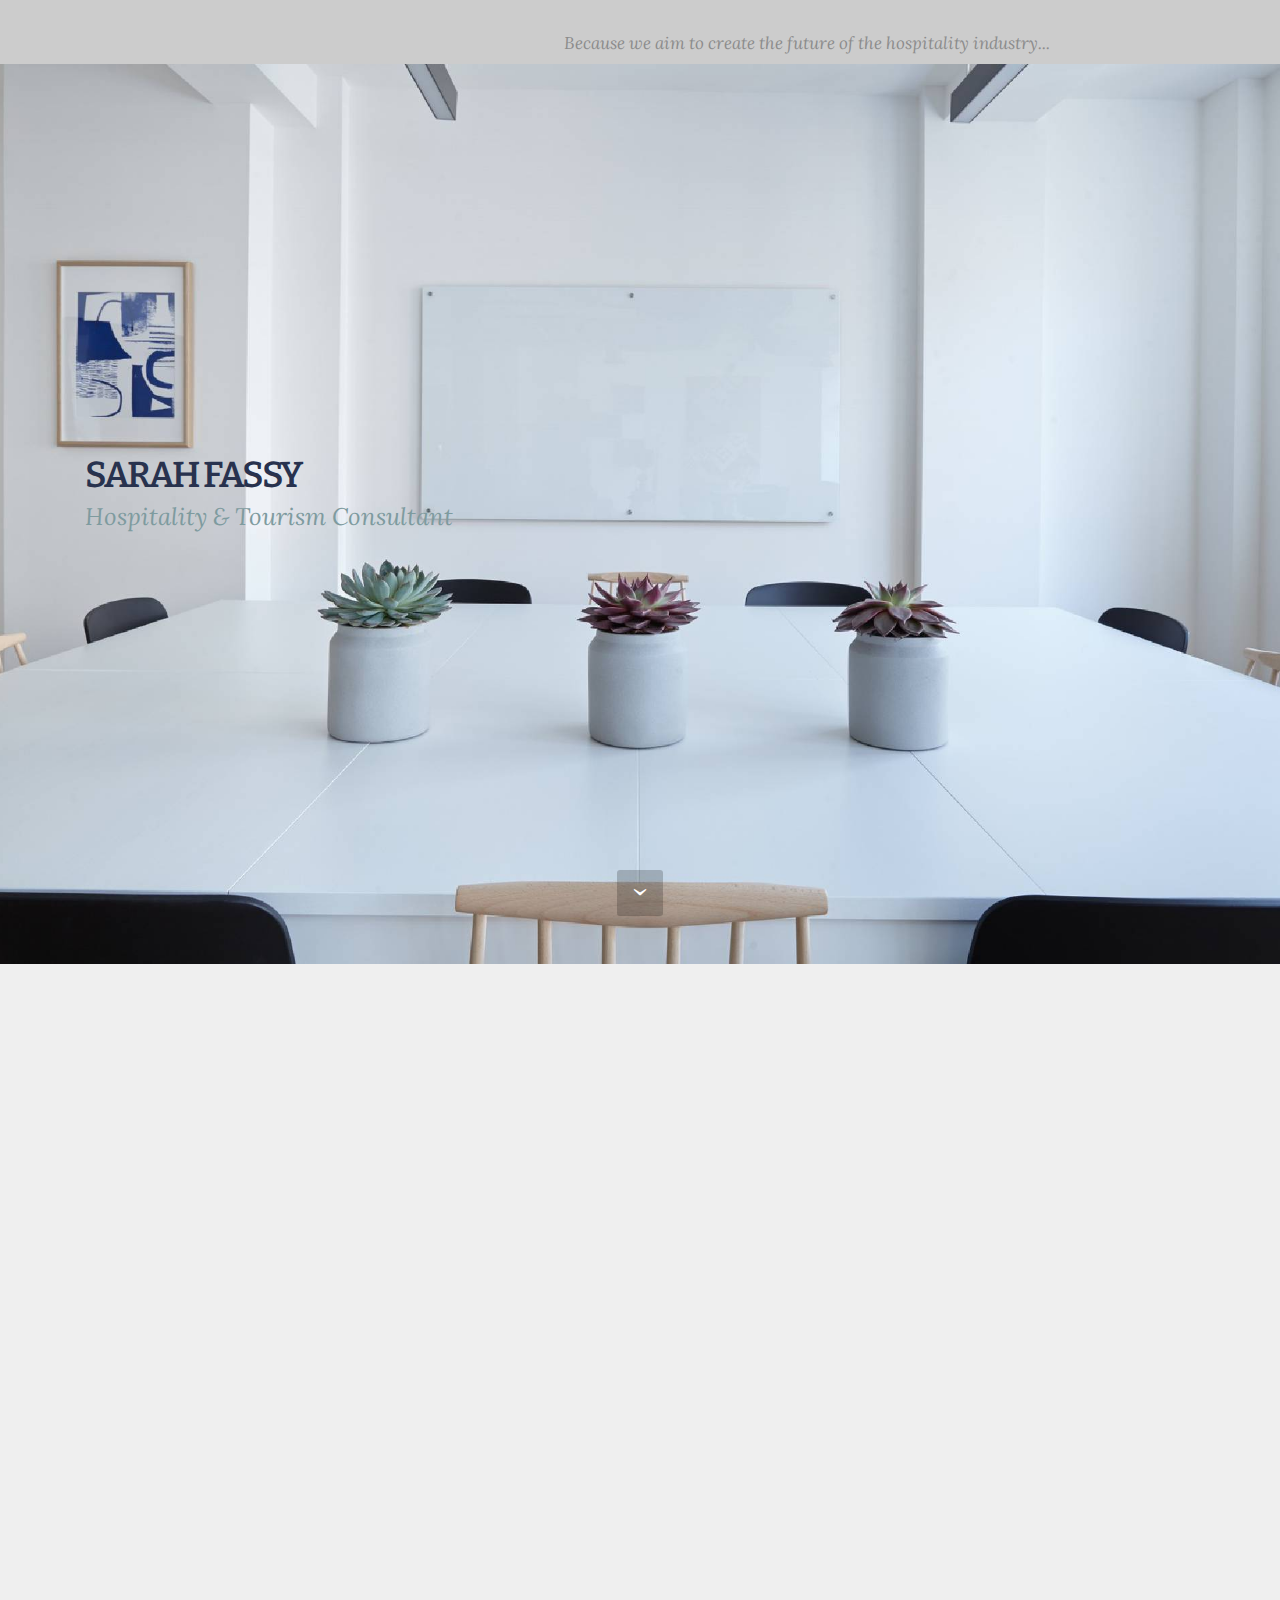
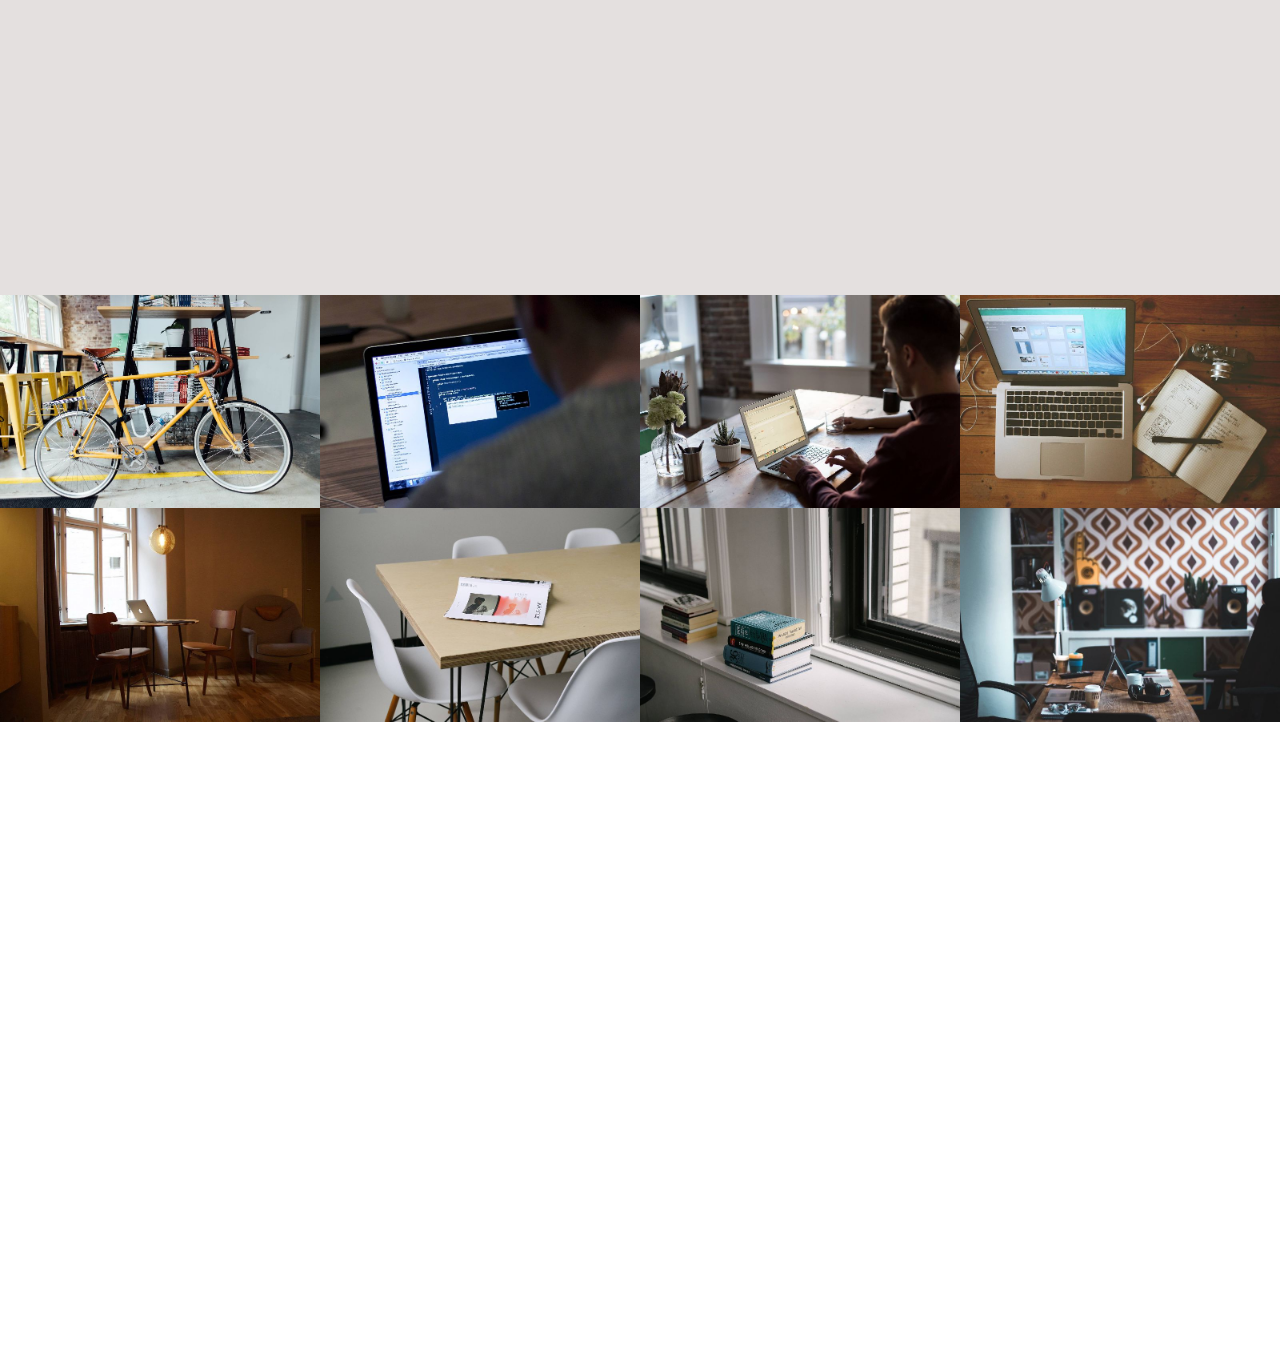
<file: index.html>
<!DOCTYPE html>
<html>
<head>
  <!-- Site made with Mobirise Website Builder v3.12.1, https://mobirise.com -->
  <meta charset="UTF-8">
  <meta http-equiv="X-UA-Compatible" content="IE=edge">
  <meta name="generator" content="Mobirise v3.12.1, mobirise.com">
  <meta name="viewport" content="width=device-width, initial-scale=1">
  <link rel="shortcut icon" href="assets/images/photo-pro-128x128.png" type="image/x-icon">
  <meta name="description" content="">
  
  <link rel="stylesheet" href="https://fonts.googleapis.com/css?family=Lora:400,700,400italic,700italic&amp;subset=latin">
  <link rel="stylesheet" href="https://fonts.googleapis.com/css?family=Montserrat:400,700">
  <link rel="stylesheet" href="https://fonts.googleapis.com/css?family=Raleway:100,100i,200,200i,300,300i,400,400i,500,500i,600,600i,700,700i,800,800i,900,900i">
  <link rel="stylesheet" href="assets/bootstrap-material-design-font/css/material.css">
  <link rel="stylesheet" href="assets/et-line-font-plugin/style.css">
  <link rel="stylesheet" href="assets/tether/tether.min.css">
  <link rel="stylesheet" href="assets/bootstrap/css/bootstrap.min.css">
  <link rel="stylesheet" href="assets/animate.css/animate.min.css">
  <link rel="stylesheet" href="assets/socicon/css/styles.css">
  <link rel="stylesheet" href="assets/theme/css/style.css">
  <link rel="stylesheet" href="assets/mobirise-gallery/style.css">
  <link rel="stylesheet" href="assets/mobirise/css/mbr-additional.css" type="text/css">
  
  
  
</head>
<body>
<section class="mbr-info mbr-info-extra mbr-section mbr-section-md-padding" id="msg-box1-d" style="background-color: rgb(204, 204, 204); padding-top: 30px; padding-bottom: 0px;">

    
    <div class="container">
        <div class="row">


            <div class="mbr-table-md-up">
                <div class="mbr-table-cell col-md-4">
                    
                </div>

                <div class="mbr-table-cell mbr-right-padding-md-up col-md-8 text-xs-center">
                    <h2 class="mbr-info-subtitle mbr-section-subtitle">Because we aim to create the future of the hospitality industry...</h2>
                    
                </div>

            </div>


            


        </div>
    </div>
</section>

<section class="engine"><a rel="external" href="https://mobirise.com">Mobirise Web Site Maker</a></section><section class="mbr-section mbr-section-hero mbr-section-full mbr-section-with-arrow" id="header1-9" style="background-image: url(assets/images/mbr-4-2000x1333.jpg);">

    

    <div class="mbr-table-cell">

        <div class="container">
            <div class="row">
                <div class="mbr-section col-md-10">

                    <h1 class="mbr-section-title display-1">SARAH FASSY</h1>
                    <p class="mbr-section-lead lead">Hospitality &amp; Tourism Consultant &nbsp;&nbsp;</p>
                    
                </div>
            </div>
        </div>
    </div>

    <div class="mbr-arrow mbr-arrow-floating" aria-hidden="true"><a href="#header2-k"><i class="mbr-arrow-icon"></i></a></div>

</section>

<section class="mbr-section mbr-section-hero mbr-section-full header2" id="header2-k" style="background-color: rgb(239, 239, 239);">

    

    <div class="mbr-table mbr-table-full">
        <div class="mbr-table-cell">

            <div class="container">
                <div class="mbr-section row">
                    <div class="mbr-table-md-up">
                        
                        
                        

                        <div class="mbr-table-cell col-md-5 content-size text-xs-center text-md-right">

                            <h3 class="mbr-section-title display-2">Vision</h3>

                            <div class="mbr-section-text">
                                <p><br>“<em>In a fast changing environment, the traditionnal world of hospitality is facing many challenges and disruption from new players entering the market. <br><br>Innovation and use of technology are creating new opportunities at an unprecedented fast pace, requiring a more proactive approach by those existing players that are commited to prosper in the future. <br><br>People that are equipped with the right education, strong work ethics and most importantly have passion for the hospitality sector are those that will ensure a bright future for the companies that wish to continue to be successful.</em>"<br><br><br><br>Feel free to contact me at your convenience to have an informal discussion about our shared passion. <br><br>Sarah</p>
                            </div>

                            

                        </div>
                        <div class="mbr-table-cell mbr-valign-top mbr-left-padding-md-up col-md-7 image-size" style="width: 32%;">
                            <div class="mbr-figure"><img src="assets/images/photo-pro-1400x1403.jpg"></div>
                        </div>

                    </div>
                </div>
            </div>

        </div>
    </div>

    

</section>

<section class="mbr-cards mbr-section mbr-section-nopadding" id="features6-5" style="background-color: rgb(239, 239, 239);">

    

    <div class="mbr-cards-row row">
        <div class="mbr-cards-col col-xs-12 col-lg-4" style="padding-top: 0px; padding-bottom: 0px;">
            <div class="container">
              <div class="card cart-block">
                  <div class="card-img"><a href="https://www.linkedin.com/in/sarah-fassy-el-fehri/" target="_blank" class="socicon socicon-linkedin mbr-iconfont mbr-iconfont-features3" style="font-size: 50px; color: rgb(124, 112, 107);"></a></div>
                  <div class="card-block">
                    
                    
                    <p class="card-text"></p>
                    
                    </div>
                </div>
            </div>
        </div>
        <div class="mbr-cards-col col-xs-12 col-lg-4" style="padding-top: 0px; padding-bottom: 0px;">
            <div class="container">
                <div class="card cart-block">
                    <div class="card-img"><a href="https://mobirise.com" target="_blank" class="socicon socicon-twitter mbr-iconfont mbr-iconfont-features3" style="font-size: 50px; color: rgb(124, 112, 107);"></a></div>
                    <div class="card-block">
                        
                        
                        <p class="card-text"></p>
                        
                    </div>
                </div>
            </div>
        </div>
        <div class="mbr-cards-col col-xs-12 col-lg-4" style="padding-top: 0px; padding-bottom: 0px;">
            <div class="container">
                <div class="card cart-block">
                    <div class="card-img"><a href="https://mobirise.com" target="_blank" class="socicon socicon-skype mbr-iconfont mbr-iconfont-features3" style="font-size: 50px; color: rgb(124, 112, 107);"></a></div>
                    <div class="card-block">
                        
                        
                        <p class="card-text"></p>
                        
                    </div>
                </div>
            </div>
        </div>
        
        
        
    </div>
</section>

<section class="mbr-section" id="testimonials2-f" style="background-color: rgb(255, 255, 255); padding-top: 120px; padding-bottom: 40px;">

    

        <div class="mbr-section mbr-section__container mbr-section__container--middle">
            <div class="container">
                <div class="row">
                    <div class="col-xs-12 text-xs-center">
                        <h3 class="mbr-section-title display-2">Background</h3>
                        <small class="mbr-section-subtitle"></small>
                    </div>
                </div>
            </div>
        </div>


    <div class="mbr-section mbr-section-nopadding">
        <div class="container">
            <div class="row">

                <div class="col-xs-12">

                    <div class="mbr-testimonial card mbr-testimonial-lg">
                        <div class="card-block"><p><span style="font-size: 1.125rem; line-height: 2;"><strong>MBA in Hospitality Management&nbsp;</strong></span><br></p><p>2012 - 2014</p></div>
                        <div class="mbr-author card-footer">
                            <div class="mbr-author-img"><img src="assets/images/logo-essec-160x156.jpg" class="img-circle"></div>
                            <div class="mbr-author-name">ESSEC Business School</div>
                            <small class="mbr-author-desc"></small>
                        </div>
                    </div><div class="mbr-testimonial card mbr-testimonial-lg">
                        <div class="card-block"><p><strong>Senior Research Analyst - OlaKala</strong></p><p>2016 - 2017</p></div>
                        <div class="mbr-author card-footer">
                            <div class="mbr-author-img"><img src="assets/images/mkg-logo-160x160.png" class="img-circle"></div>
                            <div class="mbr-author-name">MKG Group</div>
                            <small class="mbr-author-desc">Paris, France</small>
                        </div>
                    </div><div class="mbr-testimonial card mbr-testimonial-lg">
                        <div class="card-block"><p><strong>Assistant Project Manager - Operations</strong></p><p>2014</p></div>
                        <div class="mbr-author card-footer">
                            <div class="mbr-author-img"><img src="assets/images/paris-inn-group-160x160.png" class="img-circle"></div>
                            <div class="mbr-author-name">Paris Inn Group</div>
                            <small class="mbr-author-desc">Paris, France</small>
                        </div>
                    </div>

                </div>

            </div>

        </div>
    </div>
</section>

<section class="mbr-section" id="testimonials2-g" style="background-color: rgb(255, 255, 255); padding-top: 0px; padding-bottom: 120px;">

    

        <div class="mbr-section mbr-section__container mbr-section__container--middle">
            <div class="container">
                <div class="row">
                    <div class="col-xs-12 text-xs-center">
                        
                        
                    </div>
                </div>
            </div>
        </div>


    <div class="mbr-section mbr-section-nopadding">
        <div class="container">
            <div class="row">

                <div class="col-xs-12">

                    <div class="mbr-testimonial card mbr-testimonial-lg">
                        <div class="card-block"><p><strong>Customer Service Executive - F&amp;B</strong></p><p>2011 - 2012</p></div>
                        <div class="mbr-author card-footer">
                            <div class="mbr-author-img"><img src="assets/images/merivale-logo-160x88.png" class="img-circle"></div>
                            <div class="mbr-author-name">Merivale Group</div>
                            <small class="mbr-author-desc">Sydney, Australia</small>
                        </div>
                    </div><div class="mbr-testimonial card mbr-testimonial-lg">
                        <div class="card-block"><p><strong>Marketing and Management Training - F&amp;B</strong></p><p>2010</p></div>
                        <div class="mbr-author card-footer">
                            <div class="mbr-author-img"><img src="assets/images/oriental-logo-160x160.png" class="img-circle"></div>
                            <div class="mbr-author-name">Oriental Cuisines Pvt Ltd</div>
                            <small class="mbr-author-desc">Chennai, India</small>
                        </div>
                    </div><div class="mbr-testimonial card mbr-testimonial-lg">
                        <div class="card-block"><p><strong>Chef de Rang - F&amp;B</strong></p><p>2007</p></div>
                        <div class="mbr-author card-footer">
                            <div class="mbr-author-img"><img src="assets/images/logo-accor-113593-wide-141x160.jpg" class="img-circle"></div>
                            <div class="mbr-author-name">Accor Group</div>
                            <small class="mbr-author-desc">St Trojan Les Bains, France</small>
                        </div>
                    </div>

                </div>

            </div>

        </div>
    </div>
</section>

<section class="mbr-section" id="form1-2" style="background-color: rgb(228, 224, 223); padding-top: 40px; padding-bottom: 40px;">
    
    <div class="mbr-section mbr-section__container mbr-section__container--middle">
        <div class="container">
            <div class="row">
                <div class="col-xs-12 text-xs-center">
                    <h3 class="mbr-section-title display-2">CONTACT FORM</h3>
                    <small class="mbr-section-subtitle">Drop a line&nbsp;</small>
                </div>
            </div>
        </div>
    </div>
    <div class="mbr-section mbr-section-nopadding">
        <div class="container">
            <div class="row">
                <div class="col-xs-12 col-lg-10 col-lg-offset-1" data-form-type="formoid">


                    <div data-form-alert="true">
                        <div hidden="" data-form-alert-success="true" class="alert alert-form alert-success text-xs-center">Thanks for filling out form!</div>
                    </div>


                    <form action="https://mobirise.com/" method="post" data-form-title="CONTACT FORM">

                        <input type="hidden" value="uxhCQbYX4RB79MVaG8WwgUyT0V3H2azZ7C9JjWEX1BKPoIgec6WwBWfDf84lempQRsNcYq+zn/4gyLB3ARFIxrUhTbpajbx98dccexGV328GzRNTfv6CTZt6UXtGlXcl" data-form-email="true">

                        <div class="row row-sm-offset">

                            <div class="col-xs-12 col-md-4">
                                <div class="form-group">
                                    <label class="form-control-label" for="form1-2-name">Name<span class="form-asterisk">*</span></label>
                                    <input type="text" class="form-control" name="name" required="" data-form-field="Name" id="form1-2-name">
                                </div>
                            </div>

                            <div class="col-xs-12 col-md-4">
                                <div class="form-group">
                                    <label class="form-control-label" for="form1-2-email">Email<span class="form-asterisk">*</span></label>
                                    <input type="email" class="form-control" name="email" required="" data-form-field="Email" id="form1-2-email">
                                </div>
                            </div>

                            <div class="col-xs-12 col-md-4">
                                <div class="form-group">
                                    <label class="form-control-label" for="form1-2-phone">Phone</label>
                                    <input type="tel" class="form-control" name="phone" data-form-field="Phone" id="form1-2-phone">
                                </div>
                            </div>

                        </div>

                        <div class="form-group">
                            <label class="form-control-label" for="form1-2-message">Message</label>
                            <textarea class="form-control" name="message" rows="7" data-form-field="Message" id="form1-2-message"></textarea>
                        </div>

                        <div><button type="submit" class="btn btn-secondary">CONTACT&nbsp;</button></div>

                    </form>
                </div>
            </div>
        </div>
    </div>
</section>

<section class="mbr-gallery mbr-section mbr-section-nopadding mbr-slider-carousel" id="gallery1-o" data-filter="false" style="background-color: rgb(255, 255, 255); padding-top: 0rem; padding-bottom: 0rem;">
    <!-- Filter -->
    

    <!-- Gallery -->
    <div class="mbr-gallery-row">
        <div class=" mbr-gallery-layout-default">
            <div>
                <div>
                    <div class="mbr-gallery-item mbr-gallery-item__mobirise3 mbr-gallery-item--p0" data-tags="Awesome" data-video-url="false">
                        <div href="#lb-gallery1-o" data-slide-to="0" data-toggle="modal">
                            
                            

                            <img alt="" src="assets/images/bike-small.jpg">
                            
                            <span class="icon-focus"></span>
                            
                        </div>
                    </div><div class="mbr-gallery-item mbr-gallery-item__mobirise3 mbr-gallery-item--p0" data-tags="Responsive" data-video-url="false">
                        <div href="#lb-gallery1-o" data-slide-to="1" data-toggle="modal">
                            
                            

                            <img alt="" src="assets/images/code-man-small.jpg">
                            
                            <span class="icon-focus"></span>
                            
                        </div>
                    </div><div class="mbr-gallery-item mbr-gallery-item__mobirise3 mbr-gallery-item--p0" data-tags="Creative" data-video-url="false">
                        <div href="#lb-gallery1-o" data-slide-to="2" data-toggle="modal">
                            
                            

                            <img alt="" src="assets/images/coworkers-small.jpg">
                            
                            <span class="icon-focus"></span>
                            
                        </div>
                    </div><div class="mbr-gallery-item mbr-gallery-item__mobirise3 mbr-gallery-item--p0" data-tags="Animated" data-video-url="false">
                        <div href="#lb-gallery1-o" data-slide-to="3" data-toggle="modal">
                            
                            

                            <img alt="" src="assets/images/desktop-small.jpg">
                            
                            <span class="icon-focus"></span>
                            
                        </div>
                    </div><div class="mbr-gallery-item mbr-gallery-item__mobirise3 mbr-gallery-item--p0" data-tags="Awesome" data-video-url="false">
                        <div href="#lb-gallery1-o" data-slide-to="4" data-toggle="modal">
                            
                            

                            <img alt="" src="assets/images/room-laptop-small.jpg">
                            
                            <span class="icon-focus"></span>
                            
                        </div>
                    </div><div class="mbr-gallery-item mbr-gallery-item__mobirise3 mbr-gallery-item--p0" data-tags="Beautiful" data-video-url="false">
                        <div href="#lb-gallery1-o" data-slide-to="5" data-toggle="modal">
                            
                            

                            <img alt="" src="assets/images/table-small.jpg">
                            
                            <span class="icon-focus"></span>
                            
                        </div>
                    </div><div class="mbr-gallery-item mbr-gallery-item__mobirise3 mbr-gallery-item--p0" data-tags="Responsive" data-video-url="false">
                        <div href="#lb-gallery1-o" data-slide-to="6" data-toggle="modal">
                            
                            

                            <img alt="" src="assets/images/windows-books-small.jpg">
                            
                            <span class="icon-focus"></span>
                            
                        </div>
                    </div><div class="mbr-gallery-item mbr-gallery-item__mobirise3 mbr-gallery-item--p0" data-tags="Animated" data-video-url="false">
                        <div href="#lb-gallery1-o" data-slide-to="7" data-toggle="modal">
                            
                            

                            <img alt="" src="assets/images/working-area-small.jpg">
                            
                            <span class="icon-focus"></span>
                            
                        </div>
                    </div>
                </div>
            </div>
            <div class="clearfix"></div>
        </div>
    </div>

    <!-- Lightbox -->
    <div data-app-prevent-settings="" class="mbr-slider modal fade carousel slide" tabindex="-1" data-keyboard="true" data-interval="false" id="lb-gallery1-o">
        <div class="modal-dialog">
            <div class="modal-content">
                <div class="modal-body">
                    <ol class="carousel-indicators">
                        <li data-app-prevent-settings="" data-target="#lb-gallery1-o" class=" active" data-slide-to="0"></li><li data-app-prevent-settings="" data-target="#lb-gallery1-o" data-slide-to="1"></li><li data-app-prevent-settings="" data-target="#lb-gallery1-o" data-slide-to="2"></li><li data-app-prevent-settings="" data-target="#lb-gallery1-o" data-slide-to="3"></li><li data-app-prevent-settings="" data-target="#lb-gallery1-o" data-slide-to="4"></li><li data-app-prevent-settings="" data-target="#lb-gallery1-o" data-slide-to="5"></li><li data-app-prevent-settings="" data-target="#lb-gallery1-o" data-slide-to="6"></li><li data-app-prevent-settings="" data-target="#lb-gallery1-o" data-slide-to="7"></li>
                    </ol>
                    <div class="carousel-inner">
                        <div class="carousel-item active">
                            <img alt="" src="assets/images/bike.jpg">
                        </div><div class="carousel-item">
                            <img alt="" src="assets/images/code-man.jpg">
                        </div><div class="carousel-item">
                            <img alt="" src="assets/images/coworkers.jpg">
                        </div><div class="carousel-item">
                            <img alt="" src="assets/images/desktop.jpg">
                        </div><div class="carousel-item">
                            <img alt="" src="assets/images/room-laptop.jpg">
                        </div><div class="carousel-item">
                            <img alt="" src="assets/images/table.jpg">
                        </div><div class="carousel-item">
                            <img alt="" src="assets/images/windows-books.jpg">
                        </div><div class="carousel-item">
                            <img alt="" src="assets/images/working-area.jpg">
                        </div>
                    </div>
                    <a class="left carousel-control" role="button" data-slide="prev" href="#lb-gallery1-o">
                        <span class="icon-prev" aria-hidden="true"></span>
                        <span class="sr-only">Previous</span>
                    </a>
                    <a class="right carousel-control" role="button" data-slide="next" href="#lb-gallery1-o">
                        <span class="icon-next" aria-hidden="true"></span>
                        <span class="sr-only">Next</span>
                    </a>

                    <a class="close" href="#" role="button" data-dismiss="modal">
                        <span aria-hidden="true">×</span>
                        <span class="sr-only">Close</span>
                    </a>
                </div>
            </div>
        </div>
    </div>
</section>

<section class="mbr-gallery mbr-section mbr-section--no-padding" id="soundcloud2-i">
    <!-- Gallery -->
    <div class="mbr-section__container mbr-gallery-layout-article container mbr-section__container--isolated">
        <div class=" col-sm-8 col-sm-offset-2">
            <figure class="mbr-figure mbr-figure--wysiwyg mbr-figure--full-width mbr-figure--caption-outside-bottom">
                <iframe class="mbr-embedded-video" frameborder="0" allowfullscreen="" src="https://w.soundcloud.com/player/?url=http%3A%2F%2Fapi.soundcloud.com%2Ftracks%2F46481896&amp;amp;auto_play=true&amp;amp;hide_related=false&amp;amp;show_comments=true&amp;amp;show_user=true&amp;amp;show_reposts=false&amp;amp;visual=true"></iframe>
            </figure>
        </div>
        <div class="clearfix"></div>
    </div>
</section>


  <script src="assets/web/assets/jquery/jquery.min.js"></script>
  <script src="assets/tether/tether.min.js"></script>
  <script src="assets/bootstrap/js/bootstrap.min.js"></script>
  <script src="assets/smooth-scroll/smooth-scroll.js"></script>
  <script src="assets/viewport-checker/jquery.viewportchecker.js"></script>
  <script src="assets/masonry/masonry.pkgd.min.js"></script>
  <script src="assets/imagesloaded/imagesloaded.pkgd.min.js"></script>
  <script src="assets/bootstrap-carousel-swipe/bootstrap-carousel-swipe.js"></script>
  <script src="assets/theme/js/script.js"></script>
  <script src="assets/mobirise-gallery/player.min.js"></script>
  <script src="assets/mobirise-gallery/script.js"></script>
  <script src="assets/formoid/formoid.min.js"></script>
  
  
  <input name="animation" type="hidden">
   <div id="scrollToTop" class="scrollToTop mbr-arrow-up"><a style="text-align: center;"><i class="mbr-arrow-up-icon"></i></a></div>
  </body>
</html>
</file>
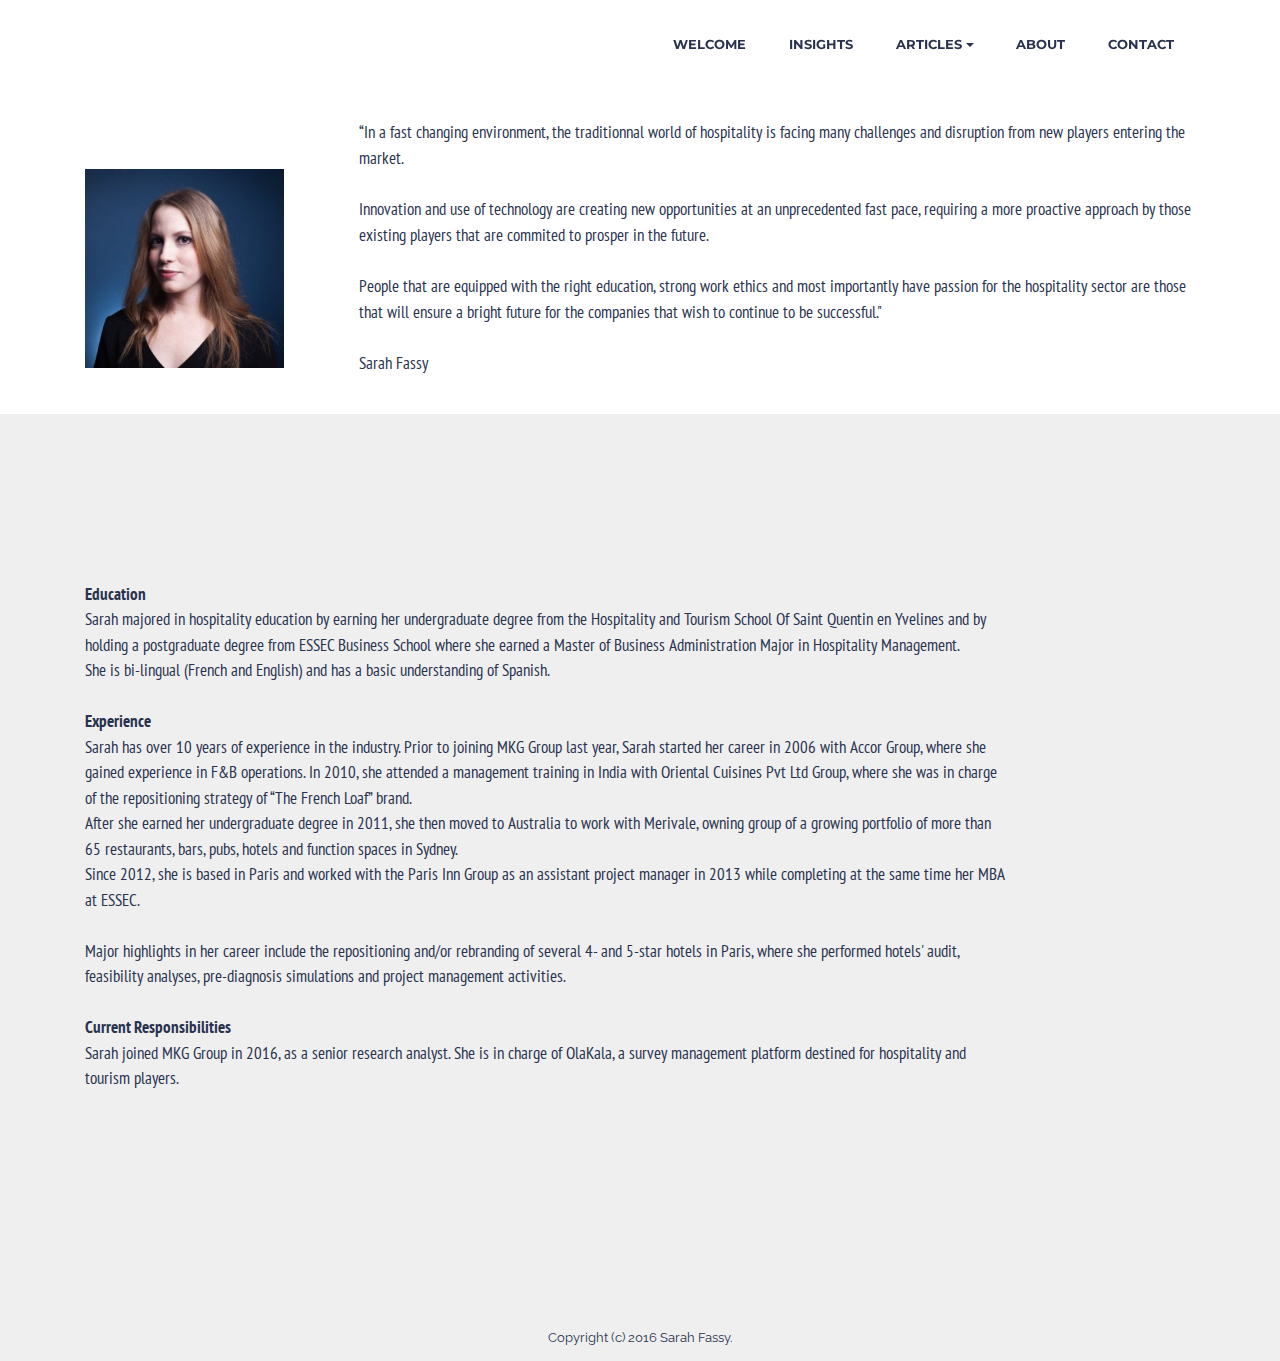
<file: About.html>
<!DOCTYPE html>
<html>
<head>
  <!-- Site made with Mobirise Website Builder v3.12.1, https://mobirise.com -->
  <meta charset="UTF-8">
  <meta http-equiv="X-UA-Compatible" content="IE=edge">
  <meta name="generator" content="Mobirise v3.12.1, mobirise.com">
  <meta name="viewport" content="width=device-width, initial-scale=1">
  <link rel="shortcut icon" href="assets/images/photo-pro-128x128.png" type="image/x-icon">
  <meta name="description" content="About">
  <title>About</title>
  <link rel="stylesheet" href="https://fonts.googleapis.com/css?family=Lora:400,700,400italic,700italic&amp;subset=latin">
  <link rel="stylesheet" href="https://fonts.googleapis.com/css?family=Montserrat:400,700">
  <link rel="stylesheet" href="https://fonts.googleapis.com/css?family=Raleway:100,100i,200,200i,300,300i,400,400i,500,500i,600,600i,700,700i,800,800i,900,900i">
  <link rel="stylesheet" href="assets/bootstrap-material-design-font/css/material.css">
  <link rel="stylesheet" href="assets/tether/tether.min.css">
  <link rel="stylesheet" href="assets/bootstrap/css/bootstrap.min.css">
  <link rel="stylesheet" href="assets/dropdown/css/style.css">
  <link rel="stylesheet" href="assets/animate.css/animate.min.css">
  <link rel="stylesheet" href="assets/theme/css/style.css">
  <link rel="stylesheet" href="assets/mobirise/css/mbr-additional.css" type="text/css">
  
  
  
</head>
<body>
<section id="ext_menu-3h">

    <nav class="navbar navbar-dropdown bg-color transparent navbar-fixed-top">
        <div class="container">

            <div class="mbr-table">
                <div class="mbr-table-cell">

                    <div class="navbar-brand">
                        
                        <a class="navbar-caption text-white" href="Vision.html"></a>
                    </div>

                </div>
                <div class="mbr-table-cell">

                    <button class="navbar-toggler pull-xs-right hidden-md-up" type="button" data-toggle="collapse" data-target="#exCollapsingNavbar">
                        <div class="hamburger-icon"></div>
                    </button>

                    <ul class="nav-dropdown collapse pull-xs-right nav navbar-nav navbar-toggleable-sm" id="exCollapsingNavbar"><li class="nav-item"><a class="nav-link link" href="Welcome.html"></a></li><li class="nav-item dropdown"><a class="nav-link link" href="Welcome.html" aria-expanded="false">WELCOME</a></li><li class="nav-item"><a class="nav-link link" href="Insights.html" aria-expanded="false">INSIGHTS</a></li><li class="nav-item dropdown"><a class="nav-link link dropdown-toggle" href="Insights.html" aria-expanded="false" data-toggle="dropdown-submenu">ARTICLES</a><div class="dropdown-menu"><a class="dropdown-item" href="Airbnb.html">AIRBNB</a></div></li><li class="nav-item"><a class="nav-link link" href="About.html">ABOUT</a></li><li class="nav-item"><a class="nav-link link" href="Contact.html">CONTACT</a></li></ul>
                    <button hidden="" class="navbar-toggler navbar-close" type="button" data-toggle="collapse" data-target="#exCollapsingNavbar">
                        <div class="close-icon"></div>
                    </button>

                </div>
            </div>

        </div>
    </nav>

</section>

<section class="engine"><a rel="external" href="https://mobirise.com">Website Builder</a></section><section class="mbr-section mbr-after-navbar" id="msg-box5-3n" style="background-color: rgb(255, 255, 255); padding-top: 120px; padding-bottom: 0px;">

    
    <div class="container">
        <div class="row">
            <div class="mbr-table-md-up">

              <div class="mbr-table-cell mbr-right-padding-md-up mbr-valign-top col-md-7 image-size" style="width: 24%;">
                  <div class="mbr-figure"><img src="assets/images/photo-pro-1400x1403.jpg"></div>
              </div>

              


              <div class="mbr-table-cell col-md-5 text-xs-center text-md-left content-size">
                  
                  <div class="lead">

                    <p>“In a fast changing environment, the traditionnal world of hospitality is facing many challenges and disruption from new players entering the market. <br><br>Innovation and use of technology are creating new opportunities at an unprecedented fast pace, requiring a more proactive approach by those existing players that are commited to prosper in the future. <br><br>People that are equipped with the right education, strong work ethics and most importantly have passion for the hospitality sector are those that will ensure a bright future for the companies that wish to continue to be successful."<br><br>Sarah Fassy<br></p>

                  </div>

                  
              </div>


              

            </div>
        </div>
    </div>

</section>

<section class="mbr-section mbr-section-hero mbr-section-full" id="header5-3m" style="background-color: rgb(239, 239, 239);">

    

    <div class="mbr-table-cell">

        <div class="container">
            <div class="row">
                <div class="mbr-section col-md-10">

                    
                    <p class="mbr-section-lead lead"><span style="font-style: normal;"><strong>Education </strong><br>Sarah majored in hospitality education by earning her undergraduate degree from the Hospitality and Tourism School Of Saint Quentin en Yvelines and by holding a postgraduate degree from ESSEC Business School where she earned a Master of Business Administration Major in Hospitality Management. <br>She is bi-lingual (French and English) and has a basic understanding of Spanish.<br><br><strong>Experience </strong><br>Sarah has over 10 years of experience in the industry.  Prior to joining MKG Group last year, Sarah started her career in 2006 with Accor Group, where she gained experience in F&amp;B operations.  In 2010, she attended a management training in India with Oriental Cuisines Pvt Ltd Group, where she was in charge of the repositioning strategy of “The French Loaf” brand. <br>After she earned her undergraduate degree in 2011, she then moved to Australia to work with Merivale, owning group of a growing portfolio of more than 65 restaurants, bars, pubs, hotels and function spaces in Sydney.<br>Since 2012, she is based in Paris and worked with the Paris Inn Group as an assistant project manager in 2013 while completing at the same time her MBA at ESSEC. <br><br>Major highlights in her career include the repositioning and/or rebranding of several 4- and 5-star hotels in Paris, where she performed hotels' audit, feasibility analyses, pre-diagnosis simulations and project management activities. <br><br><strong>Current Responsibilities </strong><br>Sarah joined MKG Group in 2016, as a senior research analyst. She is in charge of OlaKala, a survey management platform destined for hospitality and tourism players.</span><br></p>
                    
                </div>
            </div>
        </div>
    </div>

    

</section>

<footer class="mbr-small-footer mbr-section mbr-section-nopadding" id="footer1-3l" style="background-color: rgb(239, 239, 239); padding-top: 0.875rem; padding-bottom: 0.875rem;">
    
    <div class="container">
        <p class="text-xs-center">Copyright (c) 2016 Sarah Fassy.</p>
    </div>
</footer>


  <script src="assets/web/assets/jquery/jquery.min.js"></script>
  <script src="assets/tether/tether.min.js"></script>
  <script src="assets/bootstrap/js/bootstrap.min.js"></script>
  <script src="assets/smooth-scroll/smooth-scroll.js"></script>
  <script src="assets/dropdown/js/script.min.js"></script>
  <script src="assets/touch-swipe/jquery.touch-swipe.min.js"></script>
  <script src="assets/viewport-checker/jquery.viewportchecker.js"></script>
  <script src="assets/theme/js/script.js"></script>
  
  
  <input name="animation" type="hidden">
   <div id="scrollToTop" class="scrollToTop mbr-arrow-up"><a style="text-align: center;"><i class="mbr-arrow-up-icon"></i></a></div>
  </body>
</html>
</file>
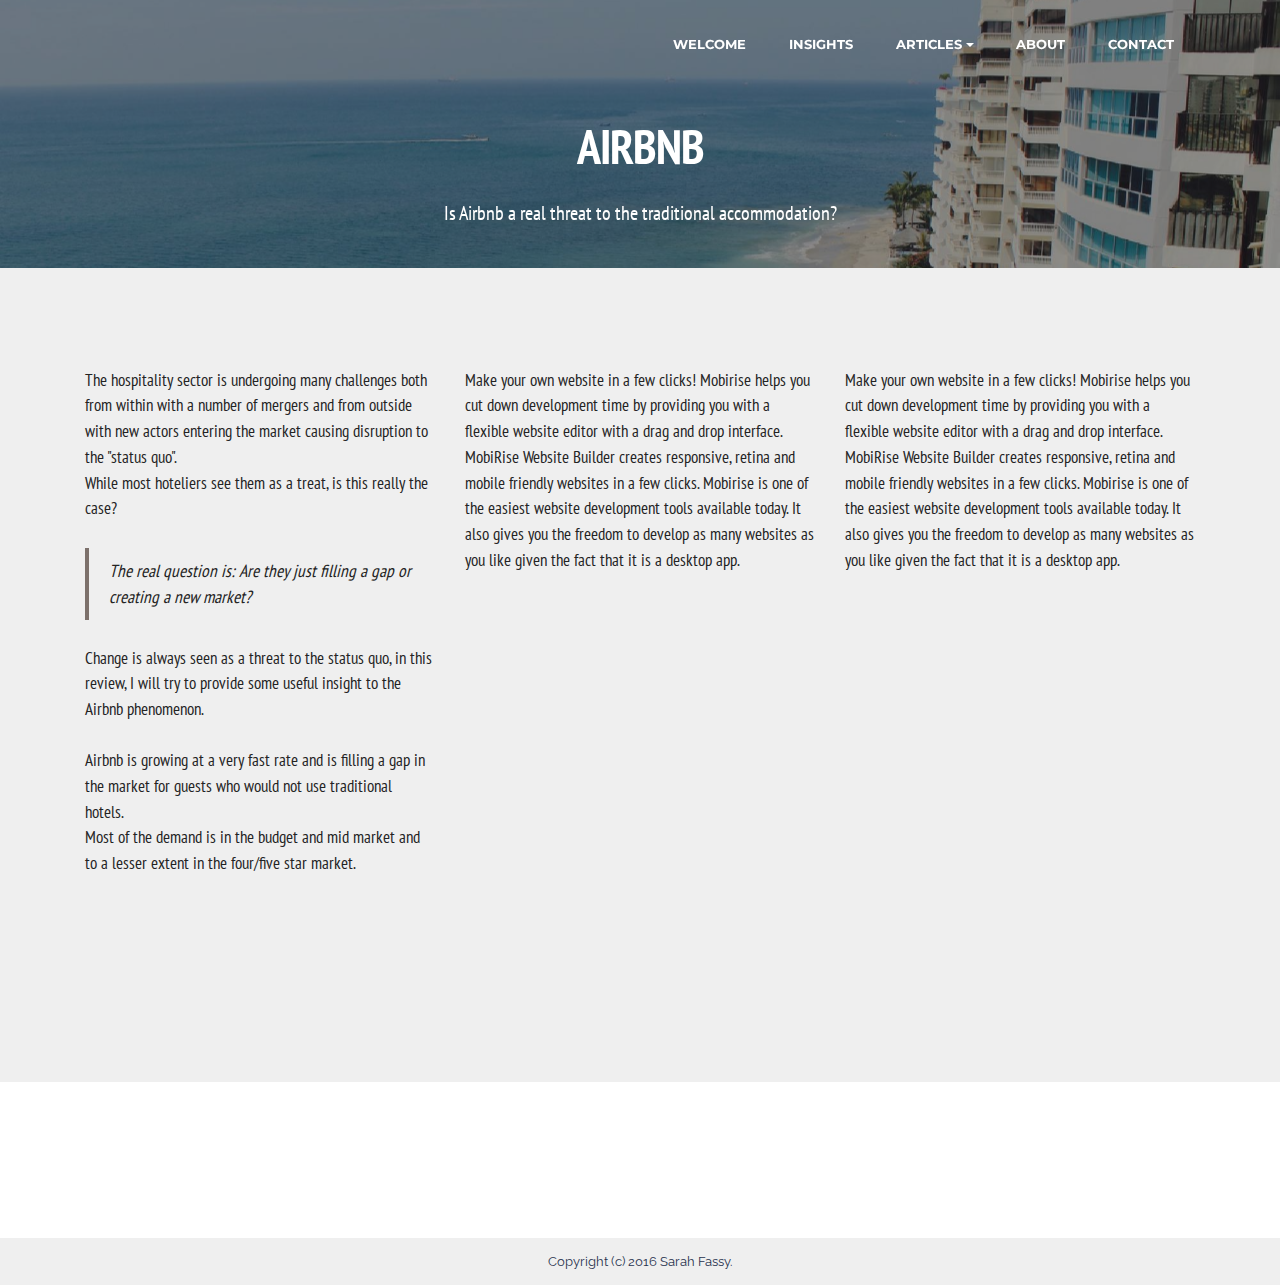
<file: Airbnb.html>
<!DOCTYPE html>
<html>
<head>
  <!-- Site made with Mobirise Website Builder v3.12.1, https://mobirise.com -->
  <meta charset="UTF-8">
  <meta http-equiv="X-UA-Compatible" content="IE=edge">
  <meta name="generator" content="Mobirise v3.12.1, mobirise.com">
  <meta name="viewport" content="width=device-width, initial-scale=1">
  <link rel="shortcut icon" href="assets/images/photo-pro-128x128.png" type="image/x-icon">
  <meta name="description" content="Airbnb - Insights">
  <title>Airbnb - Insights</title>
  <link rel="stylesheet" href="https://fonts.googleapis.com/css?family=Lora:400,700,400italic,700italic&amp;subset=latin">
  <link rel="stylesheet" href="https://fonts.googleapis.com/css?family=Montserrat:400,700">
  <link rel="stylesheet" href="https://fonts.googleapis.com/css?family=Raleway:100,100i,200,200i,300,300i,400,400i,500,500i,600,600i,700,700i,800,800i,900,900i">
  <link rel="stylesheet" href="assets/bootstrap-material-design-font/css/material.css">
  <link rel="stylesheet" href="assets/tether/tether.min.css">
  <link rel="stylesheet" href="assets/bootstrap/css/bootstrap.min.css">
  <link rel="stylesheet" href="assets/animate.css/animate.min.css">
  <link rel="stylesheet" href="assets/dropdown/css/style.css">
  <link rel="stylesheet" href="assets/socicon/css/styles.css">
  <link rel="stylesheet" href="assets/theme/css/style.css">
  <link rel="stylesheet" href="assets/mobirise/css/mbr-additional.css" type="text/css">
  
  
  
</head>
<body>
<section id="menu-4g">

    <nav class="navbar navbar-dropdown bg-color transparent navbar-fixed-top">
        <div class="container">

            <div class="mbr-table">
                
                <div class="mbr-table-cell">

                    <button class="navbar-toggler pull-xs-right hidden-md-up" type="button" data-toggle="collapse" data-target="#exCollapsingNavbar">
                        <div class="hamburger-icon"></div>
                    </button>

                    <ul class="nav-dropdown collapse pull-xs-right nav navbar-nav navbar-toggleable-sm" id="exCollapsingNavbar"><li class="nav-item dropdown"><a class="nav-link link" href="Welcome.html">WELCOME</a></li><li class="nav-item"><a class="nav-link link" href="Insights.html">INSIGHTS</a></li><li class="nav-item dropdown"><a class="nav-link link dropdown-toggle" data-toggle="dropdown-submenu" href="https://mobirise.com/" aria-expanded="false">ARTICLES</a><div class="dropdown-menu"><a class="dropdown-item" href="Airbnb.html">AIRBNB</a></div></li><li class="nav-item"><a class="nav-link link" href="About.html">ABOUT</a></li><li class="nav-item dropdown open"><a class="nav-link link" href="Contact.html">CONTACT</a></li></ul>
                    <button hidden="" class="navbar-toggler navbar-close" type="button" data-toggle="collapse" data-target="#exCollapsingNavbar">
                        <div class="close-icon"></div>
                    </button>

                </div>
            </div>

        </div>
    </nav>

</section>

<section class="engine"><a rel="external" href="https://mobirise.com">Web Site Builder</a></section><section class="mbr-section article mbr-parallax-background mbr-after-navbar" id="msg-box8-42" style="background-image: url(assets/images/mbr-11-2000x1333.jpg); padding-top: 120px; padding-bottom: 40px;">

    <div class="mbr-overlay" style="opacity: 0.5; background-color: rgb(34, 34, 34);">
    </div>
    <div class="container">
        <div class="row">
            <div class="col-md-8 col-md-offset-2 text-xs-center">
                <h3 class="mbr-section-title display-2">AIRBNB</h3>
                <div class="lead"><p>Is Airbnb a real threat to the traditional accommodation?</p></div>
                
            </div>
        </div>
    </div>

</section>

<section class="mbr-section article mbr-section__container" id="content7-43" style="background-color: rgb(239, 239, 239); padding-top: 100px; padding-bottom: 0px;">

    <div class="container">
        <div class="row">
            <div class="col-xs-12 col-md-4 lead"><p>The hospitality sector is undergoing many challenges both from within with a number of mergers and from outside with new actors entering the market causing disruption to the "status quo". </p><p>While most hoteliers see them as a treat, is this really the case?</p><p><br></p><blockquote>The real question is:  Are they just filling a gap or creating a new market?</blockquote><p><br></p><p>Change is always seen as a threat to the status quo, in this review, I will try to provide some useful insight to the Airbnb phenomenon.</p><p><br></p><p>Airbnb is growing at a very fast rate and is filling a gap in the market for guests who would not use traditional hotels.&nbsp;</p><p>Most of the demand is in the budget and mid market and to a lesser extent in the four/five star market. &nbsp;</p><p>Recent researches have shown that guests and hosts say they expect to increase usage and rental activity in the future.</p><p><br></p><p><br></p><p><br></p><p><br></p><p><br></p></div>
            <div class="col-xs-12 col-md-4 lead"><p>Make your own website in a few clicks! Mobirise helps you cut down development time by providing you with a flexible website editor with a drag and drop interface. MobiRise Website Builder creates responsive, retina and mobile friendly websites in a few clicks. Mobirise is one of the easiest website development tools available today. It also gives you the freedom to develop as many websites as you like given the fact that it is a desktop app.</p></div>
            <div class="col-xs-12 col-md-4 lead"><p>Make your own website in a few clicks! Mobirise helps you cut down development time by providing you with a flexible website editor with a drag and drop interface. MobiRise Website Builder creates responsive, retina and mobile friendly websites in a few clicks. Mobirise is one of the easiest website development tools available today. It also gives you the freedom to develop as many websites as you like given the fact that it is a desktop app.</p></div>
        </div>
    </div>

</section>

<section class="mbr-section mbr-section-md-padding" id="social-buttons1-44" style="background-color: rgb(255, 255, 255); padding-top: 30px; padding-bottom: 30px;">
    
    <div class="container">
        <div class="row">
            <div class="col-md-8 col-md-offset-2 text-xs-center">
                <h3 class="mbr-section-title display-2">SHARE THIS PAGE!</h3>
                <div>

                  <div class="mbr-social-likes" data-counters="false">
                    <span class="btn btn-social facebook" title="Share link on Facebook">
                        <i class="socicon socicon-facebook"></i>
                    </span>
                    <span class="btn btn-social twitter" title="Share link on Twitter">
                        <i class="socicon socicon-twitter"></i>
                    </span>
                    <span class="btn btn-social plusone" title="Share link on Google+">
                        <i class="socicon socicon-googleplus"></i>
                    </span>
                    
                    
                  </div>

                </div>
            </div>
        </div>
    </div>
</section>

<footer class="mbr-small-footer mbr-section mbr-section-nopadding" id="footer1-41" style="background-color: rgb(239, 239, 239); padding-top: 0.875rem; padding-bottom: 0.875rem;">
    
    <div class="container">
        <p class="text-xs-center">Copyright (c) 2016 Sarah Fassy.</p>
    </div>
</footer>


  <script src="assets/web/assets/jquery/jquery.min.js"></script>
  <script src="assets/tether/tether.min.js"></script>
  <script src="assets/bootstrap/js/bootstrap.min.js"></script>
  <script src="assets/smooth-scroll/smooth-scroll.js"></script>
  <script src="assets/viewport-checker/jquery.viewportchecker.js"></script>
  <script src="assets/dropdown/js/script.min.js"></script>
  <script src="assets/touch-swipe/jquery.touch-swipe.min.js"></script>
  <script src="assets/jarallax/jarallax.js"></script>
  <script src="assets/social-likes/social-likes.js"></script>
  <script src="assets/theme/js/script.js"></script>
  
  
  <input name="animation" type="hidden">
   <div id="scrollToTop" class="scrollToTop mbr-arrow-up"><a style="text-align: center;"><i class="mbr-arrow-up-icon"></i></a></div>
  </body>
</html>
</file>
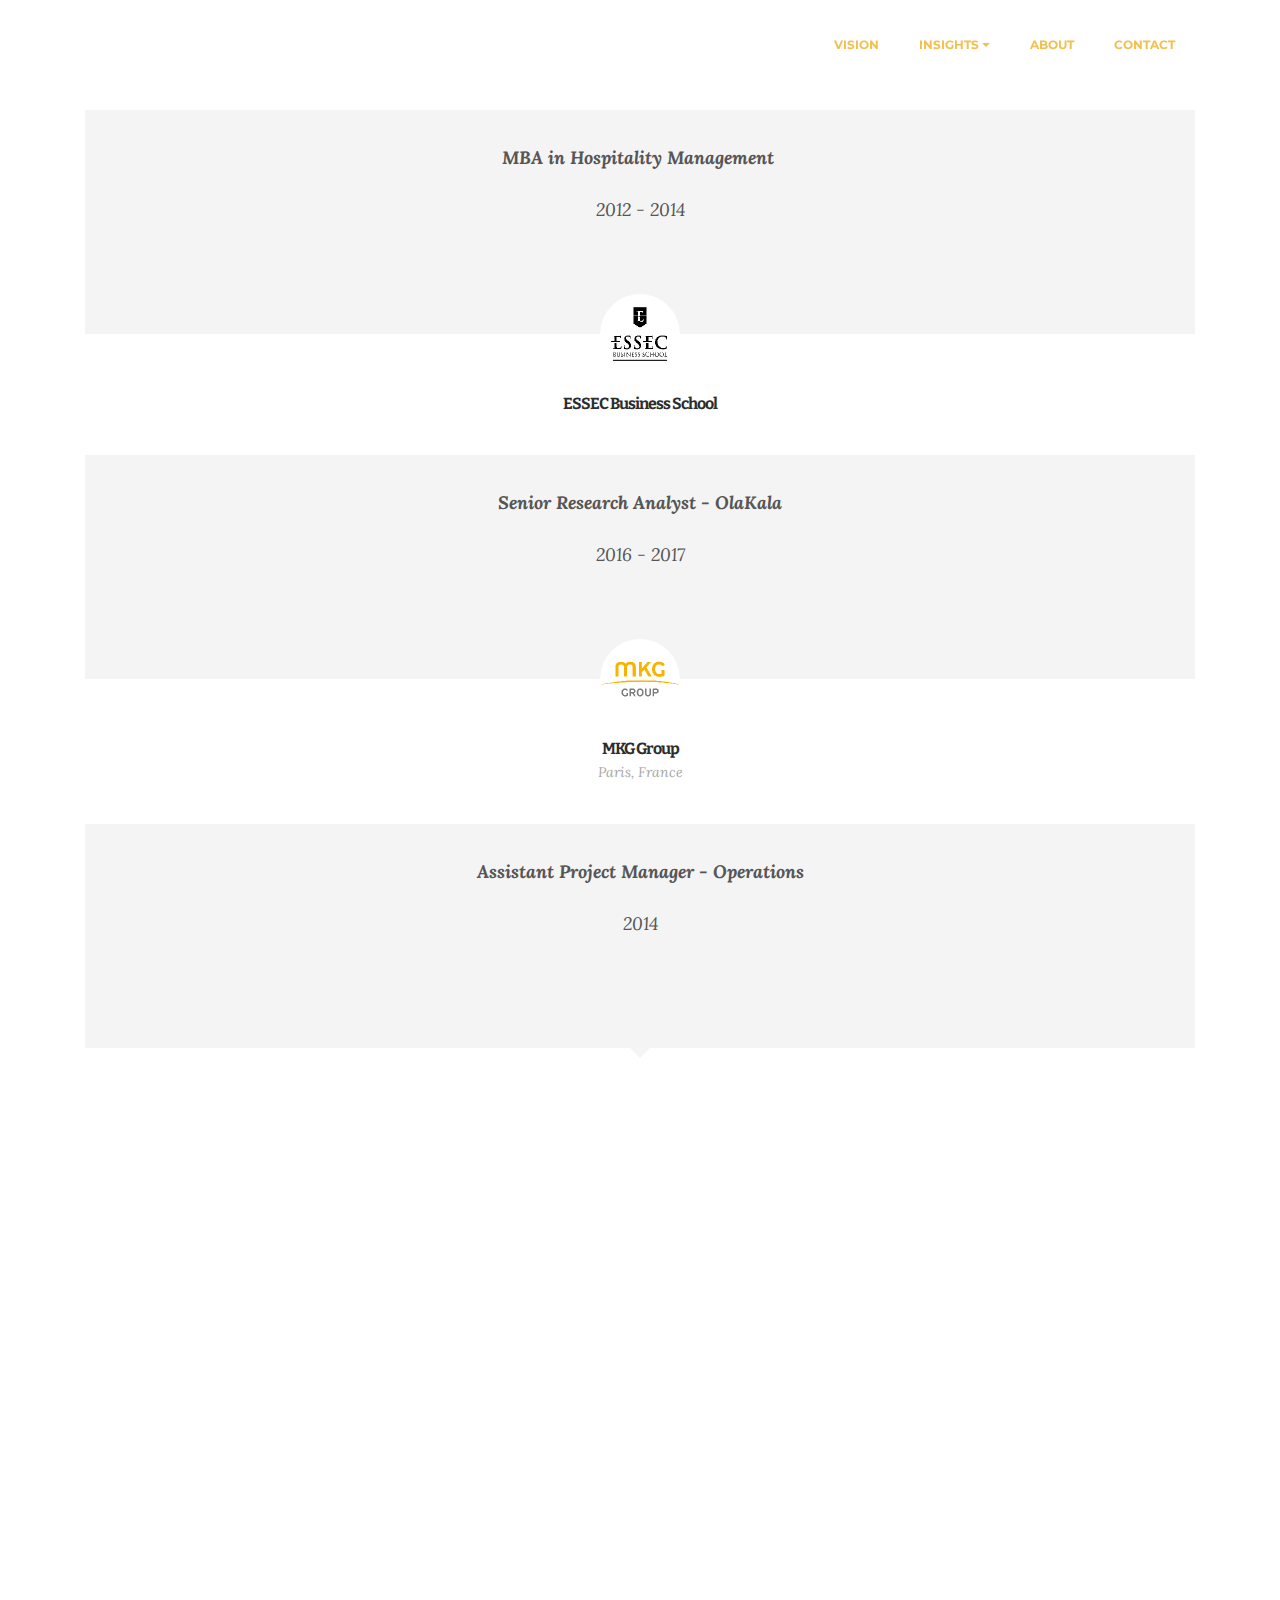
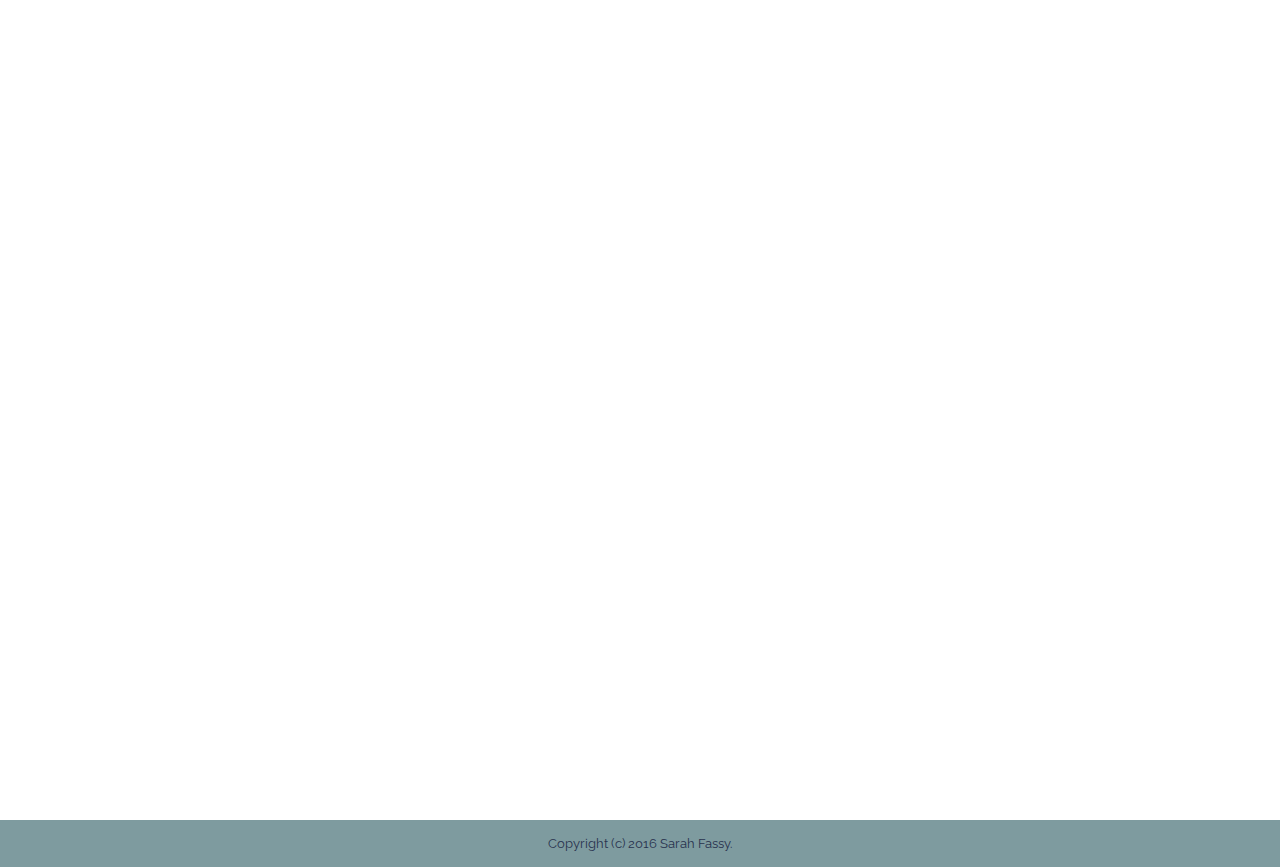
<file: Background.html>
<!DOCTYPE html>
<html>
<head>
  <!-- Site made with Mobirise Website Builder v3.12.1, https://mobirise.com -->
  <meta charset="UTF-8">
  <meta http-equiv="X-UA-Compatible" content="IE=edge">
  <meta name="generator" content="Mobirise v3.12.1, mobirise.com">
  <meta name="viewport" content="width=device-width, initial-scale=1">
  <link rel="shortcut icon" href="assets/images/photo-pro-128x128.png" type="image/x-icon">
  <meta name="description" content="Background Sarah Fassy">
  <title>Background Sarah Fassy</title>
  <link rel="stylesheet" href="https://fonts.googleapis.com/css?family=Lora:400,700,400italic,700italic&amp;subset=latin">
  <link rel="stylesheet" href="https://fonts.googleapis.com/css?family=Montserrat:400,700">
  <link rel="stylesheet" href="https://fonts.googleapis.com/css?family=Raleway:100,100i,200,200i,300,300i,400,400i,500,500i,600,600i,700,700i,800,800i,900,900i">
  <link rel="stylesheet" href="assets/bootstrap-material-design-font/css/material.css">
  <link rel="stylesheet" href="assets/tether/tether.min.css">
  <link rel="stylesheet" href="assets/bootstrap/css/bootstrap.min.css">
  <link rel="stylesheet" href="assets/dropdown/css/style.css">
  <link rel="stylesheet" href="assets/animate.css/animate.min.css">
  <link rel="stylesheet" href="assets/theme/css/style.css">
  <link rel="stylesheet" href="assets/mobirise/css/mbr-additional.css" type="text/css">
  
  
  
</head>
<body>
<section id="ext_menu-2t">

    <nav class="navbar navbar-dropdown navbar-fixed-top">
        <div class="container">

            <div class="mbr-table">
                <div class="mbr-table-cell">

                    <div class="navbar-brand">
                        
                        <a class="navbar-caption text-white" href="Vision.html">Because we aim to create the future of the hospitality industry...</a>
                    </div>

                </div>
                <div class="mbr-table-cell">

                    <button class="navbar-toggler pull-xs-right hidden-md-up" type="button" data-toggle="collapse" data-target="#exCollapsingNavbar">
                        <div class="hamburger-icon"></div>
                    </button>

                    <ul class="nav-dropdown collapse pull-xs-right nav navbar-nav navbar-toggleable-sm" id="exCollapsingNavbar"><li class="nav-item"><a class="nav-link link" href="Vision.html">VISION</a></li><li class="nav-item dropdown"><a class="nav-link link dropdown-toggle" href="Industry Insights.html" data-toggle="dropdown-submenu" aria-expanded="false">INSIGHTS</a><div class="dropdown-menu"><a class="dropdown-item" href="Industry Insights.html">Airbnb</a></div></li><li class="nav-item"><a class="nav-link link" href="About.html">ABOUT</a></li><li class="nav-item"><a class="nav-link link" href="Contact.html">CONTACT</a></li></ul>
                    <button hidden="" class="navbar-toggler navbar-close" type="button" data-toggle="collapse" data-target="#exCollapsingNavbar">
                        <div class="close-icon"></div>
                    </button>

                </div>
            </div>

        </div>
    </nav>

</section>

<section class="engine"><a rel="external" href="https://mobirise.com">Mobirise Site Generator</a></section><section class="mbr-section mbr-after-navbar" id="testimonials2-2x" style="background-color: rgb(255, 255, 255); padding-top: 40px; padding-bottom: 40px;">

    

        <div class="mbr-section mbr-section__container mbr-section__container--middle">
            <div class="container">
                <div class="row">
                    <div class="col-xs-12 text-xs-center">
                        
                        <small class="mbr-section-subtitle"></small>
                    </div>
                </div>
            </div>
        </div>


    <div class="mbr-section mbr-section-nopadding">
        <div class="container">
            <div class="row">

                <div class="col-xs-12">

                    <div class="mbr-testimonial card mbr-testimonial-lg">
                        <div class="card-block"><p><span style="font-size: 1.125rem; line-height: 2;"><strong>MBA in Hospitality Management&nbsp;</strong></span><br></p><p>2012 - 2014</p></div>
                        <div class="mbr-author card-footer">
                            <div class="mbr-author-img"><img src="assets/images/logo-essec-160x156.jpg" class="img-circle"></div>
                            <div class="mbr-author-name">ESSEC Business School</div>
                            <small class="mbr-author-desc"></small>
                        </div>
                    </div><div class="mbr-testimonial card mbr-testimonial-lg">
                        <div class="card-block"><p><strong>Senior Research Analyst - OlaKala</strong></p><p>2016 - 2017</p></div>
                        <div class="mbr-author card-footer">
                            <div class="mbr-author-img"><img src="assets/images/mkg-logo-160x160.png" class="img-circle"></div>
                            <div class="mbr-author-name">MKG Group</div>
                            <small class="mbr-author-desc">Paris, France</small>
                        </div>
                    </div><div class="mbr-testimonial card mbr-testimonial-lg">
                        <div class="card-block"><p><strong>Assistant Project Manager - Operations</strong></p><p>2014</p></div>
                        <div class="mbr-author card-footer">
                            <div class="mbr-author-img"><img src="assets/images/paris-inn-group-160x160.png" class="img-circle"></div>
                            <div class="mbr-author-name">Paris Inn Group</div>
                            <small class="mbr-author-desc">Paris, France</small>
                        </div>
                    </div>

                </div>

            </div>

        </div>
    </div>
</section>

<section class="mbr-section" id="testimonials2-2y" style="background-color: rgb(255, 255, 255); padding-top: 0px; padding-bottom: 120px;">

    

        <div class="mbr-section mbr-section__container mbr-section__container--middle">
            <div class="container">
                <div class="row">
                    <div class="col-xs-12 text-xs-center">
                        
                        
                    </div>
                </div>
            </div>
        </div>


    <div class="mbr-section mbr-section-nopadding">
        <div class="container">
            <div class="row">

                <div class="col-xs-12">

                    <div class="mbr-testimonial card mbr-testimonial-lg">
                        <div class="card-block"><p><strong>Customer Service Executive - F&amp;B</strong></p><p>2011 - 2012</p></div>
                        <div class="mbr-author card-footer">
                            <div class="mbr-author-img"><img src="assets/images/merivale-logo-160x88.png" class="img-circle"></div>
                            <div class="mbr-author-name">Merivale Group</div>
                            <small class="mbr-author-desc">Sydney, Australia</small>
                        </div>
                    </div><div class="mbr-testimonial card mbr-testimonial-lg">
                        <div class="card-block"><p><strong>Marketing and Management Training - F&amp;B</strong></p><p>2010</p></div>
                        <div class="mbr-author card-footer">
                            <div class="mbr-author-img"><img src="assets/images/oriental-logo-160x160.png" class="img-circle"></div>
                            <div class="mbr-author-name">Oriental Cuisines Pvt Ltd</div>
                            <small class="mbr-author-desc">Chennai, India</small>
                        </div>
                    </div><div class="mbr-testimonial card mbr-testimonial-lg">
                        <div class="card-block"><p><strong>Chef de Rang - F&amp;B</strong></p><p>2007</p></div>
                        <div class="mbr-author card-footer">
                            <div class="mbr-author-img"><img src="assets/images/logo-accor-113593-wide-141x160.jpg" class="img-circle"></div>
                            <div class="mbr-author-name">Accor Group</div>
                            <small class="mbr-author-desc">St Trojan Les Bains, France</small>
                        </div>
                    </div>

                </div>

            </div>

        </div>
    </div>
</section>

<footer class="mbr-small-footer mbr-section mbr-section-nopadding" id="footer1-37" style="background-color: rgb(126, 155, 159); padding-top: 0.875rem; padding-bottom: 0.875rem;">
    
    <div class="container">
        <p class="text-xs-center">Copyright (c) 2016 Sarah Fassy.</p>
    </div>
</footer>


  <script src="assets/web/assets/jquery/jquery.min.js"></script>
  <script src="assets/tether/tether.min.js"></script>
  <script src="assets/bootstrap/js/bootstrap.min.js"></script>
  <script src="assets/smooth-scroll/smooth-scroll.js"></script>
  <script src="assets/dropdown/js/script.min.js"></script>
  <script src="assets/touch-swipe/jquery.touch-swipe.min.js"></script>
  <script src="assets/viewport-checker/jquery.viewportchecker.js"></script>
  <script src="assets/theme/js/script.js"></script>
  
  
  <input name="animation" type="hidden">
   <div id="scrollToTop" class="scrollToTop mbr-arrow-up"><a style="text-align: center;"><i class="mbr-arrow-up-icon"></i></a></div>
  </body>
</html>
</file>
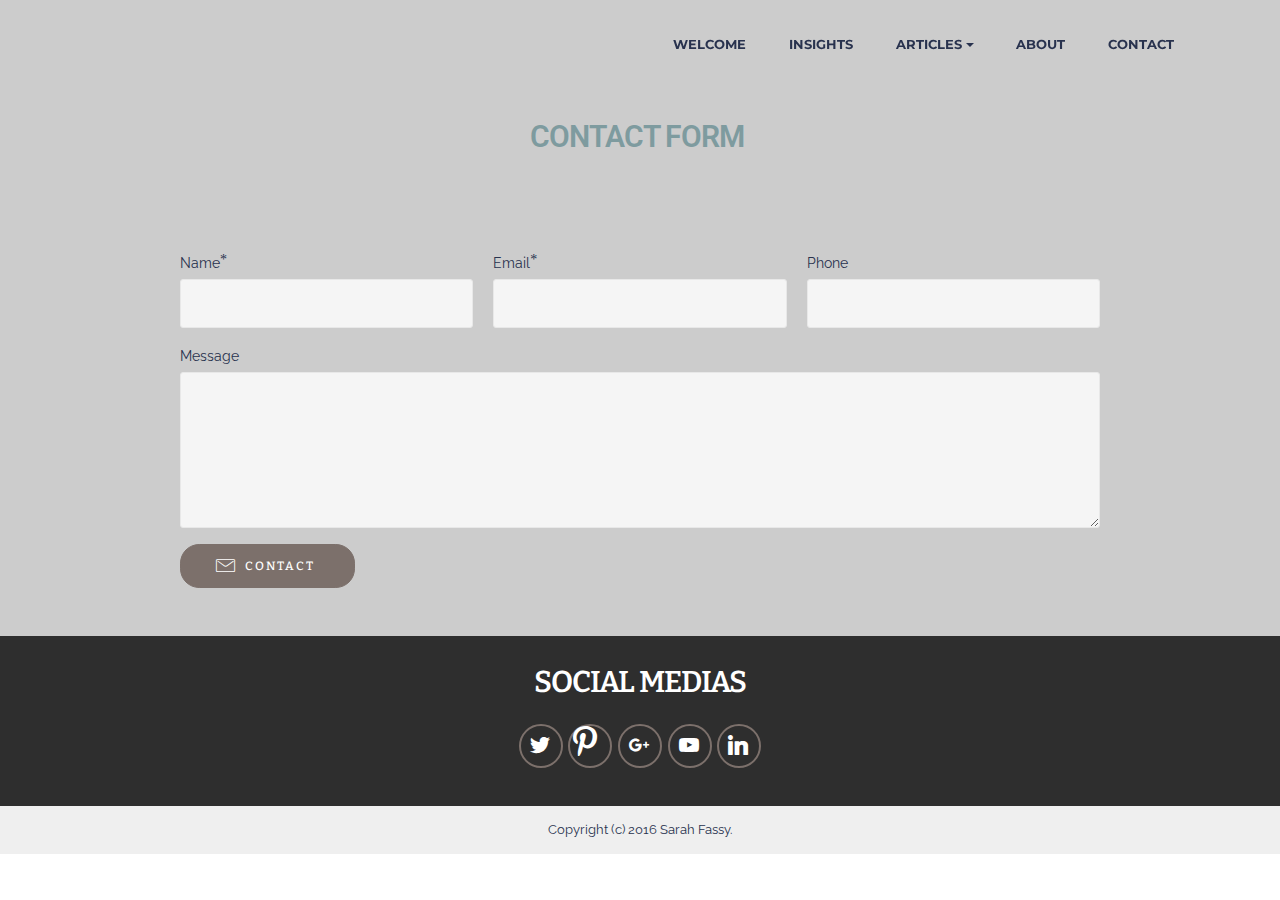
<file: Contact.html>
<!DOCTYPE html>
<html>
<head>
  <!-- Site made with Mobirise Website Builder v3.12.1, https://mobirise.com -->
  <meta charset="UTF-8">
  <meta http-equiv="X-UA-Compatible" content="IE=edge">
  <meta name="generator" content="Mobirise v3.12.1, mobirise.com">
  <meta name="viewport" content="width=device-width, initial-scale=1">
  <link rel="shortcut icon" href="assets/images/photo-pro-128x128.png" type="image/x-icon">
  <meta name="description" content="Contact Sarah Fassy">
  <title>Contact Sarah Fassy</title>
  <link rel="stylesheet" href="https://fonts.googleapis.com/css?family=Lora:400,700,400italic,700italic&amp;subset=latin">
  <link rel="stylesheet" href="https://fonts.googleapis.com/css?family=Montserrat:400,700">
  <link rel="stylesheet" href="https://fonts.googleapis.com/css?family=Raleway:100,100i,200,200i,300,300i,400,400i,500,500i,600,600i,700,700i,800,800i,900,900i">
  <link rel="stylesheet" href="assets/bootstrap-material-design-font/css/material.css">
  <link rel="stylesheet" href="assets/web/assets/mobirise-icons/mobirise-icons.css">
  <link rel="stylesheet" href="assets/tether/tether.min.css">
  <link rel="stylesheet" href="assets/bootstrap/css/bootstrap.min.css">
  <link rel="stylesheet" href="assets/dropdown/css/style.css">
  <link rel="stylesheet" href="assets/animate.css/animate.min.css">
  <link rel="stylesheet" href="assets/socicon/css/styles.css">
  <link rel="stylesheet" href="assets/theme/css/style.css">
  <link rel="stylesheet" href="assets/mobirise/css/mbr-additional.css" type="text/css">
  
  
  
</head>
<body>
<section id="ext_menu-2k">

    <nav class="navbar navbar-dropdown bg-color transparent navbar-fixed-top">
        <div class="container">

            <div class="mbr-table">
                <div class="mbr-table-cell">

                    <div class="navbar-brand">
                        
                        <a class="navbar-caption text-white" href="Vision.html"></a>
                    </div>

                </div>
                <div class="mbr-table-cell">

                    <button class="navbar-toggler pull-xs-right hidden-md-up" type="button" data-toggle="collapse" data-target="#exCollapsingNavbar">
                        <div class="hamburger-icon"></div>
                    </button>

                    <ul class="nav-dropdown collapse pull-xs-right nav navbar-nav navbar-toggleable-sm" id="exCollapsingNavbar"><li class="nav-item"><a class="nav-link link" href="Welcome.html"></a></li><li class="nav-item dropdown"><a class="nav-link link" href="Welcome.html" aria-expanded="false">WELCOME</a></li><li class="nav-item"><a class="nav-link link" href="Insights.html" aria-expanded="false">INSIGHTS</a></li><li class="nav-item dropdown"><a class="nav-link link dropdown-toggle" href="Insights.html" aria-expanded="false" data-toggle="dropdown-submenu">ARTICLES</a><div class="dropdown-menu"><a class="dropdown-item" href="Airbnb.html">AIRBNB</a></div></li><li class="nav-item"><a class="nav-link link" href="About.html">ABOUT</a></li><li class="nav-item"><a class="nav-link link" href="Contact.html">CONTACT</a></li></ul>
                    <button hidden="" class="navbar-toggler navbar-close" type="button" data-toggle="collapse" data-target="#exCollapsingNavbar">
                        <div class="close-icon"></div>
                    </button>

                </div>
            </div>

        </div>
    </nav>

</section>

<section class="engine"><a rel="external" href="https://mobirise.com">mobirise.com</a></section><section class="mbr-section mbr-after-navbar" id="form1-2q" style="background-color: rgb(204, 204, 204); padding-top: 120px; padding-bottom: 40px;">
    
    <div class="mbr-section mbr-section__container mbr-section__container--middle">
        <div class="container">
            <div class="row">
                <div class="col-xs-12 text-xs-center">
                    <h3 class="mbr-section-title display-2">CONTACT FORM&nbsp;<br><br></h3>
                    
                </div>
            </div>
        </div>
    </div>
    <div class="mbr-section mbr-section-nopadding">
        <div class="container">
            <div class="row">
                <div class="col-xs-12 col-lg-10 col-lg-offset-1" data-form-type="formoid">


                    <div data-form-alert="true">
                        <div hidden="" data-form-alert-success="true" class="alert alert-form alert-success text-xs-center">Thanks for filling out form!</div>
                    </div>


                    <form action="https://mobirise.com/" method="post" data-form-title="CONTACT FORM&amp;nbsp;">

                        <input type="hidden" value="o1wV3yKGT+NL5Q055Q6S2wOLI3l0WAko1iMB/iggnQxgOnGSY+qCe/91QH/zgKfxypHrue06COp0qcvjviAQysfN9sElqRKTjciF7K9i9Gw/LEb8nAx44L1sNn/IrqSh" data-form-email="true">

                        <div class="row row-sm-offset">

                            <div class="col-xs-12 col-md-4">
                                <div class="form-group">
                                    <label class="form-control-label" for="form1-2q-name">Name<span class="form-asterisk">*</span></label>
                                    <input type="text" class="form-control" name="name" required="" data-form-field="Name" id="form1-2q-name">
                                </div>
                            </div>

                            <div class="col-xs-12 col-md-4">
                                <div class="form-group">
                                    <label class="form-control-label" for="form1-2q-email">Email<span class="form-asterisk">*</span></label>
                                    <input type="email" class="form-control" name="email" required="" data-form-field="Email" id="form1-2q-email">
                                </div>
                            </div>

                            <div class="col-xs-12 col-md-4">
                                <div class="form-group">
                                    <label class="form-control-label" for="form1-2q-phone">Phone</label>
                                    <input type="tel" class="form-control" name="phone" data-form-field="Phone" id="form1-2q-phone">
                                </div>
                            </div>

                        </div>

                        <div class="form-group">
                            <label class="form-control-label" for="form1-2q-message">Message</label>
                            <textarea class="form-control" name="message" rows="7" data-form-field="Message" id="form1-2q-message"></textarea>
                        </div>

                        <div><button type="submit" class="btn btn-primary"><span class="mbri-letter mbr-iconfont mbr-iconfont-btn"></span>CONTACT&nbsp;</button></div>

                    </form>
                </div>
            </div>
        </div>
    </div>
</section>

<section class="mbr-section mbr-section-md-padding" id="social-buttons4-36" style="background-color: rgb(46, 46, 46); padding-top: 30px; padding-bottom: 30px;">
    
    <div class="container">
        <div class="row">
            <div class="col-md-8 col-md-offset-2 text-xs-center">
                <h3 class="mbr-section-title display-2">SOCIAL MEDIAS</h3>
                <div><a class="btn btn-social" title="Twitter" target="_blank" href="https://twitter.com/fassyfehri?lang=fr"><i class="socicon socicon-twitter"></i></a> <a class="btn btn-social" title="Facebook" target="_blank" href="https://fr.pinterest.com/sarahfassy/"><span class="socicon socicon-pinterest mbr-iconfont mbr-iconfont-btn" style="font-size: 30px;"></span></a> <a class="btn btn-social" title="Google+" target="_blank" href="https://plus.google.com/115913197478997330775"><i class="socicon socicon-googleplus"></i></a> <a class="btn btn-social" title="YouTube" target="_blank" href="https://www.youtube.com/channel/UCSf9WNKPY9bZjI7sVOb9QTg"><i class="socicon socicon-youtube"></i></a>    <a class="btn btn-social" title="LinkedIn" target="_blank" href="https://fr.linkedin.com/in/sarah-fassy-el-fehri"><i class="socicon socicon-linkedin"></i></a>   </div>
            </div>
        </div>
    </div>
</section>

<footer class="mbr-small-footer mbr-section mbr-section-nopadding" id="footer1-37" style="background-color: rgb(239, 239, 239); padding-top: 0.875rem; padding-bottom: 0.875rem;">
    
    <div class="container">
        <p class="text-xs-center">Copyright (c) 2016 Sarah Fassy.</p>
    </div>
</footer>


  <script src="assets/web/assets/jquery/jquery.min.js"></script>
  <script src="assets/tether/tether.min.js"></script>
  <script src="assets/bootstrap/js/bootstrap.min.js"></script>
  <script src="assets/smooth-scroll/smooth-scroll.js"></script>
  <script src="assets/dropdown/js/script.min.js"></script>
  <script src="assets/touch-swipe/jquery.touch-swipe.min.js"></script>
  <script src="assets/viewport-checker/jquery.viewportchecker.js"></script>
  <script src="assets/theme/js/script.js"></script>
  <script src="assets/formoid/formoid.min.js"></script>
  
  
  <input name="animation" type="hidden">
   <div id="scrollToTop" class="scrollToTop mbr-arrow-up"><a style="text-align: center;"><i class="mbr-arrow-up-icon"></i></a></div>
  </body>
</html>
</file>
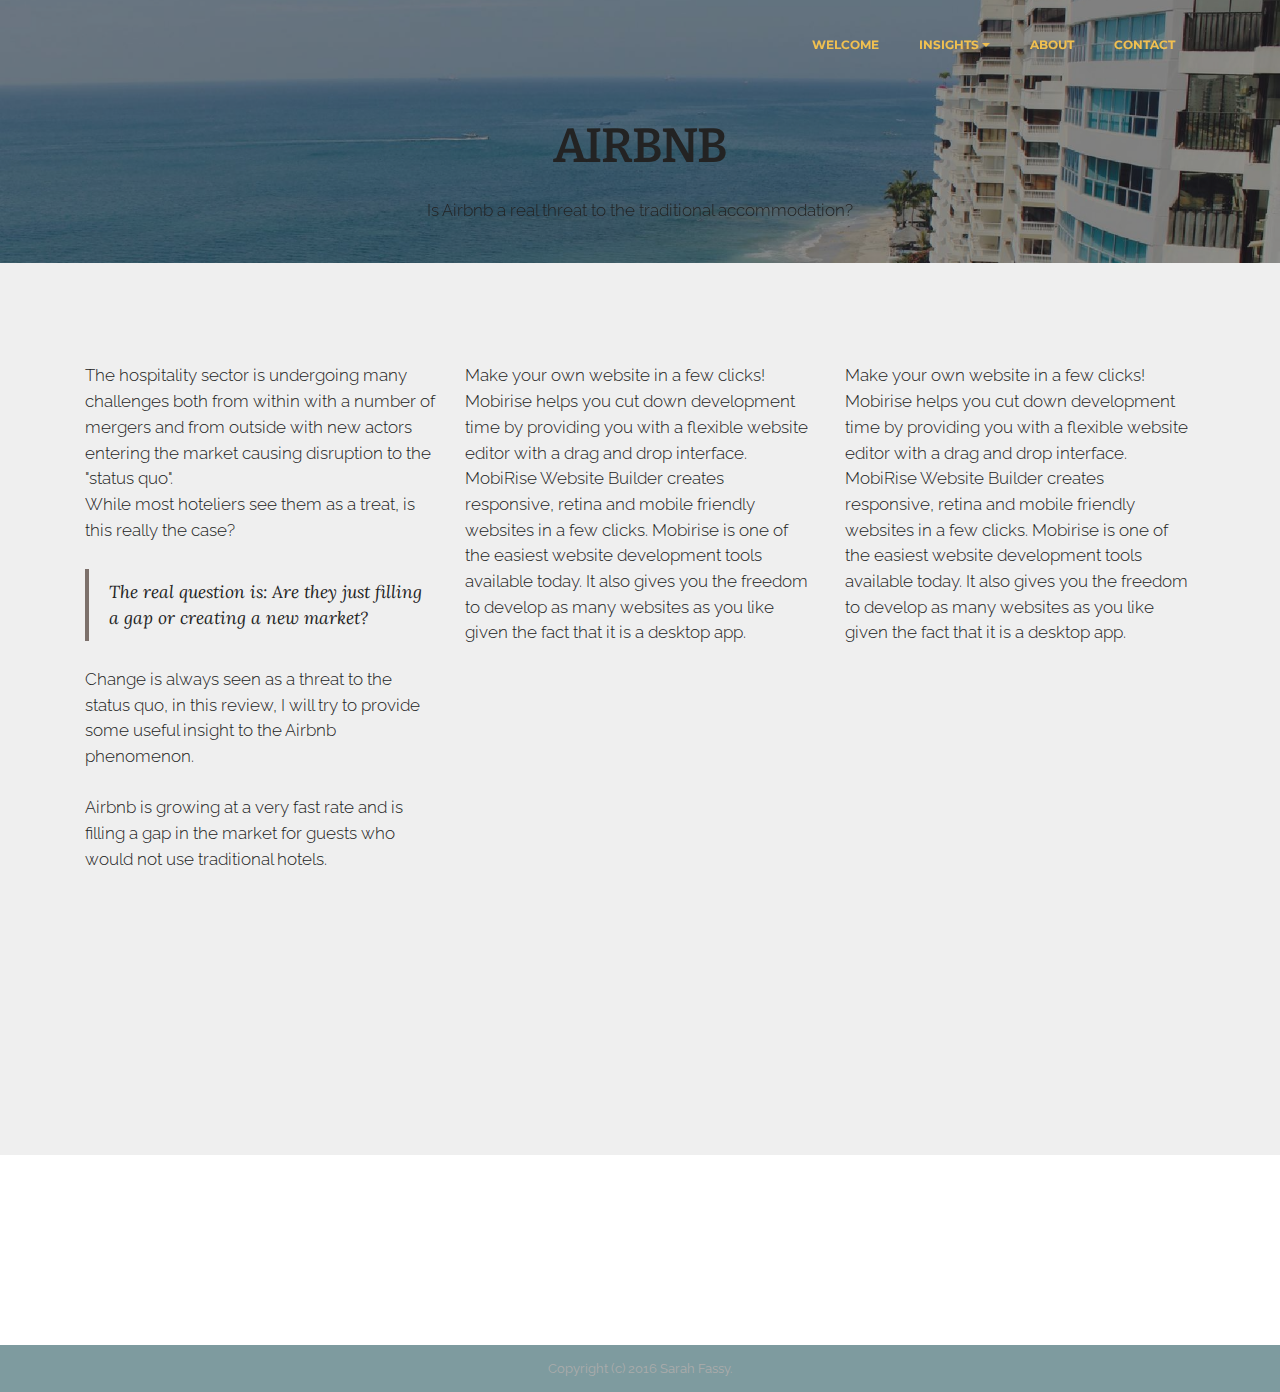
<file: Industry Insights.html>
<!DOCTYPE html>
<html>
<head>
  <!-- Site made with Mobirise Website Builder v3.12.1, https://mobirise.com -->
  <meta charset="UTF-8">
  <meta http-equiv="X-UA-Compatible" content="IE=edge">
  <meta name="generator" content="Mobirise v3.12.1, mobirise.com">
  <meta name="viewport" content="width=device-width, initial-scale=1">
  <link rel="shortcut icon" href="assets/images/photo-pro-128x128.png" type="image/x-icon">
  <meta name="description" content="Industry Insights">
  <title>Industry Insights</title>
  <link rel="stylesheet" href="https://fonts.googleapis.com/css?family=Lora:400,700,400italic,700italic&amp;subset=latin">
  <link rel="stylesheet" href="https://fonts.googleapis.com/css?family=Montserrat:400,700">
  <link rel="stylesheet" href="https://fonts.googleapis.com/css?family=Raleway:100,100i,200,200i,300,300i,400,400i,500,500i,600,600i,700,700i,800,800i,900,900i">
  <link rel="stylesheet" href="assets/bootstrap-material-design-font/css/material.css">
  <link rel="stylesheet" href="assets/tether/tether.min.css">
  <link rel="stylesheet" href="assets/bootstrap/css/bootstrap.min.css">
  <link rel="stylesheet" href="assets/dropdown/css/style.css">
  <link rel="stylesheet" href="assets/animate.css/animate.min.css">
  <link rel="stylesheet" href="assets/socicon/css/styles.css">
  <link rel="stylesheet" href="assets/theme/css/style.css">
  <link rel="stylesheet" href="assets/mobirise/css/mbr-additional.css" type="text/css">
  
  
  
</head>
<body>
<section id="ext_menu-38">

    <nav class="navbar navbar-dropdown navbar-fixed-top">
        <div class="container">

            <div class="mbr-table">
                <div class="mbr-table-cell">

                    <div class="navbar-brand">
                        
                        <a class="navbar-caption text-white" href="Vision.html"></a>
                    </div>

                </div>
                <div class="mbr-table-cell">

                    <button class="navbar-toggler pull-xs-right hidden-md-up" type="button" data-toggle="collapse" data-target="#exCollapsingNavbar">
                        <div class="hamburger-icon"></div>
                    </button>

                    <ul class="nav-dropdown collapse pull-xs-right nav navbar-nav navbar-toggleable-sm" id="exCollapsingNavbar"><li class="nav-item"><a class="nav-link link" href="Welcome.html">WELCOME</a></li><li class="nav-item dropdown open"><a class="nav-link link dropdown-toggle" href="Insights.html" data-toggle="dropdown-submenu" aria-expanded="true">INSIGHTS</a><div class="dropdown-menu"><a class="dropdown-item" href="Airbnb.html">Airbnb</a></div></li><li class="nav-item"><a class="nav-link link" href="About.html">ABOUT</a></li><li class="nav-item"><a class="nav-link link" href="Contact.html">CONTACT</a></li></ul>
                    <button hidden="" class="navbar-toggler navbar-close" type="button" data-toggle="collapse" data-target="#exCollapsingNavbar">
                        <div class="close-icon"></div>
                    </button>

                </div>
            </div>

        </div>
    </nav>

</section>

<section class="engine"><a rel="external" href="https://mobirise.com">Web Page Creator</a></section><section class="mbr-section article mbr-parallax-background mbr-after-navbar" id="msg-box8-3d" style="background-image: url(assets/images/mbr-11-2000x1333.jpg); padding-top: 120px; padding-bottom: 40px;">

    <div class="mbr-overlay" style="opacity: 0.5; background-color: rgb(34, 34, 34);">
    </div>
    <div class="container">
        <div class="row">
            <div class="col-md-8 col-md-offset-2 text-xs-center">
                <h3 class="mbr-section-title display-2">AIRBNB</h3>
                <div class="lead"><p>Is Airbnb a real threat to the traditional accommodation?</p></div>
                
            </div>
        </div>
    </div>

</section>

<section class="mbr-section article mbr-section__container" id="content7-3c" style="background-color: rgb(239, 239, 239); padding-top: 100px; padding-bottom: 0px;">

    <div class="container">
        <div class="row">
            <div class="col-xs-12 col-md-4 lead"><p>The hospitality sector is undergoing many challenges both from within with a number of mergers and from outside with new actors entering the market causing disruption to the "status quo". </p><p>While most hoteliers see them as a treat, is this really the case?</p><p><br></p><blockquote>The real question is:  Are they just filling a gap or creating a new market?</blockquote><p><br></p><p>Change is always seen as a threat to the status quo, in this review, I will try to provide some useful insight to the Airbnb phenomenon.</p><p><br></p><p>Airbnb is growing at a very fast rate and is filling a gap in the market for guests who would not use traditional hotels.&nbsp;</p><p>Most of the demand is in the budget and mid market and to a lesser extent in the four/five star market. &nbsp;</p><p>Recent researches have shown that guests and hosts say they expect to increase usage and rental activity in the future.</p><p><br></p><p><br></p><p><br></p><p><br></p><p><br></p></div>
            <div class="col-xs-12 col-md-4 lead"><p>Make your own website in a few clicks! Mobirise helps you cut down development time by providing you with a flexible website editor with a drag and drop interface. MobiRise Website Builder creates responsive, retina and mobile friendly websites in a few clicks. Mobirise is one of the easiest website development tools available today. It also gives you the freedom to develop as many websites as you like given the fact that it is a desktop app.</p></div>
            <div class="col-xs-12 col-md-4 lead"><p>Make your own website in a few clicks! Mobirise helps you cut down development time by providing you with a flexible website editor with a drag and drop interface. MobiRise Website Builder creates responsive, retina and mobile friendly websites in a few clicks. Mobirise is one of the easiest website development tools available today. It also gives you the freedom to develop as many websites as you like given the fact that it is a desktop app.</p></div>
        </div>
    </div>

</section>

<section class="mbr-section mbr-section-md-padding" id="social-buttons1-3e" style="background-color: rgb(255, 255, 255); padding-top: 30px; padding-bottom: 30px;">
    
    <div class="container">
        <div class="row">
            <div class="col-md-8 col-md-offset-2 text-xs-center">
                <h3 class="mbr-section-title display-2">SHARE THIS PAGE!</h3>
                <div>

                  <div class="mbr-social-likes" data-counters="false">
                    <span class="btn btn-social facebook" title="Share link on Facebook">
                        <i class="socicon socicon-facebook"></i>
                    </span>
                    <span class="btn btn-social twitter" title="Share link on Twitter">
                        <i class="socicon socicon-twitter"></i>
                    </span>
                    <span class="btn btn-social plusone" title="Share link on Google+">
                        <i class="socicon socicon-googleplus"></i>
                    </span>
                    
                    
                  </div>

                </div>
            </div>
        </div>
    </div>
</section>

<footer class="mbr-small-footer mbr-section mbr-section-nopadding" id="footer1-39" style="background-color: rgb(126, 155, 159); padding-top: 0.875rem; padding-bottom: 0.875rem;">
    
    <div class="container">
        <p class="text-xs-center">Copyright (c) 2016 Sarah Fassy.</p>
    </div>
</footer>


  <script src="assets/web/assets/jquery/jquery.min.js"></script>
  <script src="assets/tether/tether.min.js"></script>
  <script src="assets/bootstrap/js/bootstrap.min.js"></script>
  <script src="assets/smooth-scroll/smooth-scroll.js"></script>
  <script src="assets/dropdown/js/script.min.js"></script>
  <script src="assets/touch-swipe/jquery.touch-swipe.min.js"></script>
  <script src="assets/viewport-checker/jquery.viewportchecker.js"></script>
  <script src="assets/jarallax/jarallax.js"></script>
  <script src="assets/social-likes/social-likes.js"></script>
  <script src="assets/theme/js/script.js"></script>
  
  
  <input name="animation" type="hidden">
   <div id="scrollToTop" class="scrollToTop mbr-arrow-up"><a style="text-align: center;"><i class="mbr-arrow-up-icon"></i></a></div>
  </body>
</html>
</file>
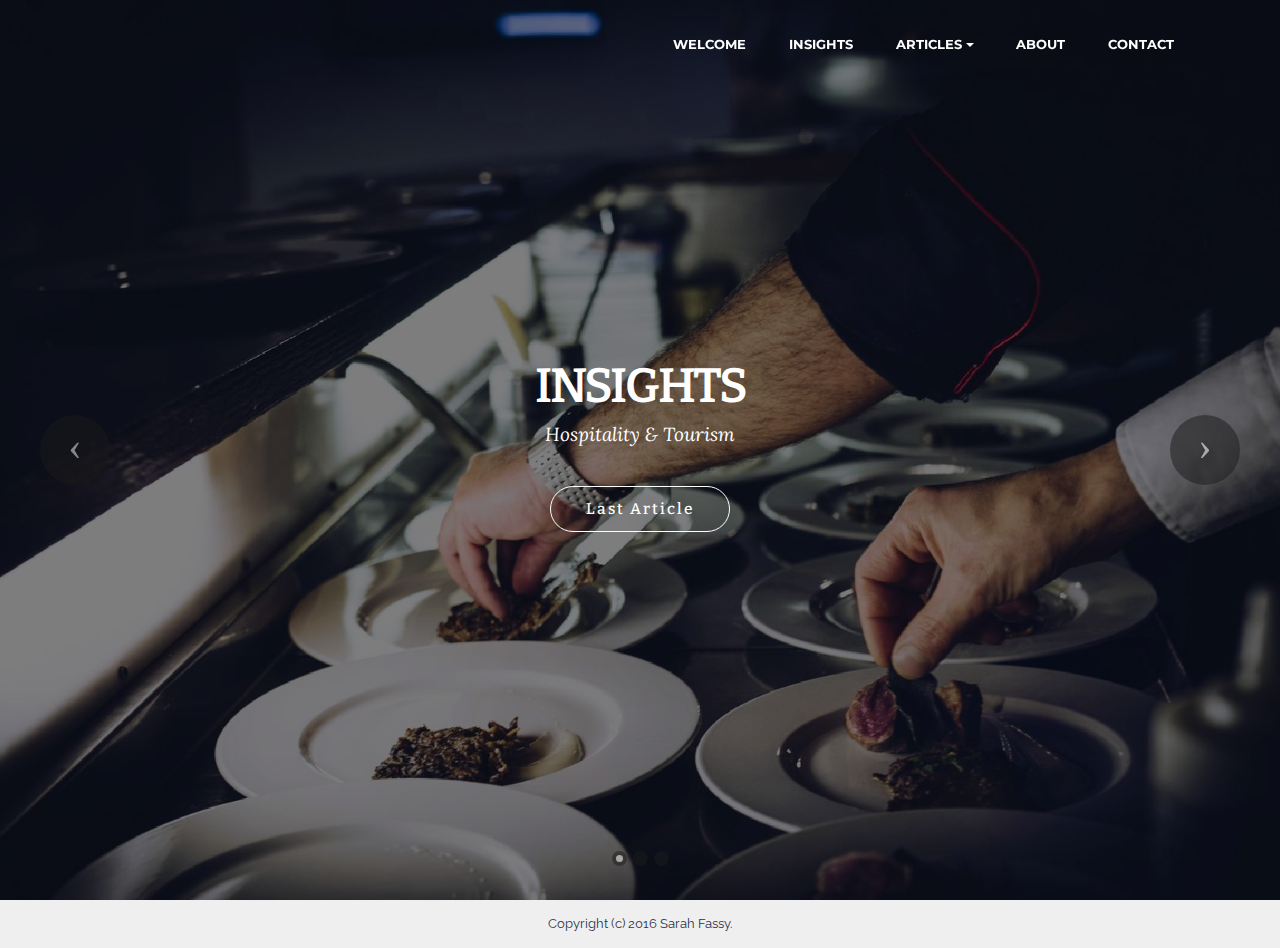
<file: Insights.html>
<!DOCTYPE html>
<html>
<head>
  <!-- Site made with Mobirise Website Builder v3.12.1, https://mobirise.com -->
  <meta charset="UTF-8">
  <meta http-equiv="X-UA-Compatible" content="IE=edge">
  <meta name="generator" content="Mobirise v3.12.1, mobirise.com">
  <meta name="viewport" content="width=device-width, initial-scale=1">
  <link rel="shortcut icon" href="assets/images/photo-pro-128x128.png" type="image/x-icon">
  <meta name="description" content="Insights">
  <title>Insights</title>
  <link rel="stylesheet" href="https://fonts.googleapis.com/css?family=Lora:400,700,400italic,700italic&amp;subset=latin">
  <link rel="stylesheet" href="https://fonts.googleapis.com/css?family=Montserrat:400,700">
  <link rel="stylesheet" href="https://fonts.googleapis.com/css?family=Raleway:100,100i,200,200i,300,300i,400,400i,500,500i,600,600i,700,700i,800,800i,900,900i">
  <link rel="stylesheet" href="assets/bootstrap-material-design-font/css/material.css">
  <link rel="stylesheet" href="assets/tether/tether.min.css">
  <link rel="stylesheet" href="assets/bootstrap/css/bootstrap.min.css">
  <link rel="stylesheet" href="assets/dropdown/css/style.css">
  <link rel="stylesheet" href="assets/animate.css/animate.min.css">
  <link rel="stylesheet" href="assets/theme/css/style.css">
  <link rel="stylesheet" href="assets/mobirise/css/mbr-additional.css" type="text/css">
  
  
  
</head>
<body>
<section id="menu-4g">

    <nav class="navbar navbar-dropdown bg-color transparent navbar-fixed-top">
        <div class="container">

            <div class="mbr-table">
                
                <div class="mbr-table-cell">

                    <button class="navbar-toggler pull-xs-right hidden-md-up" type="button" data-toggle="collapse" data-target="#exCollapsingNavbar">
                        <div class="hamburger-icon"></div>
                    </button>

                    <ul class="nav-dropdown collapse pull-xs-right nav navbar-nav navbar-toggleable-sm" id="exCollapsingNavbar"><li class="nav-item dropdown"><a class="nav-link link" href="Welcome.html">WELCOME</a></li><li class="nav-item"><a class="nav-link link" href="Insights.html">INSIGHTS</a></li><li class="nav-item dropdown"><a class="nav-link link dropdown-toggle" data-toggle="dropdown-submenu" href="https://mobirise.com/" aria-expanded="false">ARTICLES</a><div class="dropdown-menu"><a class="dropdown-item" href="Airbnb.html">AIRBNB</a></div></li><li class="nav-item"><a class="nav-link link" href="About.html">ABOUT</a></li><li class="nav-item dropdown open"><a class="nav-link link" href="Contact.html">CONTACT</a></li></ul>
                    <button hidden="" class="navbar-toggler navbar-close" type="button" data-toggle="collapse" data-target="#exCollapsingNavbar">
                        <div class="close-icon"></div>
                    </button>

                </div>
            </div>

        </div>
    </nav>

</section>

<section class="engine"><a rel="external" href="https://mobirise.com">Web Page Builder</a></section><section class="mbr-slider mbr-section mbr-section__container carousel slide mbr-section-nopadding mbr-after-navbar" data-ride="carousel" data-keyboard="false" data-wrap="true" data-pause="false" data-interval="3000" id="slider3-3z">
    <div>
        <div>
            <div>
                <ol class="carousel-indicators">
                    <li data-app-prevent-settings="" data-target="#slider3-3z" class="active" data-slide-to="0"></li><li data-app-prevent-settings="" data-target="#slider3-3z" data-slide-to="1"></li><li data-app-prevent-settings="" data-target="#slider3-3z" data-slide-to="2"></li>
                </ol>
                <div class="carousel-inner" role="listbox">
                    <div class="mbr-section mbr-section-hero carousel-item dark center mbr-section-full active" data-bg-video-slide="false" style="background-image: url(assets/images/mbr-2000x1173.jpg);">
                        <div class="mbr-table-cell">
                            <div class="mbr-overlay" style="background-color: rgb(0, 0, 0);"></div>
                            <div class="container-slide container">
                                
                                <div class="row">
                                    <div class="col-md-8 col-md-offset-2 text-xs-center">
                                        <h2 class="mbr-section-title display-1">INSIGHTS</h2>
                                        <p class="mbr-section-lead lead">Hospitality &amp; Tourism</p>

                                        <div class="mbr-section-btn"> <a class="btn btn-lg btn-white btn-white-outline" href="Airbnb.html">Last Article</a></div>
                                    </div>
                                </div>
                            </div>
                        </div>
                    </div><div class="mbr-section mbr-section-hero carousel-item dark center mbr-section-full" data-bg-video-slide="false" style="background-image: url(assets/images/mbr-7-2000x1333.jpg);">
                        <div class="mbr-table-cell">
                            <div class="mbr-overlay"></div>
                            <div class="container-slide container">
                                
                                <div class="row">
                                    <div class="col-md-8 col-md-offset-2 text-xs-center">
                                        <h2 class="mbr-section-title display-1">INSIGHTS</h2>
                                        <p class="mbr-section-lead lead">Hospitality &amp; Tourism</p>

                                        <div class="mbr-section-btn"> <a class="btn btn-lg btn-white btn-white-outline" href="Airbnb.html">Last Article</a></div>
                                    </div>
                                </div>
                            </div>
                        </div>
                    </div><div class="mbr-section mbr-section-hero carousel-item dark center mbr-section-full" data-bg-video-slide="false" style="background-image: url(assets/images/mbr-2000x1529.jpg);">
                        <div class="mbr-table-cell">
                            <div class="mbr-overlay"></div>
                            <div class="container-slide container">
                                
                                <div class="row">
                                    <div class="col-md-8 col-md-offset-2 text-xs-center">
                                        <h2 class="mbr-section-title display-1">INSIGHTS</h2>
                                        <p class="mbr-section-lead lead">Hospitality &amp; Tourism</p>

                                        <div class="mbr-section-btn"> <a class="btn btn-lg btn-white btn-white-outline" href="Airbnb.html">Last Article</a></div>
                                    </div>
                                </div>
                            </div>
                        </div>
                    </div>
                </div>

                <a data-app-prevent-settings="" class="left carousel-control" role="button" data-slide="prev" href="#slider3-3z">
                    <span class="icon-prev" aria-hidden="true"></span>
                    <span class="sr-only">Previous</span>
                </a>
                <a data-app-prevent-settings="" class="right carousel-control" role="button" data-slide="next" href="#slider3-3z">
                    <span class="icon-next" aria-hidden="true"></span>
                    <span class="sr-only">Next</span>
                </a>
            </div>
        </div>
    </div>
</section>

<footer class="mbr-small-footer mbr-section mbr-section-nopadding" id="footer1-3v" style="background-color: rgb(239, 239, 239); padding-top: 0.875rem; padding-bottom: 0.875rem;">
    
    <div class="container">
        <p class="text-xs-center">Copyright (c) 2016 Sarah Fassy.</p>
    </div>
</footer>


  <script src="assets/web/assets/jquery/jquery.min.js"></script>
  <script src="assets/tether/tether.min.js"></script>
  <script src="assets/bootstrap/js/bootstrap.min.js"></script>
  <script src="assets/smooth-scroll/smooth-scroll.js"></script>
  <script src="assets/dropdown/js/script.min.js"></script>
  <script src="assets/touch-swipe/jquery.touch-swipe.min.js"></script>
  <script src="assets/viewport-checker/jquery.viewportchecker.js"></script>
  <script src="assets/bootstrap-carousel-swipe/bootstrap-carousel-swipe.js"></script>
  <script src="assets/theme/js/script.js"></script>
  
  
  <input name="animation" type="hidden">
   <div id="scrollToTop" class="scrollToTop mbr-arrow-up"><a style="text-align: center;"><i class="mbr-arrow-up-icon"></i></a></div>
  </body>
</html>
</file>
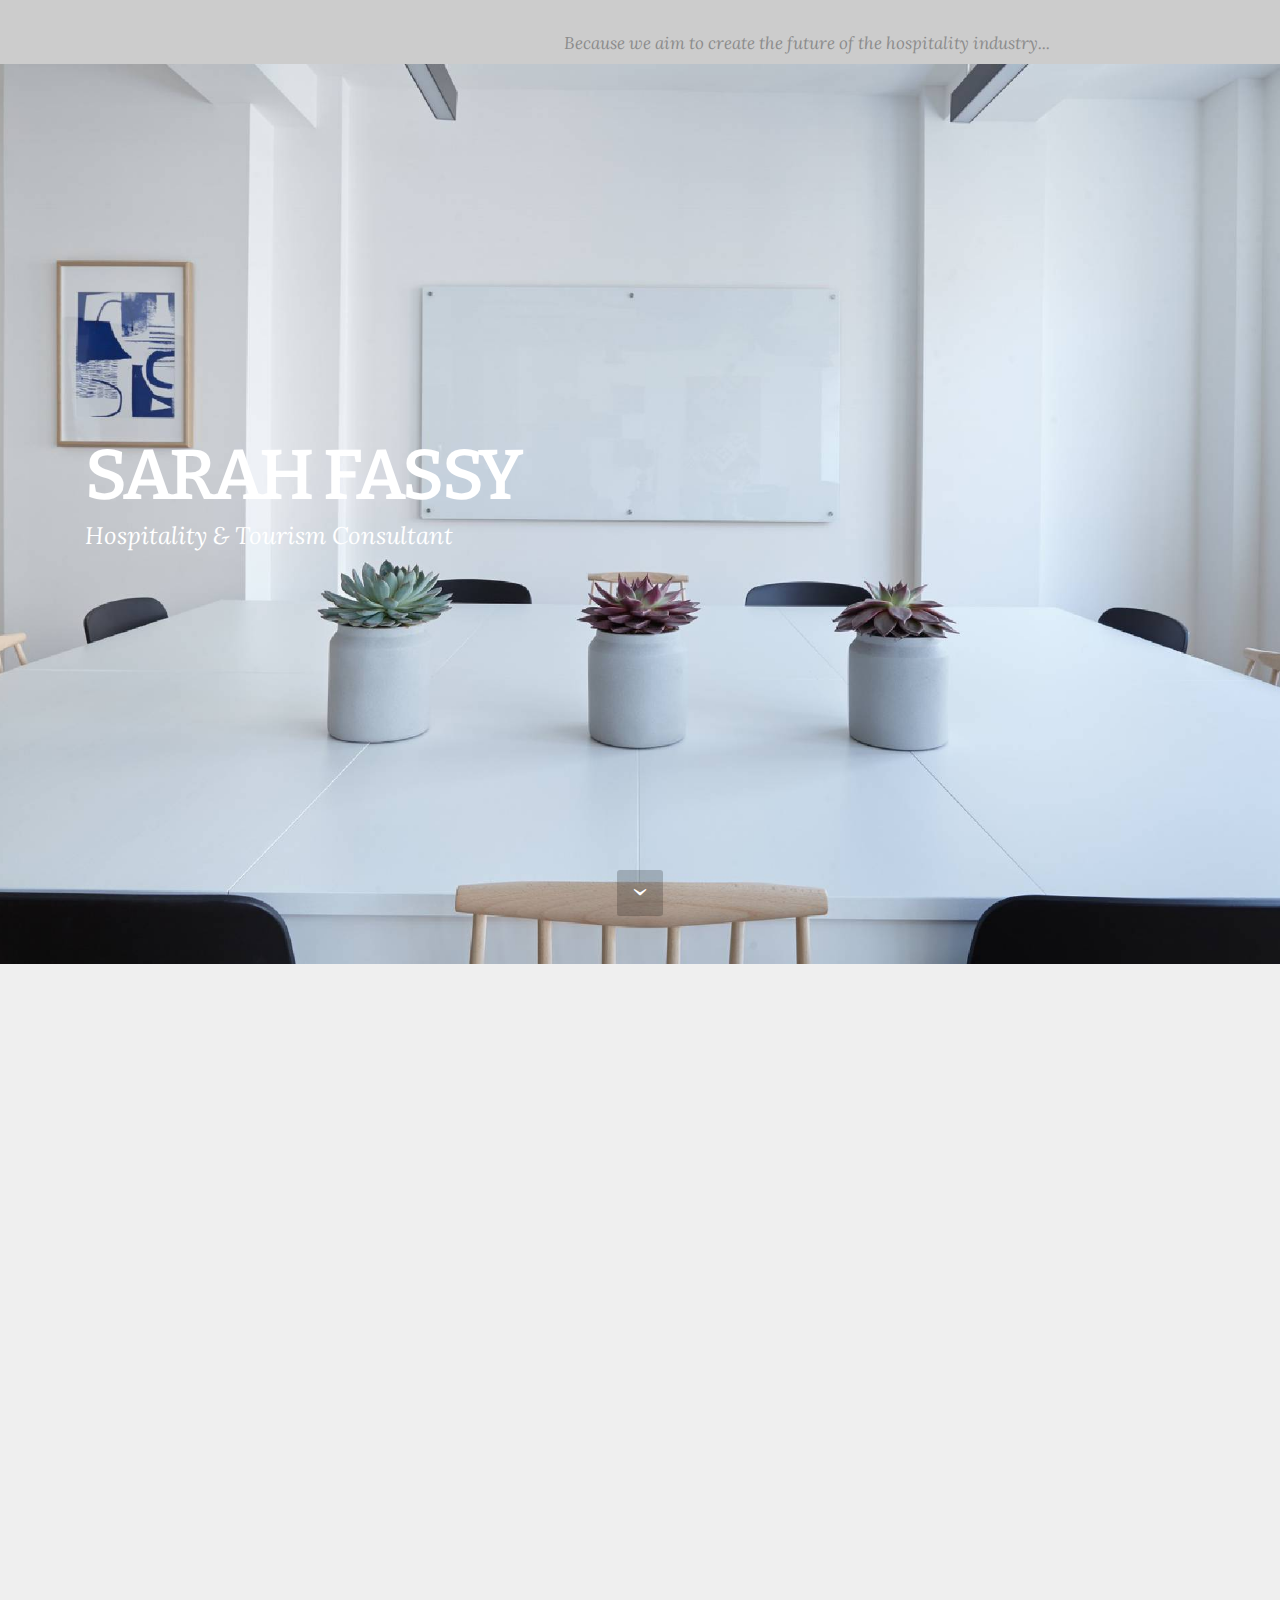
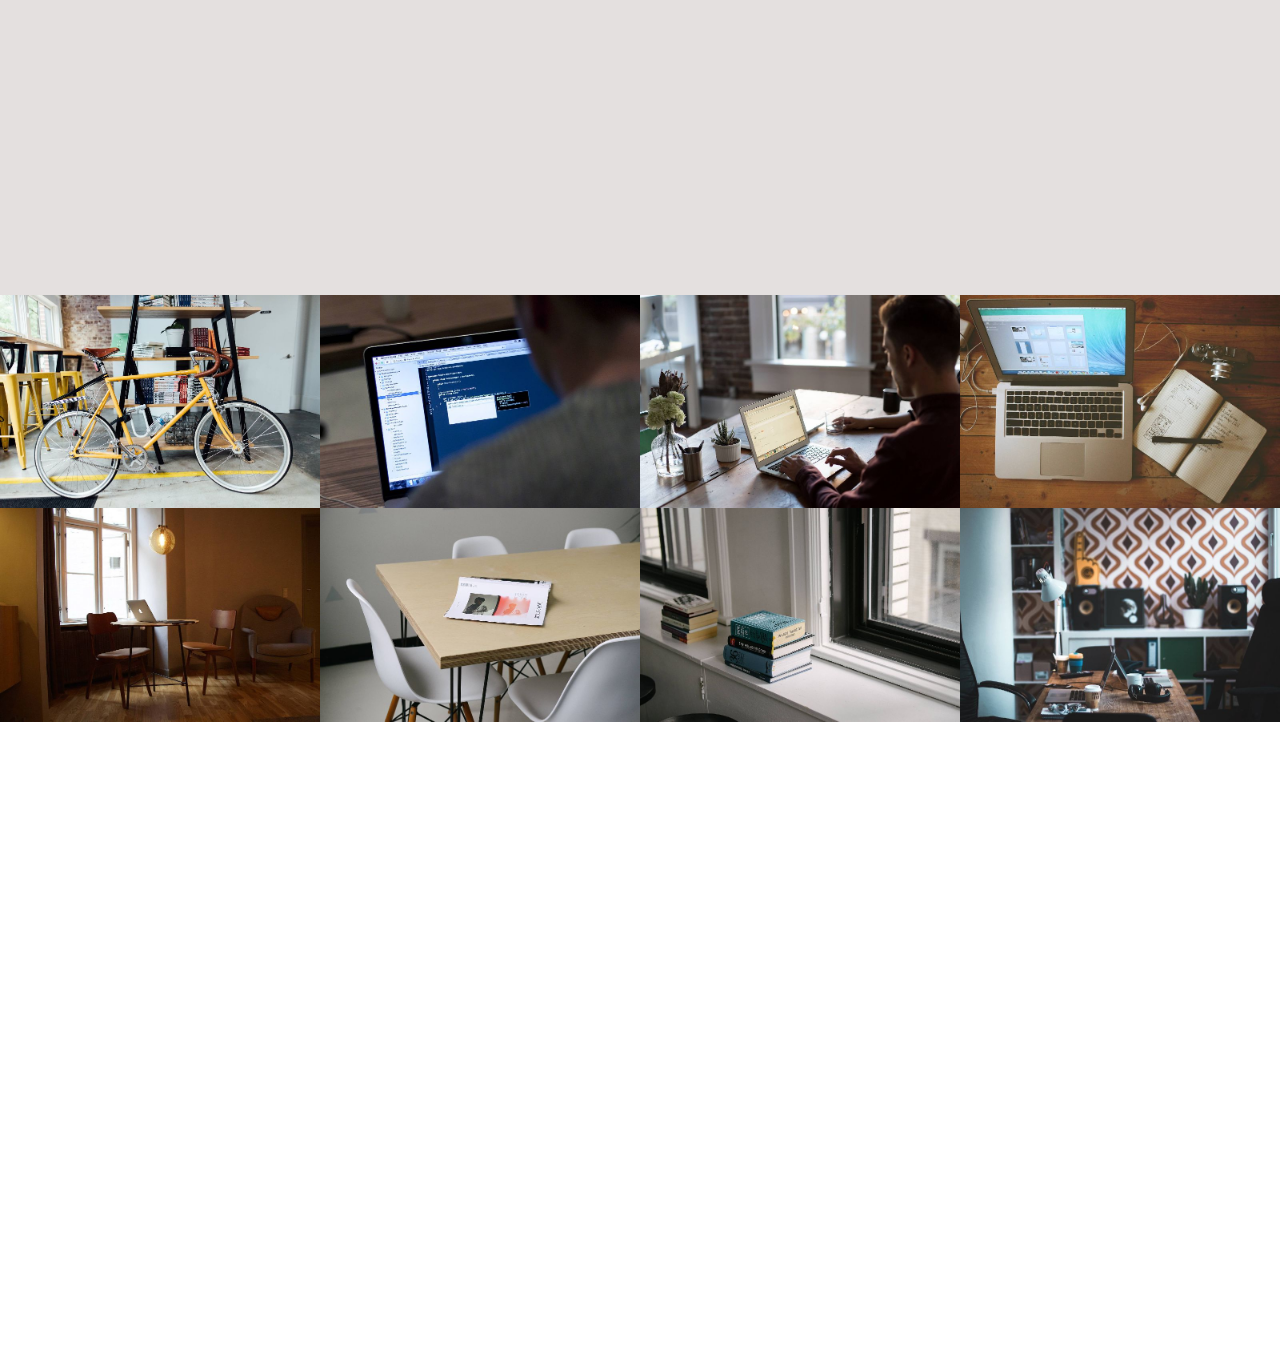
<file: page1.html>
<!DOCTYPE html>
<html>
<head>
  <!-- Site made with Mobirise Website Builder v3.12.1, https://mobirise.com -->
  <meta charset="UTF-8">
  <meta http-equiv="X-UA-Compatible" content="IE=edge">
  <meta name="generator" content="Mobirise v3.12.1, mobirise.com">
  <meta name="viewport" content="width=device-width, initial-scale=1">
  <link rel="shortcut icon" href="assets/images/photo-pro-128x128.png" type="image/x-icon">
  <meta name="description" content="">
  
  <link rel="stylesheet" href="https://fonts.googleapis.com/css?family=Lora:400,700,400italic,700italic&amp;subset=latin">
  <link rel="stylesheet" href="https://fonts.googleapis.com/css?family=Montserrat:400,700">
  <link rel="stylesheet" href="https://fonts.googleapis.com/css?family=Raleway:100,100i,200,200i,300,300i,400,400i,500,500i,600,600i,700,700i,800,800i,900,900i">
  <link rel="stylesheet" href="assets/bootstrap-material-design-font/css/material.css">
  <link rel="stylesheet" href="assets/et-line-font-plugin/style.css">
  <link rel="stylesheet" href="assets/tether/tether.min.css">
  <link rel="stylesheet" href="assets/bootstrap/css/bootstrap.min.css">
  <link rel="stylesheet" href="assets/animate.css/animate.min.css">
  <link rel="stylesheet" href="assets/socicon/css/styles.css">
  <link rel="stylesheet" href="assets/theme/css/style.css">
  <link rel="stylesheet" href="assets/mobirise-gallery/style.css">
  <link rel="stylesheet" href="assets/mobirise/css/mbr-additional.css" type="text/css">
  
  
  
</head>
<body>
<section class="mbr-info mbr-info-extra mbr-section mbr-section-md-padding" id="msg-box1-17" style="background-color: rgb(204, 204, 204); padding-top: 30px; padding-bottom: 0px;">

    
    <div class="container">
        <div class="row">


            <div class="mbr-table-md-up">
                <div class="mbr-table-cell col-md-4">
                    
                </div>

                <div class="mbr-table-cell mbr-right-padding-md-up col-md-8 text-xs-center">
                    <h2 class="mbr-info-subtitle mbr-section-subtitle">Because we aim to create the future of the hospitality industry...</h2>
                    
                </div>

            </div>


            


        </div>
    </div>
</section>

<section class="engine"><a rel="external" href="https://mobirise.com">Mobirise Web Page Builder</a></section><section class="mbr-section mbr-section-hero mbr-section-full mbr-section-with-arrow" id="header1-18" style="background-image: url(assets/images/mbr-4-2000x1333.jpg);">

    

    <div class="mbr-table-cell">

        <div class="container">
            <div class="row">
                <div class="mbr-section col-md-10">

                    <h1 class="mbr-section-title display-1">SARAH FASSY</h1>
                    <p class="mbr-section-lead lead">Hospitality &amp; Tourism Consultant &nbsp;&nbsp;</p>
                    
                </div>
            </div>
        </div>
    </div>

    <div class="mbr-arrow mbr-arrow-floating" aria-hidden="true"><a href="#header2-19"><i class="mbr-arrow-icon"></i></a></div>

</section>

<section class="mbr-section mbr-section-hero mbr-section-full header2" id="header2-19" style="background-color: rgb(239, 239, 239);">

    

    <div class="mbr-table mbr-table-full">
        <div class="mbr-table-cell">

            <div class="container">
                <div class="mbr-section row">
                    <div class="mbr-table-md-up">
                        
                        
                        

                        <div class="mbr-table-cell col-md-5 content-size text-xs-center text-md-right">

                            <h3 class="mbr-section-title display-2">Vision</h3>

                            <div class="mbr-section-text">
                                <p><br>“<em>In a fast changing environment, the traditionnal world of hospitality is facing many challenges and disruption from new players entering the market. <br><br>Innovation and use of technology are creating new opportunities at an unprecedented fast pace, requiring a more proactive approach by those existing players that are commited to prosper in the future. <br><br>People that are equipped with the right education, strong work ethics and most importantly have passion for the hospitality sector are those that will ensure a bright future for the companies that wish to continue to be successful.</em>"<br><br><br><br>Feel free to contact me at your convenience to have an informal discussion about our shared passion. <br><br>Sarah</p>
                            </div>

                            

                        </div>
                        <div class="mbr-table-cell mbr-valign-top mbr-left-padding-md-up col-md-7 image-size" style="width: 32%;">
                            <div class="mbr-figure"><img src="assets/images/photo-pro-1400x1403.jpg"></div>
                        </div>

                    </div>
                </div>
            </div>

        </div>
    </div>

    

</section>

<section class="mbr-cards mbr-section mbr-section-nopadding" id="features6-1a" style="background-color: rgb(239, 239, 239);">

    

    <div class="mbr-cards-row row">
        <div class="mbr-cards-col col-xs-12 col-lg-4" style="padding-top: 0px; padding-bottom: 0px;">
            <div class="container">
              <div class="card cart-block">
                  <div class="card-img"><a href="https://www.linkedin.com/in/sarah-fassy-el-fehri/" target="_blank" class="socicon socicon-linkedin mbr-iconfont mbr-iconfont-features3" style="font-size: 50px; color: rgb(124, 112, 107);"></a></div>
                  <div class="card-block">
                    
                    
                    <p class="card-text"></p>
                    
                    </div>
                </div>
            </div>
        </div>
        <div class="mbr-cards-col col-xs-12 col-lg-4" style="padding-top: 0px; padding-bottom: 0px;">
            <div class="container">
                <div class="card cart-block">
                    <div class="card-img"><a href="https://mobirise.com" target="_blank" class="socicon socicon-twitter mbr-iconfont mbr-iconfont-features3" style="font-size: 50px; color: rgb(124, 112, 107);"></a></div>
                    <div class="card-block">
                        
                        
                        <p class="card-text"></p>
                        
                    </div>
                </div>
            </div>
        </div>
        <div class="mbr-cards-col col-xs-12 col-lg-4" style="padding-top: 0px; padding-bottom: 0px;">
            <div class="container">
                <div class="card cart-block">
                    <div class="card-img"><a href="https://mobirise.com" target="_blank" class="socicon socicon-skype mbr-iconfont mbr-iconfont-features3" style="font-size: 50px; color: rgb(124, 112, 107);"></a></div>
                    <div class="card-block">
                        
                        
                        <p class="card-text"></p>
                        
                    </div>
                </div>
            </div>
        </div>
        
        
        
    </div>
</section>

<section class="mbr-section" id="testimonials2-1b" style="background-color: rgb(255, 255, 255); padding-top: 120px; padding-bottom: 40px;">

    

        <div class="mbr-section mbr-section__container mbr-section__container--middle">
            <div class="container">
                <div class="row">
                    <div class="col-xs-12 text-xs-center">
                        <h3 class="mbr-section-title display-2">Background</h3>
                        <small class="mbr-section-subtitle"></small>
                    </div>
                </div>
            </div>
        </div>


    <div class="mbr-section mbr-section-nopadding">
        <div class="container">
            <div class="row">

                <div class="col-xs-12">

                    <div class="mbr-testimonial card mbr-testimonial-lg">
                        <div class="card-block"><p><span style="font-size: 1.125rem; line-height: 2;"><strong>MBA in Hospitality Management&nbsp;</strong></span><br></p><p>2012 - 2014</p></div>
                        <div class="mbr-author card-footer">
                            <div class="mbr-author-img"><img src="assets/images/logo-essec-160x156.jpg" class="img-circle"></div>
                            <div class="mbr-author-name">ESSEC Business School</div>
                            <small class="mbr-author-desc"></small>
                        </div>
                    </div><div class="mbr-testimonial card mbr-testimonial-lg">
                        <div class="card-block"><p><strong>Senior Research Analyst - OlaKala</strong></p><p>2016 - 2017</p></div>
                        <div class="mbr-author card-footer">
                            <div class="mbr-author-img"><img src="assets/images/mkg-logo-160x160.png" class="img-circle"></div>
                            <div class="mbr-author-name">MKG Group</div>
                            <small class="mbr-author-desc">Paris, France</small>
                        </div>
                    </div><div class="mbr-testimonial card mbr-testimonial-lg">
                        <div class="card-block"><p><strong>Assistant Project Manager - Operations</strong></p><p>2014</p></div>
                        <div class="mbr-author card-footer">
                            <div class="mbr-author-img"><img src="assets/images/paris-inn-group-160x160.png" class="img-circle"></div>
                            <div class="mbr-author-name">Paris Inn Group</div>
                            <small class="mbr-author-desc">Paris, France</small>
                        </div>
                    </div>

                </div>

            </div>

        </div>
    </div>
</section>

<section class="mbr-section" id="testimonials2-1c" style="background-color: rgb(255, 255, 255); padding-top: 0px; padding-bottom: 120px;">

    

        <div class="mbr-section mbr-section__container mbr-section__container--middle">
            <div class="container">
                <div class="row">
                    <div class="col-xs-12 text-xs-center">
                        
                        
                    </div>
                </div>
            </div>
        </div>


    <div class="mbr-section mbr-section-nopadding">
        <div class="container">
            <div class="row">

                <div class="col-xs-12">

                    <div class="mbr-testimonial card mbr-testimonial-lg">
                        <div class="card-block"><p><strong>Customer Service Executive - F&amp;B</strong></p><p>2011 - 2012</p></div>
                        <div class="mbr-author card-footer">
                            <div class="mbr-author-img"><img src="assets/images/merivale-logo-160x88.png" class="img-circle"></div>
                            <div class="mbr-author-name">Merivale Group</div>
                            <small class="mbr-author-desc">Sydney, Australia</small>
                        </div>
                    </div><div class="mbr-testimonial card mbr-testimonial-lg">
                        <div class="card-block"><p><strong>Marketing and Management Training - F&amp;B</strong></p><p>2010</p></div>
                        <div class="mbr-author card-footer">
                            <div class="mbr-author-img"><img src="assets/images/oriental-logo-160x160.png" class="img-circle"></div>
                            <div class="mbr-author-name">Oriental Cuisines Pvt Ltd</div>
                            <small class="mbr-author-desc">Chennai, India</small>
                        </div>
                    </div><div class="mbr-testimonial card mbr-testimonial-lg">
                        <div class="card-block"><p><strong>Chef de Rang - F&amp;B</strong></p><p>2007</p></div>
                        <div class="mbr-author card-footer">
                            <div class="mbr-author-img"><img src="assets/images/logo-accor-113593-wide-141x160.jpg" class="img-circle"></div>
                            <div class="mbr-author-name">Accor Group</div>
                            <small class="mbr-author-desc">St Trojan Les Bains, France</small>
                        </div>
                    </div>

                </div>

            </div>

        </div>
    </div>
</section>

<section class="mbr-section" id="form1-1d" style="background-color: rgb(228, 224, 223); padding-top: 40px; padding-bottom: 40px;">
    
    <div class="mbr-section mbr-section__container mbr-section__container--middle">
        <div class="container">
            <div class="row">
                <div class="col-xs-12 text-xs-center">
                    <h3 class="mbr-section-title display-2">CONTACT FORM</h3>
                    <small class="mbr-section-subtitle">Drop a line&nbsp;</small>
                </div>
            </div>
        </div>
    </div>
    <div class="mbr-section mbr-section-nopadding">
        <div class="container">
            <div class="row">
                <div class="col-xs-12 col-lg-10 col-lg-offset-1" data-form-type="formoid">


                    <div data-form-alert="true">
                        <div hidden="" data-form-alert-success="true" class="alert alert-form alert-success text-xs-center">Thanks for filling out form!</div>
                    </div>


                    <form action="https://mobirise.com/" method="post" data-form-title="CONTACT FORM">

                        <input type="hidden" value="fvbhu6IkpIMmHZpa1qwbJQFDYuKUGECJEAjzxtlMAwzfaVPCYWKrXCt7sbNv3fHgBAV8VGqzanDdVImjAK9G8UahSSk0ZtL4O/2O3Q0qE4kV/p4/DG2MuhJi5ci/56ji" data-form-email="true">

                        <div class="row row-sm-offset">

                            <div class="col-xs-12 col-md-4">
                                <div class="form-group">
                                    <label class="form-control-label" for="form1-1d-name">Name<span class="form-asterisk">*</span></label>
                                    <input type="text" class="form-control" name="name" required="" data-form-field="Name" id="form1-1d-name">
                                </div>
                            </div>

                            <div class="col-xs-12 col-md-4">
                                <div class="form-group">
                                    <label class="form-control-label" for="form1-1d-email">Email<span class="form-asterisk">*</span></label>
                                    <input type="email" class="form-control" name="email" required="" data-form-field="Email" id="form1-1d-email">
                                </div>
                            </div>

                            <div class="col-xs-12 col-md-4">
                                <div class="form-group">
                                    <label class="form-control-label" for="form1-1d-phone">Phone</label>
                                    <input type="tel" class="form-control" name="phone" data-form-field="Phone" id="form1-1d-phone">
                                </div>
                            </div>

                        </div>

                        <div class="form-group">
                            <label class="form-control-label" for="form1-1d-message">Message</label>
                            <textarea class="form-control" name="message" rows="7" data-form-field="Message" id="form1-1d-message"></textarea>
                        </div>

                        <div><button type="submit" class="btn btn-secondary">CONTACT&nbsp;</button></div>

                    </form>
                </div>
            </div>
        </div>
    </div>
</section>

<section class="mbr-gallery mbr-section mbr-section-nopadding mbr-slider-carousel" id="gallery1-1e" data-filter="false" style="background-color: rgb(255, 255, 255); padding-top: 0rem; padding-bottom: 0rem;">
    <!-- Filter -->
    

    <!-- Gallery -->
    <div class="mbr-gallery-row">
        <div class=" mbr-gallery-layout-default">
            <div>
                <div>
                    <div class="mbr-gallery-item mbr-gallery-item__mobirise3 mbr-gallery-item--p0" data-tags="Awesome" data-video-url="false">
                        <div href="#lb-gallery1-1e" data-slide-to="0" data-toggle="modal">
                            
                            

                            <img alt="" src="assets/images/bike-small.jpg">
                            
                            <span class="icon-focus"></span>
                            
                        </div>
                    </div><div class="mbr-gallery-item mbr-gallery-item__mobirise3 mbr-gallery-item--p0" data-tags="Responsive" data-video-url="false">
                        <div href="#lb-gallery1-1e" data-slide-to="1" data-toggle="modal">
                            
                            

                            <img alt="" src="assets/images/code-man-small.jpg">
                            
                            <span class="icon-focus"></span>
                            
                        </div>
                    </div><div class="mbr-gallery-item mbr-gallery-item__mobirise3 mbr-gallery-item--p0" data-tags="Creative" data-video-url="false">
                        <div href="#lb-gallery1-1e" data-slide-to="2" data-toggle="modal">
                            
                            

                            <img alt="" src="assets/images/coworkers-small.jpg">
                            
                            <span class="icon-focus"></span>
                            
                        </div>
                    </div><div class="mbr-gallery-item mbr-gallery-item__mobirise3 mbr-gallery-item--p0" data-tags="Animated" data-video-url="false">
                        <div href="#lb-gallery1-1e" data-slide-to="3" data-toggle="modal">
                            
                            

                            <img alt="" src="assets/images/desktop-small.jpg">
                            
                            <span class="icon-focus"></span>
                            
                        </div>
                    </div><div class="mbr-gallery-item mbr-gallery-item__mobirise3 mbr-gallery-item--p0" data-tags="Awesome" data-video-url="false">
                        <div href="#lb-gallery1-1e" data-slide-to="4" data-toggle="modal">
                            
                            

                            <img alt="" src="assets/images/room-laptop-small.jpg">
                            
                            <span class="icon-focus"></span>
                            
                        </div>
                    </div><div class="mbr-gallery-item mbr-gallery-item__mobirise3 mbr-gallery-item--p0" data-tags="Beautiful" data-video-url="false">
                        <div href="#lb-gallery1-1e" data-slide-to="5" data-toggle="modal">
                            
                            

                            <img alt="" src="assets/images/table-small.jpg">
                            
                            <span class="icon-focus"></span>
                            
                        </div>
                    </div><div class="mbr-gallery-item mbr-gallery-item__mobirise3 mbr-gallery-item--p0" data-tags="Responsive" data-video-url="false">
                        <div href="#lb-gallery1-1e" data-slide-to="6" data-toggle="modal">
                            
                            

                            <img alt="" src="assets/images/windows-books-small.jpg">
                            
                            <span class="icon-focus"></span>
                            
                        </div>
                    </div><div class="mbr-gallery-item mbr-gallery-item__mobirise3 mbr-gallery-item--p0" data-tags="Animated" data-video-url="false">
                        <div href="#lb-gallery1-1e" data-slide-to="7" data-toggle="modal">
                            
                            

                            <img alt="" src="assets/images/working-area-small.jpg">
                            
                            <span class="icon-focus"></span>
                            
                        </div>
                    </div>
                </div>
            </div>
            <div class="clearfix"></div>
        </div>
    </div>

    <!-- Lightbox -->
    <div data-app-prevent-settings="" class="mbr-slider modal fade carousel slide" tabindex="-1" data-keyboard="true" data-interval="false" id="lb-gallery1-1e">
        <div class="modal-dialog">
            <div class="modal-content">
                <div class="modal-body">
                    <ol class="carousel-indicators">
                        <li data-app-prevent-settings="" data-target="#lb-gallery1-1e" class=" active" data-slide-to="0"></li><li data-app-prevent-settings="" data-target="#lb-gallery1-1e" data-slide-to="1"></li><li data-app-prevent-settings="" data-target="#lb-gallery1-1e" data-slide-to="2"></li><li data-app-prevent-settings="" data-target="#lb-gallery1-1e" data-slide-to="3"></li><li data-app-prevent-settings="" data-target="#lb-gallery1-1e" data-slide-to="4"></li><li data-app-prevent-settings="" data-target="#lb-gallery1-1e" data-slide-to="5"></li><li data-app-prevent-settings="" data-target="#lb-gallery1-1e" data-slide-to="6"></li><li data-app-prevent-settings="" data-target="#lb-gallery1-1e" data-slide-to="7"></li>
                    </ol>
                    <div class="carousel-inner">
                        <div class="carousel-item active">
                            <img alt="" src="assets/images/bike.jpg">
                        </div><div class="carousel-item">
                            <img alt="" src="assets/images/code-man.jpg">
                        </div><div class="carousel-item">
                            <img alt="" src="assets/images/coworkers.jpg">
                        </div><div class="carousel-item">
                            <img alt="" src="assets/images/desktop.jpg">
                        </div><div class="carousel-item">
                            <img alt="" src="assets/images/room-laptop.jpg">
                        </div><div class="carousel-item">
                            <img alt="" src="assets/images/table.jpg">
                        </div><div class="carousel-item">
                            <img alt="" src="assets/images/windows-books.jpg">
                        </div><div class="carousel-item">
                            <img alt="" src="assets/images/working-area.jpg">
                        </div>
                    </div>
                    <a class="left carousel-control" role="button" data-slide="prev" href="#lb-gallery1-1e">
                        <span class="icon-prev" aria-hidden="true"></span>
                        <span class="sr-only">Previous</span>
                    </a>
                    <a class="right carousel-control" role="button" data-slide="next" href="#lb-gallery1-1e">
                        <span class="icon-next" aria-hidden="true"></span>
                        <span class="sr-only">Next</span>
                    </a>

                    <a class="close" href="#" role="button" data-dismiss="modal">
                        <span aria-hidden="true">×</span>
                        <span class="sr-only">Close</span>
                    </a>
                </div>
            </div>
        </div>
    </div>
</section>

<section class="mbr-gallery mbr-section mbr-section--no-padding" id="soundcloud2-1f">
    <!-- Gallery -->
    <div class="mbr-section__container mbr-gallery-layout-article container mbr-section__container--isolated">
        <div class=" col-sm-8 col-sm-offset-2">
            <figure class="mbr-figure mbr-figure--wysiwyg mbr-figure--full-width mbr-figure--caption-outside-bottom">
                <iframe class="mbr-embedded-video" frameborder="0" allowfullscreen="" src="https://w.soundcloud.com/player/?url=http%3A%2F%2Fapi.soundcloud.com%2Ftracks%2F46481896&amp;amp;auto_play=true&amp;amp;hide_related=false&amp;amp;show_comments=true&amp;amp;show_user=true&amp;amp;show_reposts=false&amp;amp;visual=true"></iframe>
            </figure>
        </div>
        <div class="clearfix"></div>
    </div>
</section>


  <script src="assets/web/assets/jquery/jquery.min.js"></script>
  <script src="assets/tether/tether.min.js"></script>
  <script src="assets/bootstrap/js/bootstrap.min.js"></script>
  <script src="assets/smooth-scroll/smooth-scroll.js"></script>
  <script src="assets/viewport-checker/jquery.viewportchecker.js"></script>
  <script src="assets/masonry/masonry.pkgd.min.js"></script>
  <script src="assets/imagesloaded/imagesloaded.pkgd.min.js"></script>
  <script src="assets/bootstrap-carousel-swipe/bootstrap-carousel-swipe.js"></script>
  <script src="assets/theme/js/script.js"></script>
  <script src="assets/mobirise-gallery/player.min.js"></script>
  <script src="assets/mobirise-gallery/script.js"></script>
  <script src="assets/formoid/formoid.min.js"></script>
  
  
  <input name="animation" type="hidden">
   <div id="scrollToTop" class="scrollToTop mbr-arrow-up"><a style="text-align: center;"><i class="mbr-arrow-up-icon"></i></a></div>
  </body>
</html>
</file>
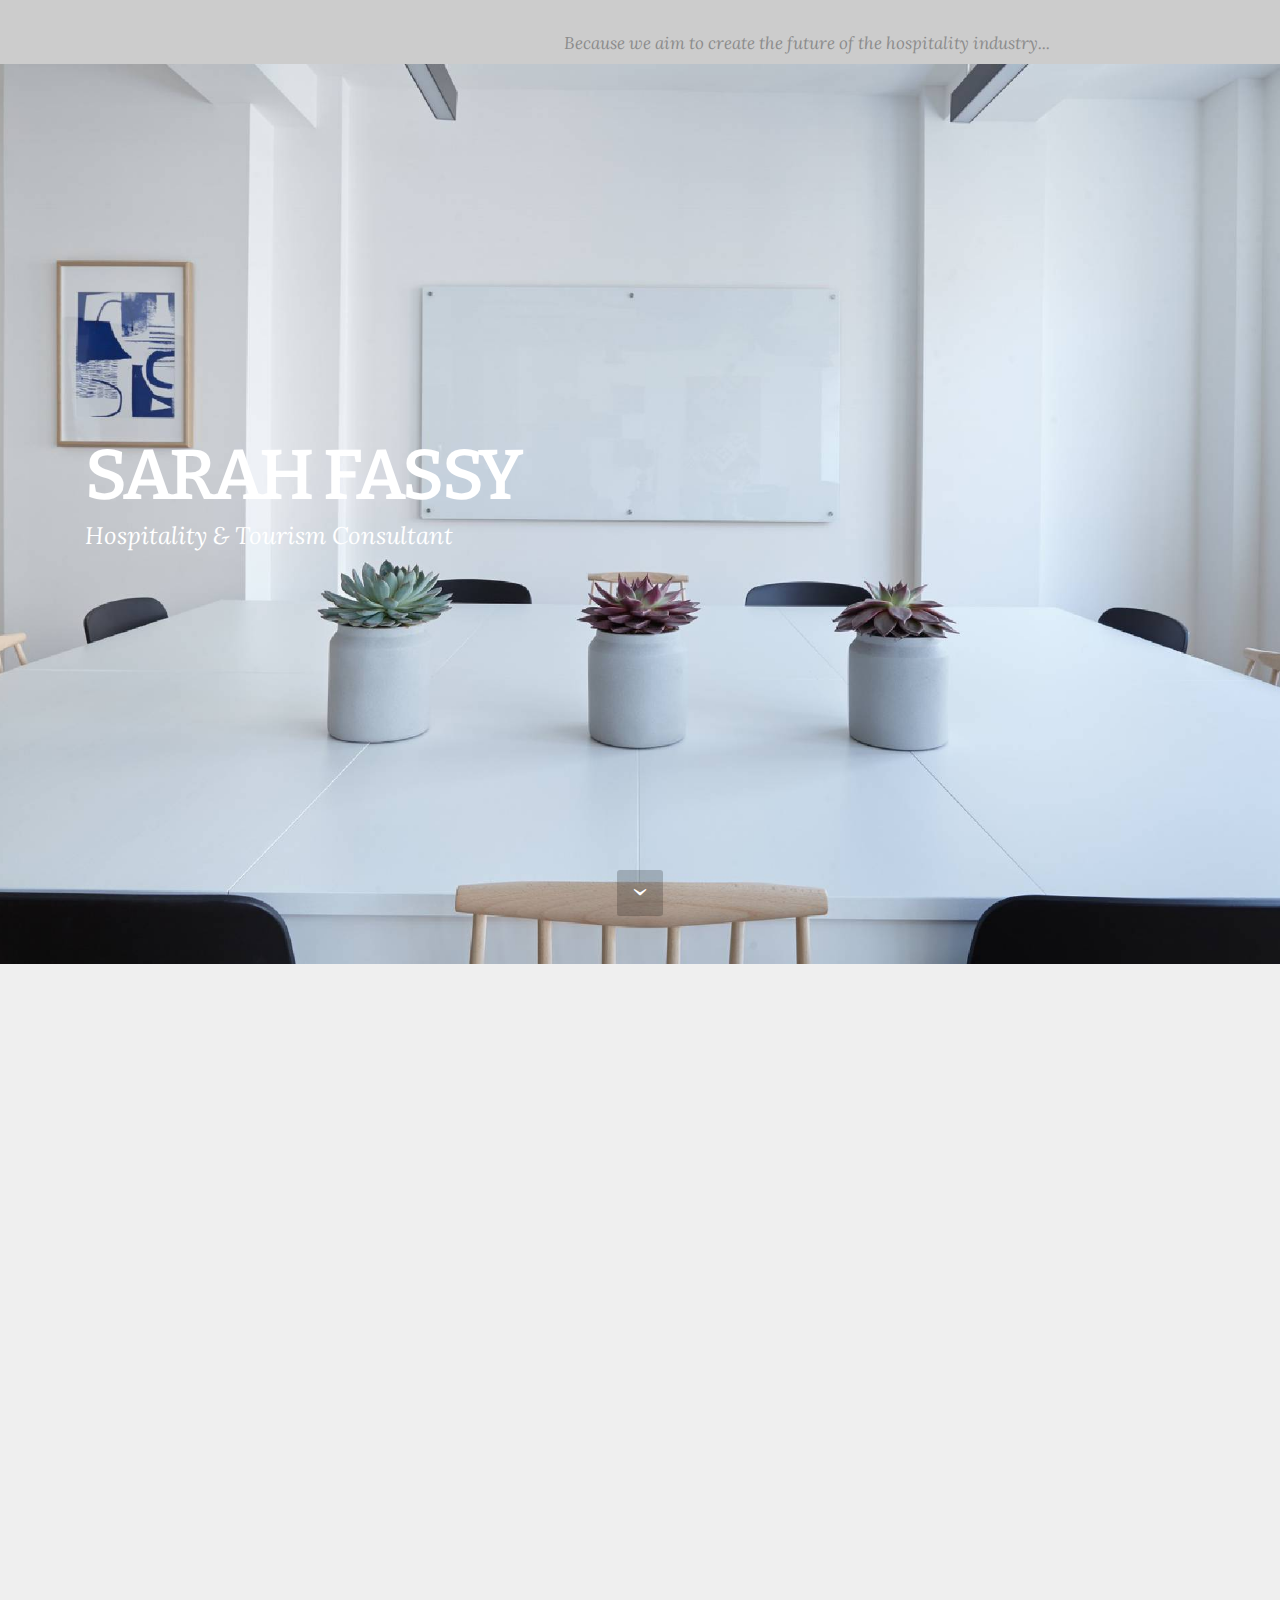
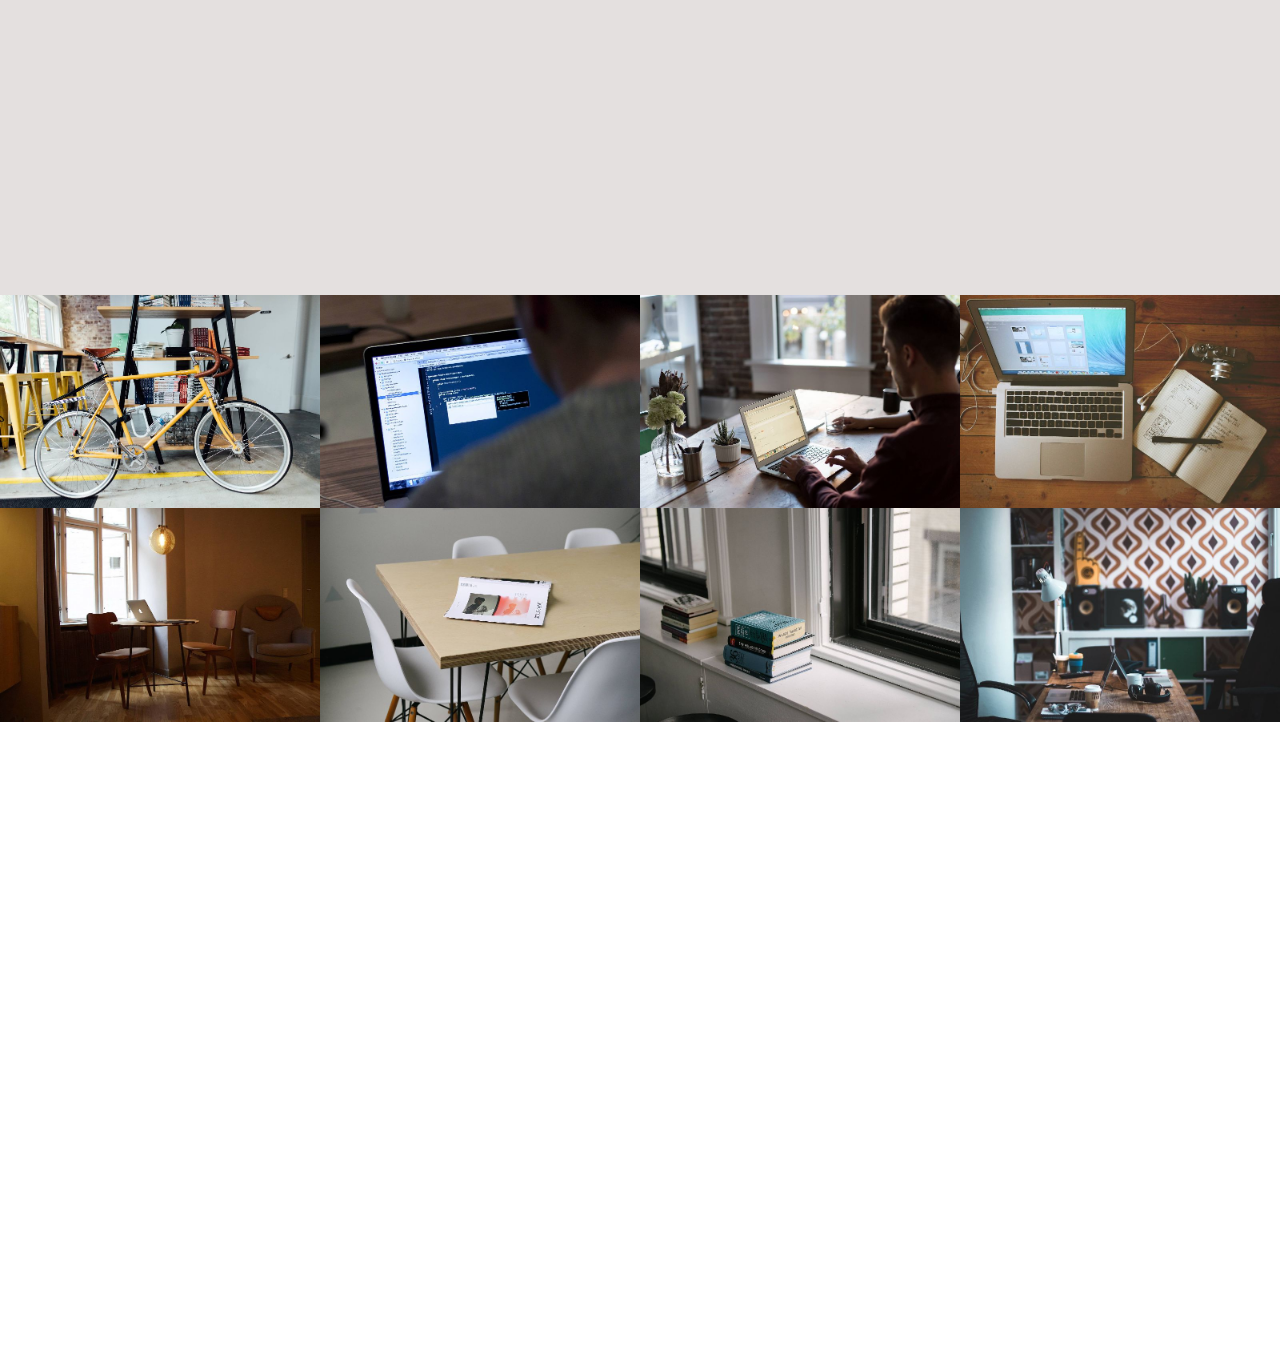
<file: page3.html>
<!DOCTYPE html>
<html>
<head>
  <!-- Site made with Mobirise Website Builder v3.12.1, https://mobirise.com -->
  <meta charset="UTF-8">
  <meta http-equiv="X-UA-Compatible" content="IE=edge">
  <meta name="generator" content="Mobirise v3.12.1, mobirise.com">
  <meta name="viewport" content="width=device-width, initial-scale=1">
  <link rel="shortcut icon" href="assets/images/photo-pro-128x128.png" type="image/x-icon">
  <meta name="description" content="">
  <title>Background</title>
  <link rel="stylesheet" href="https://fonts.googleapis.com/css?family=Lora:400,700,400italic,700italic&amp;subset=latin">
  <link rel="stylesheet" href="https://fonts.googleapis.com/css?family=Montserrat:400,700">
  <link rel="stylesheet" href="https://fonts.googleapis.com/css?family=Raleway:100,100i,200,200i,300,300i,400,400i,500,500i,600,600i,700,700i,800,800i,900,900i">
  <link rel="stylesheet" href="assets/bootstrap-material-design-font/css/material.css">
  <link rel="stylesheet" href="assets/et-line-font-plugin/style.css">
  <link rel="stylesheet" href="assets/tether/tether.min.css">
  <link rel="stylesheet" href="assets/bootstrap/css/bootstrap.min.css">
  <link rel="stylesheet" href="assets/animate.css/animate.min.css">
  <link rel="stylesheet" href="assets/socicon/css/styles.css">
  <link rel="stylesheet" href="assets/theme/css/style.css">
  <link rel="stylesheet" href="assets/mobirise-gallery/style.css">
  <link rel="stylesheet" href="assets/mobirise/css/mbr-additional.css" type="text/css">
  
  
  
</head>
<body>
<section class="mbr-info mbr-info-extra mbr-section mbr-section-md-padding" id="msg-box1-1y" style="background-color: rgb(204, 204, 204); padding-top: 30px; padding-bottom: 0px;">

    
    <div class="container">
        <div class="row">


            <div class="mbr-table-md-up">
                <div class="mbr-table-cell col-md-4">
                    
                </div>

                <div class="mbr-table-cell mbr-right-padding-md-up col-md-8 text-xs-center">
                    <h2 class="mbr-info-subtitle mbr-section-subtitle">Because we aim to create the future of the hospitality industry...</h2>
                    
                </div>

            </div>


            


        </div>
    </div>
</section>

<section class="engine"><a rel="external" href="https://mobirise.com">https://mobirise.com/</a></section><section class="mbr-section mbr-section-hero mbr-section-full mbr-section-with-arrow" id="header1-1z" style="background-image: url(assets/images/mbr-4-2000x1333.jpg);">

    

    <div class="mbr-table-cell">

        <div class="container">
            <div class="row">
                <div class="mbr-section col-md-10">

                    <h1 class="mbr-section-title display-1">SARAH FASSY</h1>
                    <p class="mbr-section-lead lead">Hospitality &amp; Tourism Consultant &nbsp;&nbsp;</p>
                    
                </div>
            </div>
        </div>
    </div>

    <div class="mbr-arrow mbr-arrow-floating" aria-hidden="true"><a href="#header2-20"><i class="mbr-arrow-icon"></i></a></div>

</section>

<section class="mbr-section mbr-section-hero mbr-section-full header2" id="header2-20" style="background-color: rgb(239, 239, 239);">

    

    <div class="mbr-table mbr-table-full">
        <div class="mbr-table-cell">

            <div class="container">
                <div class="mbr-section row">
                    <div class="mbr-table-md-up">
                        
                        
                        

                        <div class="mbr-table-cell col-md-5 content-size text-xs-center text-md-right">

                            <h3 class="mbr-section-title display-2">Vision</h3>

                            <div class="mbr-section-text">
                                <p><br>“<em>In a fast changing environment, the traditionnal world of hospitality is facing many challenges and disruption from new players entering the market. <br><br>Innovation and use of technology are creating new opportunities at an unprecedented fast pace, requiring a more proactive approach by those existing players that are commited to prosper in the future. <br><br>People that are equipped with the right education, strong work ethics and most importantly have passion for the hospitality sector are those that will ensure a bright future for the companies that wish to continue to be successful.</em>"<br><br><br><br>Feel free to contact me at your convenience to have an informal discussion about our shared passion. <br><br>Sarah</p>
                            </div>

                            

                        </div>
                        <div class="mbr-table-cell mbr-valign-top mbr-left-padding-md-up col-md-7 image-size" style="width: 32%;">
                            <div class="mbr-figure"><img src="assets/images/photo-pro-1400x1403.jpg"></div>
                        </div>

                    </div>
                </div>
            </div>

        </div>
    </div>

    

</section>

<section class="mbr-cards mbr-section mbr-section-nopadding" id="features6-21" style="background-color: rgb(239, 239, 239);">

    

    <div class="mbr-cards-row row">
        <div class="mbr-cards-col col-xs-12 col-lg-4" style="padding-top: 0px; padding-bottom: 0px;">
            <div class="container">
              <div class="card cart-block">
                  <div class="card-img"><a href="https://www.linkedin.com/in/sarah-fassy-el-fehri/" target="_blank" class="socicon socicon-linkedin mbr-iconfont mbr-iconfont-features3" style="font-size: 50px; color: rgb(124, 112, 107);"></a></div>
                  <div class="card-block">
                    
                    
                    <p class="card-text"></p>
                    
                    </div>
                </div>
            </div>
        </div>
        <div class="mbr-cards-col col-xs-12 col-lg-4" style="padding-top: 0px; padding-bottom: 0px;">
            <div class="container">
                <div class="card cart-block">
                    <div class="card-img"><a href="https://mobirise.com" target="_blank" class="socicon socicon-twitter mbr-iconfont mbr-iconfont-features3" style="font-size: 50px; color: rgb(124, 112, 107);"></a></div>
                    <div class="card-block">
                        
                        
                        <p class="card-text"></p>
                        
                    </div>
                </div>
            </div>
        </div>
        <div class="mbr-cards-col col-xs-12 col-lg-4" style="padding-top: 0px; padding-bottom: 0px;">
            <div class="container">
                <div class="card cart-block">
                    <div class="card-img"><a href="https://mobirise.com" target="_blank" class="socicon socicon-skype mbr-iconfont mbr-iconfont-features3" style="font-size: 50px; color: rgb(124, 112, 107);"></a></div>
                    <div class="card-block">
                        
                        
                        <p class="card-text"></p>
                        
                    </div>
                </div>
            </div>
        </div>
        
        
        
    </div>
</section>

<section class="mbr-section" id="testimonials2-22" style="background-color: rgb(255, 255, 255); padding-top: 120px; padding-bottom: 40px;">

    

        <div class="mbr-section mbr-section__container mbr-section__container--middle">
            <div class="container">
                <div class="row">
                    <div class="col-xs-12 text-xs-center">
                        <h3 class="mbr-section-title display-2">Background</h3>
                        <small class="mbr-section-subtitle"></small>
                    </div>
                </div>
            </div>
        </div>


    <div class="mbr-section mbr-section-nopadding">
        <div class="container">
            <div class="row">

                <div class="col-xs-12">

                    <div class="mbr-testimonial card mbr-testimonial-lg">
                        <div class="card-block"><p><span style="font-size: 1.125rem; line-height: 2;"><strong>MBA in Hospitality Management&nbsp;</strong></span><br></p><p>2012 - 2014</p></div>
                        <div class="mbr-author card-footer">
                            <div class="mbr-author-img"><img src="assets/images/logo-essec-160x156.jpg" class="img-circle"></div>
                            <div class="mbr-author-name">ESSEC Business School</div>
                            <small class="mbr-author-desc"></small>
                        </div>
                    </div><div class="mbr-testimonial card mbr-testimonial-lg">
                        <div class="card-block"><p><strong>Senior Research Analyst - OlaKala</strong></p><p>2016 - 2017</p></div>
                        <div class="mbr-author card-footer">
                            <div class="mbr-author-img"><img src="assets/images/mkg-logo-160x160.png" class="img-circle"></div>
                            <div class="mbr-author-name">MKG Group</div>
                            <small class="mbr-author-desc">Paris, France</small>
                        </div>
                    </div><div class="mbr-testimonial card mbr-testimonial-lg">
                        <div class="card-block"><p><strong>Assistant Project Manager - Operations</strong></p><p>2014</p></div>
                        <div class="mbr-author card-footer">
                            <div class="mbr-author-img"><img src="assets/images/paris-inn-group-160x160.png" class="img-circle"></div>
                            <div class="mbr-author-name">Paris Inn Group</div>
                            <small class="mbr-author-desc">Paris, France</small>
                        </div>
                    </div>

                </div>

            </div>

        </div>
    </div>
</section>

<section class="mbr-section" id="testimonials2-23" style="background-color: rgb(255, 255, 255); padding-top: 0px; padding-bottom: 120px;">

    

        <div class="mbr-section mbr-section__container mbr-section__container--middle">
            <div class="container">
                <div class="row">
                    <div class="col-xs-12 text-xs-center">
                        
                        
                    </div>
                </div>
            </div>
        </div>


    <div class="mbr-section mbr-section-nopadding">
        <div class="container">
            <div class="row">

                <div class="col-xs-12">

                    <div class="mbr-testimonial card mbr-testimonial-lg">
                        <div class="card-block"><p><strong>Customer Service Executive - F&amp;B</strong></p><p>2011 - 2012</p></div>
                        <div class="mbr-author card-footer">
                            <div class="mbr-author-img"><img src="assets/images/merivale-logo-160x88.png" class="img-circle"></div>
                            <div class="mbr-author-name">Merivale Group</div>
                            <small class="mbr-author-desc">Sydney, Australia</small>
                        </div>
                    </div><div class="mbr-testimonial card mbr-testimonial-lg">
                        <div class="card-block"><p><strong>Marketing and Management Training - F&amp;B</strong></p><p>2010</p></div>
                        <div class="mbr-author card-footer">
                            <div class="mbr-author-img"><img src="assets/images/oriental-logo-160x160.png" class="img-circle"></div>
                            <div class="mbr-author-name">Oriental Cuisines Pvt Ltd</div>
                            <small class="mbr-author-desc">Chennai, India</small>
                        </div>
                    </div><div class="mbr-testimonial card mbr-testimonial-lg">
                        <div class="card-block"><p><strong>Chef de Rang - F&amp;B</strong></p><p>2007</p></div>
                        <div class="mbr-author card-footer">
                            <div class="mbr-author-img"><img src="assets/images/logo-accor-113593-wide-141x160.jpg" class="img-circle"></div>
                            <div class="mbr-author-name">Accor Group</div>
                            <small class="mbr-author-desc">St Trojan Les Bains, France</small>
                        </div>
                    </div>

                </div>

            </div>

        </div>
    </div>
</section>

<section class="mbr-section" id="form1-24" style="background-color: rgb(228, 224, 223); padding-top: 40px; padding-bottom: 40px;">
    
    <div class="mbr-section mbr-section__container mbr-section__container--middle">
        <div class="container">
            <div class="row">
                <div class="col-xs-12 text-xs-center">
                    <h3 class="mbr-section-title display-2">CONTACT FORM</h3>
                    <small class="mbr-section-subtitle">Drop a line&nbsp;</small>
                </div>
            </div>
        </div>
    </div>
    <div class="mbr-section mbr-section-nopadding">
        <div class="container">
            <div class="row">
                <div class="col-xs-12 col-lg-10 col-lg-offset-1" data-form-type="formoid">


                    <div data-form-alert="true">
                        <div hidden="" data-form-alert-success="true" class="alert alert-form alert-success text-xs-center">Thanks for filling out form!</div>
                    </div>


                    <form action="https://mobirise.com/" method="post" data-form-title="CONTACT FORM">

                        <input type="hidden" value="V8VgTKcTmuIDftwh7yeXGIGb15M65KgLmXPp/QC2lM9k5kRmmNFHit6kK+pzwibcuWAFUnHoqEkLOXnegGLxUZ/taR+OFRK32vqa8iJV9k60aX6MKkaH7NAr6f46+DBK" data-form-email="true">

                        <div class="row row-sm-offset">

                            <div class="col-xs-12 col-md-4">
                                <div class="form-group">
                                    <label class="form-control-label" for="form1-24-name">Name<span class="form-asterisk">*</span></label>
                                    <input type="text" class="form-control" name="name" required="" data-form-field="Name" id="form1-24-name">
                                </div>
                            </div>

                            <div class="col-xs-12 col-md-4">
                                <div class="form-group">
                                    <label class="form-control-label" for="form1-24-email">Email<span class="form-asterisk">*</span></label>
                                    <input type="email" class="form-control" name="email" required="" data-form-field="Email" id="form1-24-email">
                                </div>
                            </div>

                            <div class="col-xs-12 col-md-4">
                                <div class="form-group">
                                    <label class="form-control-label" for="form1-24-phone">Phone</label>
                                    <input type="tel" class="form-control" name="phone" data-form-field="Phone" id="form1-24-phone">
                                </div>
                            </div>

                        </div>

                        <div class="form-group">
                            <label class="form-control-label" for="form1-24-message">Message</label>
                            <textarea class="form-control" name="message" rows="7" data-form-field="Message" id="form1-24-message"></textarea>
                        </div>

                        <div><button type="submit" class="btn btn-secondary">CONTACT&nbsp;</button></div>

                    </form>
                </div>
            </div>
        </div>
    </div>
</section>

<section class="mbr-gallery mbr-section mbr-section-nopadding mbr-slider-carousel" id="gallery1-25" data-filter="false" style="background-color: rgb(255, 255, 255); padding-top: 0rem; padding-bottom: 0rem;">
    <!-- Filter -->
    

    <!-- Gallery -->
    <div class="mbr-gallery-row">
        <div class=" mbr-gallery-layout-default">
            <div>
                <div>
                    <div class="mbr-gallery-item mbr-gallery-item__mobirise3 mbr-gallery-item--p0" data-tags="Awesome" data-video-url="false">
                        <div href="#lb-gallery1-25" data-slide-to="0" data-toggle="modal">
                            
                            

                            <img alt="" src="assets/images/bike-small.jpg">
                            
                            <span class="icon-focus"></span>
                            
                        </div>
                    </div><div class="mbr-gallery-item mbr-gallery-item__mobirise3 mbr-gallery-item--p0" data-tags="Responsive" data-video-url="false">
                        <div href="#lb-gallery1-25" data-slide-to="1" data-toggle="modal">
                            
                            

                            <img alt="" src="assets/images/code-man-small.jpg">
                            
                            <span class="icon-focus"></span>
                            
                        </div>
                    </div><div class="mbr-gallery-item mbr-gallery-item__mobirise3 mbr-gallery-item--p0" data-tags="Creative" data-video-url="false">
                        <div href="#lb-gallery1-25" data-slide-to="2" data-toggle="modal">
                            
                            

                            <img alt="" src="assets/images/coworkers-small.jpg">
                            
                            <span class="icon-focus"></span>
                            
                        </div>
                    </div><div class="mbr-gallery-item mbr-gallery-item__mobirise3 mbr-gallery-item--p0" data-tags="Animated" data-video-url="false">
                        <div href="#lb-gallery1-25" data-slide-to="3" data-toggle="modal">
                            
                            

                            <img alt="" src="assets/images/desktop-small.jpg">
                            
                            <span class="icon-focus"></span>
                            
                        </div>
                    </div><div class="mbr-gallery-item mbr-gallery-item__mobirise3 mbr-gallery-item--p0" data-tags="Awesome" data-video-url="false">
                        <div href="#lb-gallery1-25" data-slide-to="4" data-toggle="modal">
                            
                            

                            <img alt="" src="assets/images/room-laptop-small.jpg">
                            
                            <span class="icon-focus"></span>
                            
                        </div>
                    </div><div class="mbr-gallery-item mbr-gallery-item__mobirise3 mbr-gallery-item--p0" data-tags="Beautiful" data-video-url="false">
                        <div href="#lb-gallery1-25" data-slide-to="5" data-toggle="modal">
                            
                            

                            <img alt="" src="assets/images/table-small.jpg">
                            
                            <span class="icon-focus"></span>
                            
                        </div>
                    </div><div class="mbr-gallery-item mbr-gallery-item__mobirise3 mbr-gallery-item--p0" data-tags="Responsive" data-video-url="false">
                        <div href="#lb-gallery1-25" data-slide-to="6" data-toggle="modal">
                            
                            

                            <img alt="" src="assets/images/windows-books-small.jpg">
                            
                            <span class="icon-focus"></span>
                            
                        </div>
                    </div><div class="mbr-gallery-item mbr-gallery-item__mobirise3 mbr-gallery-item--p0" data-tags="Animated" data-video-url="false">
                        <div href="#lb-gallery1-25" data-slide-to="7" data-toggle="modal">
                            
                            

                            <img alt="" src="assets/images/working-area-small.jpg">
                            
                            <span class="icon-focus"></span>
                            
                        </div>
                    </div>
                </div>
            </div>
            <div class="clearfix"></div>
        </div>
    </div>

    <!-- Lightbox -->
    <div data-app-prevent-settings="" class="mbr-slider modal fade carousel slide" tabindex="-1" data-keyboard="true" data-interval="false" id="lb-gallery1-25">
        <div class="modal-dialog">
            <div class="modal-content">
                <div class="modal-body">
                    <ol class="carousel-indicators">
                        <li data-app-prevent-settings="" data-target="#lb-gallery1-25" class=" active" data-slide-to="0"></li><li data-app-prevent-settings="" data-target="#lb-gallery1-25" data-slide-to="1"></li><li data-app-prevent-settings="" data-target="#lb-gallery1-25" data-slide-to="2"></li><li data-app-prevent-settings="" data-target="#lb-gallery1-25" data-slide-to="3"></li><li data-app-prevent-settings="" data-target="#lb-gallery1-25" data-slide-to="4"></li><li data-app-prevent-settings="" data-target="#lb-gallery1-25" data-slide-to="5"></li><li data-app-prevent-settings="" data-target="#lb-gallery1-25" data-slide-to="6"></li><li data-app-prevent-settings="" data-target="#lb-gallery1-25" data-slide-to="7"></li>
                    </ol>
                    <div class="carousel-inner">
                        <div class="carousel-item active">
                            <img alt="" src="assets/images/bike.jpg">
                        </div><div class="carousel-item">
                            <img alt="" src="assets/images/code-man.jpg">
                        </div><div class="carousel-item">
                            <img alt="" src="assets/images/coworkers.jpg">
                        </div><div class="carousel-item">
                            <img alt="" src="assets/images/desktop.jpg">
                        </div><div class="carousel-item">
                            <img alt="" src="assets/images/room-laptop.jpg">
                        </div><div class="carousel-item">
                            <img alt="" src="assets/images/table.jpg">
                        </div><div class="carousel-item">
                            <img alt="" src="assets/images/windows-books.jpg">
                        </div><div class="carousel-item">
                            <img alt="" src="assets/images/working-area.jpg">
                        </div>
                    </div>
                    <a class="left carousel-control" role="button" data-slide="prev" href="#lb-gallery1-25">
                        <span class="icon-prev" aria-hidden="true"></span>
                        <span class="sr-only">Previous</span>
                    </a>
                    <a class="right carousel-control" role="button" data-slide="next" href="#lb-gallery1-25">
                        <span class="icon-next" aria-hidden="true"></span>
                        <span class="sr-only">Next</span>
                    </a>

                    <a class="close" href="#" role="button" data-dismiss="modal">
                        <span aria-hidden="true">×</span>
                        <span class="sr-only">Close</span>
                    </a>
                </div>
            </div>
        </div>
    </div>
</section>

<section class="mbr-gallery mbr-section mbr-section--no-padding" id="soundcloud2-26">
    <!-- Gallery -->
    <div class="mbr-section__container mbr-gallery-layout-article container mbr-section__container--isolated">
        <div class=" col-sm-8 col-sm-offset-2">
            <figure class="mbr-figure mbr-figure--wysiwyg mbr-figure--full-width mbr-figure--caption-outside-bottom">
                <iframe class="mbr-embedded-video" frameborder="0" allowfullscreen="" src="https://w.soundcloud.com/player/?url=http%3A%2F%2Fapi.soundcloud.com%2Ftracks%2F46481896&amp;amp;auto_play=true&amp;amp;hide_related=false&amp;amp;show_comments=true&amp;amp;show_user=true&amp;amp;show_reposts=false&amp;amp;visual=true"></iframe>
            </figure>
        </div>
        <div class="clearfix"></div>
    </div>
</section>


  <script src="assets/web/assets/jquery/jquery.min.js"></script>
  <script src="assets/tether/tether.min.js"></script>
  <script src="assets/bootstrap/js/bootstrap.min.js"></script>
  <script src="assets/smooth-scroll/smooth-scroll.js"></script>
  <script src="assets/viewport-checker/jquery.viewportchecker.js"></script>
  <script src="assets/masonry/masonry.pkgd.min.js"></script>
  <script src="assets/imagesloaded/imagesloaded.pkgd.min.js"></script>
  <script src="assets/bootstrap-carousel-swipe/bootstrap-carousel-swipe.js"></script>
  <script src="assets/theme/js/script.js"></script>
  <script src="assets/mobirise-gallery/player.min.js"></script>
  <script src="assets/mobirise-gallery/script.js"></script>
  <script src="assets/formoid/formoid.min.js"></script>
  
  
  <input name="animation" type="hidden">
   <div id="scrollToTop" class="scrollToTop mbr-arrow-up"><a style="text-align: center;"><i class="mbr-arrow-up-icon"></i></a></div>
  </body>
</html>
</file>
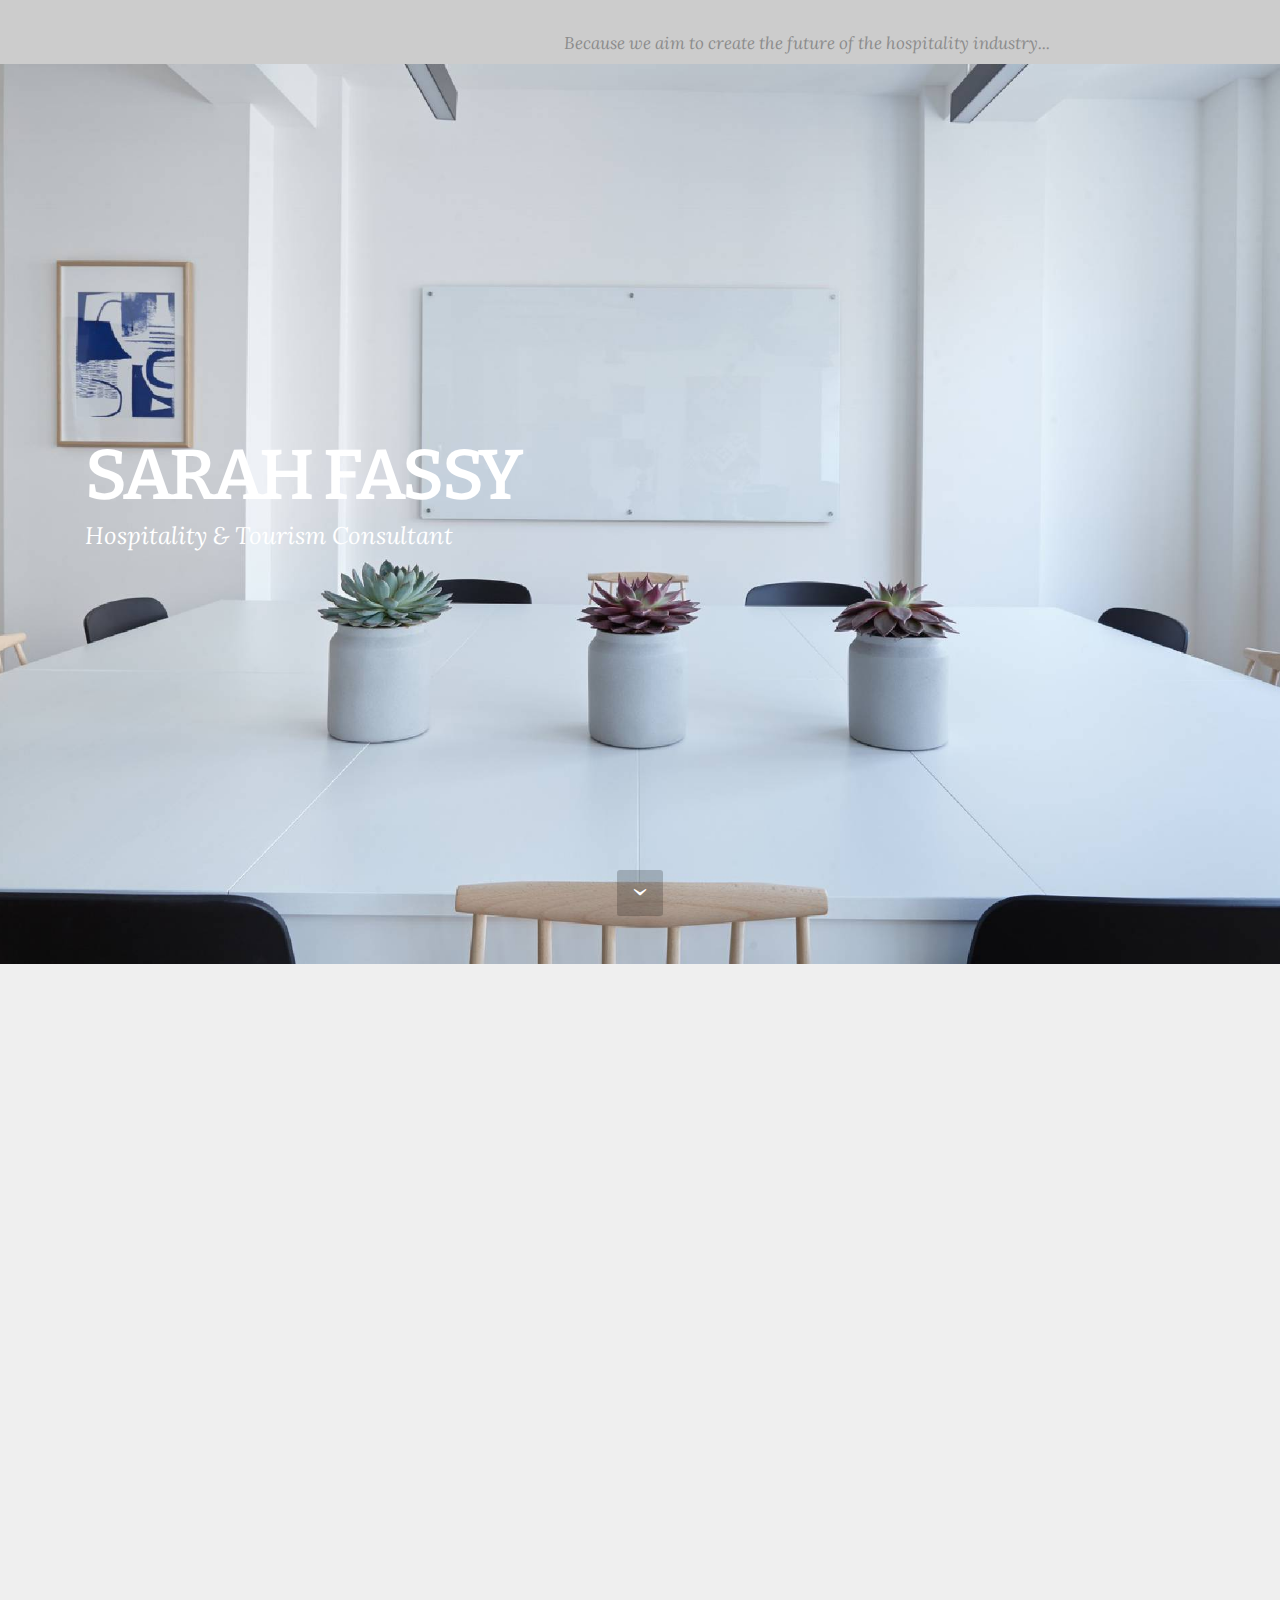
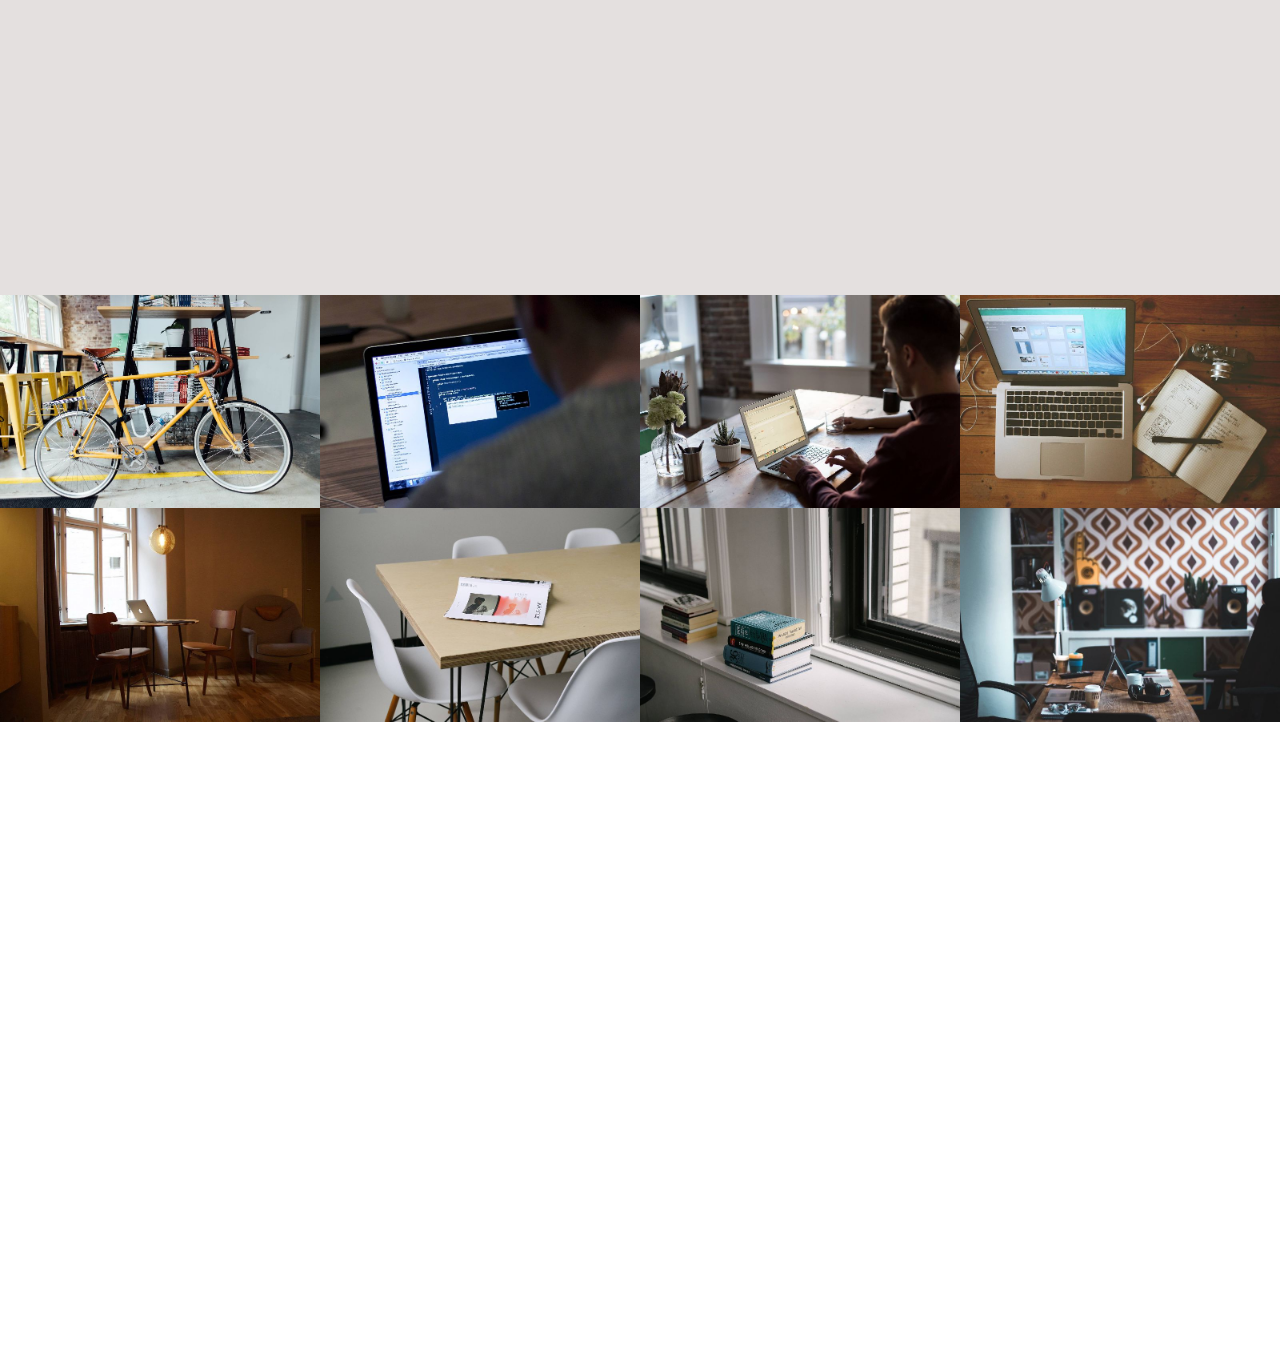
<file: SarahFassy.html>
<!DOCTYPE html>
<html>
<head>
  <!-- Site made with Mobirise Website Builder v3.12.1, https://mobirise.com -->
  <meta charset="UTF-8">
  <meta http-equiv="X-UA-Compatible" content="IE=edge">
  <meta name="generator" content="Mobirise v3.12.1, mobirise.com">
  <meta name="viewport" content="width=device-width, initial-scale=1">
  <link rel="shortcut icon" href="assets/images/photo-pro-128x128.png" type="image/x-icon">
  <meta name="description" content="">
  <title>Vision</title>
  <link rel="stylesheet" href="https://fonts.googleapis.com/css?family=Lora:400,700,400italic,700italic&amp;subset=latin">
  <link rel="stylesheet" href="https://fonts.googleapis.com/css?family=Montserrat:400,700">
  <link rel="stylesheet" href="https://fonts.googleapis.com/css?family=Raleway:100,100i,200,200i,300,300i,400,400i,500,500i,600,600i,700,700i,800,800i,900,900i">
  <link rel="stylesheet" href="assets/bootstrap-material-design-font/css/material.css">
  <link rel="stylesheet" href="assets/et-line-font-plugin/style.css">
  <link rel="stylesheet" href="assets/tether/tether.min.css">
  <link rel="stylesheet" href="assets/bootstrap/css/bootstrap.min.css">
  <link rel="stylesheet" href="assets/animate.css/animate.min.css">
  <link rel="stylesheet" href="assets/socicon/css/styles.css">
  <link rel="stylesheet" href="assets/theme/css/style.css">
  <link rel="stylesheet" href="assets/mobirise-gallery/style.css">
  <link rel="stylesheet" href="assets/mobirise/css/mbr-additional.css" type="text/css">
  
  
  
</head>
<body>
<section class="mbr-info mbr-info-extra mbr-section mbr-section-md-padding" id="msg-box1-17" style="background-color: rgb(204, 204, 204); padding-top: 30px; padding-bottom: 0px;">

    
    <div class="container">
        <div class="row">


            <div class="mbr-table-md-up">
                <div class="mbr-table-cell col-md-4">
                    
                </div>

                <div class="mbr-table-cell mbr-right-padding-md-up col-md-8 text-xs-center">
                    <h2 class="mbr-info-subtitle mbr-section-subtitle">Because we aim to create the future of the hospitality industry...</h2>
                    
                </div>

            </div>


            


        </div>
    </div>
</section>

<section class="engine"><a rel="external" href="https://mobirise.com">https://mobirise.com/</a></section><section class="mbr-section mbr-section-hero mbr-section-full mbr-section-with-arrow" id="header1-18" style="background-image: url(assets/images/mbr-4-2000x1333.jpg);">

    

    <div class="mbr-table-cell">

        <div class="container">
            <div class="row">
                <div class="mbr-section col-md-10">

                    <h1 class="mbr-section-title display-1">SARAH FASSY</h1>
                    <p class="mbr-section-lead lead">Hospitality &amp; Tourism Consultant &nbsp;&nbsp;</p>
                    
                </div>
            </div>
        </div>
    </div>

    <div class="mbr-arrow mbr-arrow-floating" aria-hidden="true"><a href="#header2-19"><i class="mbr-arrow-icon"></i></a></div>

</section>

<section class="mbr-section mbr-section-hero mbr-section-full header2" id="header2-19" style="background-color: rgb(239, 239, 239);">

    

    <div class="mbr-table mbr-table-full">
        <div class="mbr-table-cell">

            <div class="container">
                <div class="mbr-section row">
                    <div class="mbr-table-md-up">
                        
                        
                        

                        <div class="mbr-table-cell col-md-5 content-size text-xs-center text-md-right">

                            <h3 class="mbr-section-title display-2">Vision</h3>

                            <div class="mbr-section-text">
                                <p><br>“<em>In a fast changing environment, the traditionnal world of hospitality is facing many challenges and disruption from new players entering the market. <br><br>Innovation and use of technology are creating new opportunities at an unprecedented fast pace, requiring a more proactive approach by those existing players that are commited to prosper in the future. <br><br>People that are equipped with the right education, strong work ethics and most importantly have passion for the hospitality sector are those that will ensure a bright future for the companies that wish to continue to be successful.</em>"<br><br><br><br>Feel free to contact me at your convenience to have an informal discussion about our shared passion. <br><br>Sarah</p>
                            </div>

                            

                        </div>
                        <div class="mbr-table-cell mbr-valign-top mbr-left-padding-md-up col-md-7 image-size" style="width: 32%;">
                            <div class="mbr-figure"><img src="assets/images/photo-pro-1400x1403.jpg"></div>
                        </div>

                    </div>
                </div>
            </div>

        </div>
    </div>

    

</section>

<section class="mbr-cards mbr-section mbr-section-nopadding" id="features6-1a" style="background-color: rgb(239, 239, 239);">

    

    <div class="mbr-cards-row row">
        <div class="mbr-cards-col col-xs-12 col-lg-4" style="padding-top: 0px; padding-bottom: 0px;">
            <div class="container">
              <div class="card cart-block">
                  <div class="card-img"><a href="https://www.linkedin.com/in/sarah-fassy-el-fehri/" target="_blank" class="socicon socicon-linkedin mbr-iconfont mbr-iconfont-features3" style="font-size: 50px; color: rgb(124, 112, 107);"></a></div>
                  <div class="card-block">
                    
                    
                    <p class="card-text"></p>
                    
                    </div>
                </div>
            </div>
        </div>
        <div class="mbr-cards-col col-xs-12 col-lg-4" style="padding-top: 0px; padding-bottom: 0px;">
            <div class="container">
                <div class="card cart-block">
                    <div class="card-img"><a href="https://mobirise.com" target="_blank" class="socicon socicon-twitter mbr-iconfont mbr-iconfont-features3" style="font-size: 50px; color: rgb(124, 112, 107);"></a></div>
                    <div class="card-block">
                        
                        
                        <p class="card-text"></p>
                        
                    </div>
                </div>
            </div>
        </div>
        <div class="mbr-cards-col col-xs-12 col-lg-4" style="padding-top: 0px; padding-bottom: 0px;">
            <div class="container">
                <div class="card cart-block">
                    <div class="card-img"><a href="https://mobirise.com" target="_blank" class="socicon socicon-skype mbr-iconfont mbr-iconfont-features3" style="font-size: 50px; color: rgb(124, 112, 107);"></a></div>
                    <div class="card-block">
                        
                        
                        <p class="card-text"></p>
                        
                    </div>
                </div>
            </div>
        </div>
        
        
        
    </div>
</section>

<section class="mbr-section" id="testimonials2-1b" style="background-color: rgb(255, 255, 255); padding-top: 120px; padding-bottom: 40px;">

    

        <div class="mbr-section mbr-section__container mbr-section__container--middle">
            <div class="container">
                <div class="row">
                    <div class="col-xs-12 text-xs-center">
                        <h3 class="mbr-section-title display-2">Background</h3>
                        <small class="mbr-section-subtitle"></small>
                    </div>
                </div>
            </div>
        </div>


    <div class="mbr-section mbr-section-nopadding">
        <div class="container">
            <div class="row">

                <div class="col-xs-12">

                    <div class="mbr-testimonial card mbr-testimonial-lg">
                        <div class="card-block"><p><span style="font-size: 1.125rem; line-height: 2;"><strong>MBA in Hospitality Management&nbsp;</strong></span><br></p><p>2012 - 2014</p></div>
                        <div class="mbr-author card-footer">
                            <div class="mbr-author-img"><img src="assets/images/logo-essec-160x156.jpg" class="img-circle"></div>
                            <div class="mbr-author-name">ESSEC Business School</div>
                            <small class="mbr-author-desc"></small>
                        </div>
                    </div><div class="mbr-testimonial card mbr-testimonial-lg">
                        <div class="card-block"><p><strong>Senior Research Analyst - OlaKala</strong></p><p>2016 - 2017</p></div>
                        <div class="mbr-author card-footer">
                            <div class="mbr-author-img"><img src="assets/images/mkg-logo-160x160.png" class="img-circle"></div>
                            <div class="mbr-author-name">MKG Group</div>
                            <small class="mbr-author-desc">Paris, France</small>
                        </div>
                    </div><div class="mbr-testimonial card mbr-testimonial-lg">
                        <div class="card-block"><p><strong>Assistant Project Manager - Operations</strong></p><p>2014</p></div>
                        <div class="mbr-author card-footer">
                            <div class="mbr-author-img"><img src="assets/images/paris-inn-group-160x160.png" class="img-circle"></div>
                            <div class="mbr-author-name">Paris Inn Group</div>
                            <small class="mbr-author-desc">Paris, France</small>
                        </div>
                    </div>

                </div>

            </div>

        </div>
    </div>
</section>

<section class="mbr-section" id="testimonials2-1c" style="background-color: rgb(255, 255, 255); padding-top: 0px; padding-bottom: 120px;">

    

        <div class="mbr-section mbr-section__container mbr-section__container--middle">
            <div class="container">
                <div class="row">
                    <div class="col-xs-12 text-xs-center">
                        
                        
                    </div>
                </div>
            </div>
        </div>


    <div class="mbr-section mbr-section-nopadding">
        <div class="container">
            <div class="row">

                <div class="col-xs-12">

                    <div class="mbr-testimonial card mbr-testimonial-lg">
                        <div class="card-block"><p><strong>Customer Service Executive - F&amp;B</strong></p><p>2011 - 2012</p></div>
                        <div class="mbr-author card-footer">
                            <div class="mbr-author-img"><img src="assets/images/merivale-logo-160x88.png" class="img-circle"></div>
                            <div class="mbr-author-name">Merivale Group</div>
                            <small class="mbr-author-desc">Sydney, Australia</small>
                        </div>
                    </div><div class="mbr-testimonial card mbr-testimonial-lg">
                        <div class="card-block"><p><strong>Marketing and Management Training - F&amp;B</strong></p><p>2010</p></div>
                        <div class="mbr-author card-footer">
                            <div class="mbr-author-img"><img src="assets/images/oriental-logo-160x160.png" class="img-circle"></div>
                            <div class="mbr-author-name">Oriental Cuisines Pvt Ltd</div>
                            <small class="mbr-author-desc">Chennai, India</small>
                        </div>
                    </div><div class="mbr-testimonial card mbr-testimonial-lg">
                        <div class="card-block"><p><strong>Chef de Rang - F&amp;B</strong></p><p>2007</p></div>
                        <div class="mbr-author card-footer">
                            <div class="mbr-author-img"><img src="assets/images/logo-accor-113593-wide-141x160.jpg" class="img-circle"></div>
                            <div class="mbr-author-name">Accor Group</div>
                            <small class="mbr-author-desc">St Trojan Les Bains, France</small>
                        </div>
                    </div>

                </div>

            </div>

        </div>
    </div>
</section>

<section class="mbr-section" id="form1-1d" style="background-color: rgb(228, 224, 223); padding-top: 40px; padding-bottom: 40px;">
    
    <div class="mbr-section mbr-section__container mbr-section__container--middle">
        <div class="container">
            <div class="row">
                <div class="col-xs-12 text-xs-center">
                    <h3 class="mbr-section-title display-2">CONTACT FORM</h3>
                    <small class="mbr-section-subtitle">Drop a line&nbsp;</small>
                </div>
            </div>
        </div>
    </div>
    <div class="mbr-section mbr-section-nopadding">
        <div class="container">
            <div class="row">
                <div class="col-xs-12 col-lg-10 col-lg-offset-1" data-form-type="formoid">


                    <div data-form-alert="true">
                        <div hidden="" data-form-alert-success="true" class="alert alert-form alert-success text-xs-center">Thanks for filling out form!</div>
                    </div>


                    <form action="https://mobirise.com/" method="post" data-form-title="CONTACT FORM">

                        <input type="hidden" value="ELOI3bZVJ74Cg/cgDaGrnl+3Tt/jt2qMXHcHMmsAbH6Pgw583x9iUPoG2ngdgBDE4LYCm0hjMOPajl5AI5UTlk1TnD7aDzGT1Rwxm4hmRnSg2gnaQ5jrMcfz1XoLC7Q3" data-form-email="true">

                        <div class="row row-sm-offset">

                            <div class="col-xs-12 col-md-4">
                                <div class="form-group">
                                    <label class="form-control-label" for="form1-1d-name">Name<span class="form-asterisk">*</span></label>
                                    <input type="text" class="form-control" name="name" required="" data-form-field="Name" id="form1-1d-name">
                                </div>
                            </div>

                            <div class="col-xs-12 col-md-4">
                                <div class="form-group">
                                    <label class="form-control-label" for="form1-1d-email">Email<span class="form-asterisk">*</span></label>
                                    <input type="email" class="form-control" name="email" required="" data-form-field="Email" id="form1-1d-email">
                                </div>
                            </div>

                            <div class="col-xs-12 col-md-4">
                                <div class="form-group">
                                    <label class="form-control-label" for="form1-1d-phone">Phone</label>
                                    <input type="tel" class="form-control" name="phone" data-form-field="Phone" id="form1-1d-phone">
                                </div>
                            </div>

                        </div>

                        <div class="form-group">
                            <label class="form-control-label" for="form1-1d-message">Message</label>
                            <textarea class="form-control" name="message" rows="7" data-form-field="Message" id="form1-1d-message"></textarea>
                        </div>

                        <div><button type="submit" class="btn btn-secondary">CONTACT&nbsp;</button></div>

                    </form>
                </div>
            </div>
        </div>
    </div>
</section>

<section class="mbr-gallery mbr-section mbr-section-nopadding mbr-slider-carousel" id="gallery1-1e" data-filter="false" style="background-color: rgb(255, 255, 255); padding-top: 0rem; padding-bottom: 0rem;">
    <!-- Filter -->
    

    <!-- Gallery -->
    <div class="mbr-gallery-row">
        <div class=" mbr-gallery-layout-default">
            <div>
                <div>
                    <div class="mbr-gallery-item mbr-gallery-item__mobirise3 mbr-gallery-item--p0" data-tags="Awesome" data-video-url="false">
                        <div href="#lb-gallery1-1e" data-slide-to="0" data-toggle="modal">
                            
                            

                            <img alt="" src="assets/images/bike-small.jpg">
                            
                            <span class="icon-focus"></span>
                            
                        </div>
                    </div><div class="mbr-gallery-item mbr-gallery-item__mobirise3 mbr-gallery-item--p0" data-tags="Responsive" data-video-url="false">
                        <div href="#lb-gallery1-1e" data-slide-to="1" data-toggle="modal">
                            
                            

                            <img alt="" src="assets/images/code-man-small.jpg">
                            
                            <span class="icon-focus"></span>
                            
                        </div>
                    </div><div class="mbr-gallery-item mbr-gallery-item__mobirise3 mbr-gallery-item--p0" data-tags="Creative" data-video-url="false">
                        <div href="#lb-gallery1-1e" data-slide-to="2" data-toggle="modal">
                            
                            

                            <img alt="" src="assets/images/coworkers-small.jpg">
                            
                            <span class="icon-focus"></span>
                            
                        </div>
                    </div><div class="mbr-gallery-item mbr-gallery-item__mobirise3 mbr-gallery-item--p0" data-tags="Animated" data-video-url="false">
                        <div href="#lb-gallery1-1e" data-slide-to="3" data-toggle="modal">
                            
                            

                            <img alt="" src="assets/images/desktop-small.jpg">
                            
                            <span class="icon-focus"></span>
                            
                        </div>
                    </div><div class="mbr-gallery-item mbr-gallery-item__mobirise3 mbr-gallery-item--p0" data-tags="Awesome" data-video-url="false">
                        <div href="#lb-gallery1-1e" data-slide-to="4" data-toggle="modal">
                            
                            

                            <img alt="" src="assets/images/room-laptop-small.jpg">
                            
                            <span class="icon-focus"></span>
                            
                        </div>
                    </div><div class="mbr-gallery-item mbr-gallery-item__mobirise3 mbr-gallery-item--p0" data-tags="Beautiful" data-video-url="false">
                        <div href="#lb-gallery1-1e" data-slide-to="5" data-toggle="modal">
                            
                            

                            <img alt="" src="assets/images/table-small.jpg">
                            
                            <span class="icon-focus"></span>
                            
                        </div>
                    </div><div class="mbr-gallery-item mbr-gallery-item__mobirise3 mbr-gallery-item--p0" data-tags="Responsive" data-video-url="false">
                        <div href="#lb-gallery1-1e" data-slide-to="6" data-toggle="modal">
                            
                            

                            <img alt="" src="assets/images/windows-books-small.jpg">
                            
                            <span class="icon-focus"></span>
                            
                        </div>
                    </div><div class="mbr-gallery-item mbr-gallery-item__mobirise3 mbr-gallery-item--p0" data-tags="Animated" data-video-url="false">
                        <div href="#lb-gallery1-1e" data-slide-to="7" data-toggle="modal">
                            
                            

                            <img alt="" src="assets/images/working-area-small.jpg">
                            
                            <span class="icon-focus"></span>
                            
                        </div>
                    </div>
                </div>
            </div>
            <div class="clearfix"></div>
        </div>
    </div>

    <!-- Lightbox -->
    <div data-app-prevent-settings="" class="mbr-slider modal fade carousel slide" tabindex="-1" data-keyboard="true" data-interval="false" id="lb-gallery1-1e">
        <div class="modal-dialog">
            <div class="modal-content">
                <div class="modal-body">
                    <ol class="carousel-indicators">
                        <li data-app-prevent-settings="" data-target="#lb-gallery1-1e" class=" active" data-slide-to="0"></li><li data-app-prevent-settings="" data-target="#lb-gallery1-1e" data-slide-to="1"></li><li data-app-prevent-settings="" data-target="#lb-gallery1-1e" data-slide-to="2"></li><li data-app-prevent-settings="" data-target="#lb-gallery1-1e" data-slide-to="3"></li><li data-app-prevent-settings="" data-target="#lb-gallery1-1e" data-slide-to="4"></li><li data-app-prevent-settings="" data-target="#lb-gallery1-1e" data-slide-to="5"></li><li data-app-prevent-settings="" data-target="#lb-gallery1-1e" data-slide-to="6"></li><li data-app-prevent-settings="" data-target="#lb-gallery1-1e" data-slide-to="7"></li>
                    </ol>
                    <div class="carousel-inner">
                        <div class="carousel-item active">
                            <img alt="" src="assets/images/bike.jpg">
                        </div><div class="carousel-item">
                            <img alt="" src="assets/images/code-man.jpg">
                        </div><div class="carousel-item">
                            <img alt="" src="assets/images/coworkers.jpg">
                        </div><div class="carousel-item">
                            <img alt="" src="assets/images/desktop.jpg">
                        </div><div class="carousel-item">
                            <img alt="" src="assets/images/room-laptop.jpg">
                        </div><div class="carousel-item">
                            <img alt="" src="assets/images/table.jpg">
                        </div><div class="carousel-item">
                            <img alt="" src="assets/images/windows-books.jpg">
                        </div><div class="carousel-item">
                            <img alt="" src="assets/images/working-area.jpg">
                        </div>
                    </div>
                    <a class="left carousel-control" role="button" data-slide="prev" href="#lb-gallery1-1e">
                        <span class="icon-prev" aria-hidden="true"></span>
                        <span class="sr-only">Previous</span>
                    </a>
                    <a class="right carousel-control" role="button" data-slide="next" href="#lb-gallery1-1e">
                        <span class="icon-next" aria-hidden="true"></span>
                        <span class="sr-only">Next</span>
                    </a>

                    <a class="close" href="#" role="button" data-dismiss="modal">
                        <span aria-hidden="true">×</span>
                        <span class="sr-only">Close</span>
                    </a>
                </div>
            </div>
        </div>
    </div>
</section>

<section class="mbr-gallery mbr-section mbr-section--no-padding" id="soundcloud2-1f">
    <!-- Gallery -->
    <div class="mbr-section__container mbr-gallery-layout-article container mbr-section__container--isolated">
        <div class=" col-sm-8 col-sm-offset-2">
            <figure class="mbr-figure mbr-figure--wysiwyg mbr-figure--full-width mbr-figure--caption-outside-bottom">
                <iframe class="mbr-embedded-video" frameborder="0" allowfullscreen="" src="https://w.soundcloud.com/player/?url=http%3A%2F%2Fapi.soundcloud.com%2Ftracks%2F46481896&amp;amp;auto_play=true&amp;amp;hide_related=false&amp;amp;show_comments=true&amp;amp;show_user=true&amp;amp;show_reposts=false&amp;amp;visual=true"></iframe>
            </figure>
        </div>
        <div class="clearfix"></div>
    </div>
</section>


  <script src="assets/web/assets/jquery/jquery.min.js"></script>
  <script src="assets/tether/tether.min.js"></script>
  <script src="assets/bootstrap/js/bootstrap.min.js"></script>
  <script src="assets/smooth-scroll/smooth-scroll.js"></script>
  <script src="assets/viewport-checker/jquery.viewportchecker.js"></script>
  <script src="assets/masonry/masonry.pkgd.min.js"></script>
  <script src="assets/imagesloaded/imagesloaded.pkgd.min.js"></script>
  <script src="assets/bootstrap-carousel-swipe/bootstrap-carousel-swipe.js"></script>
  <script src="assets/theme/js/script.js"></script>
  <script src="assets/mobirise-gallery/player.min.js"></script>
  <script src="assets/mobirise-gallery/script.js"></script>
  <script src="assets/formoid/formoid.min.js"></script>
  
  
  <input name="animation" type="hidden">
   <div id="scrollToTop" class="scrollToTop mbr-arrow-up"><a style="text-align: center;"><i class="mbr-arrow-up-icon"></i></a></div>
  </body>
</html>
</file>
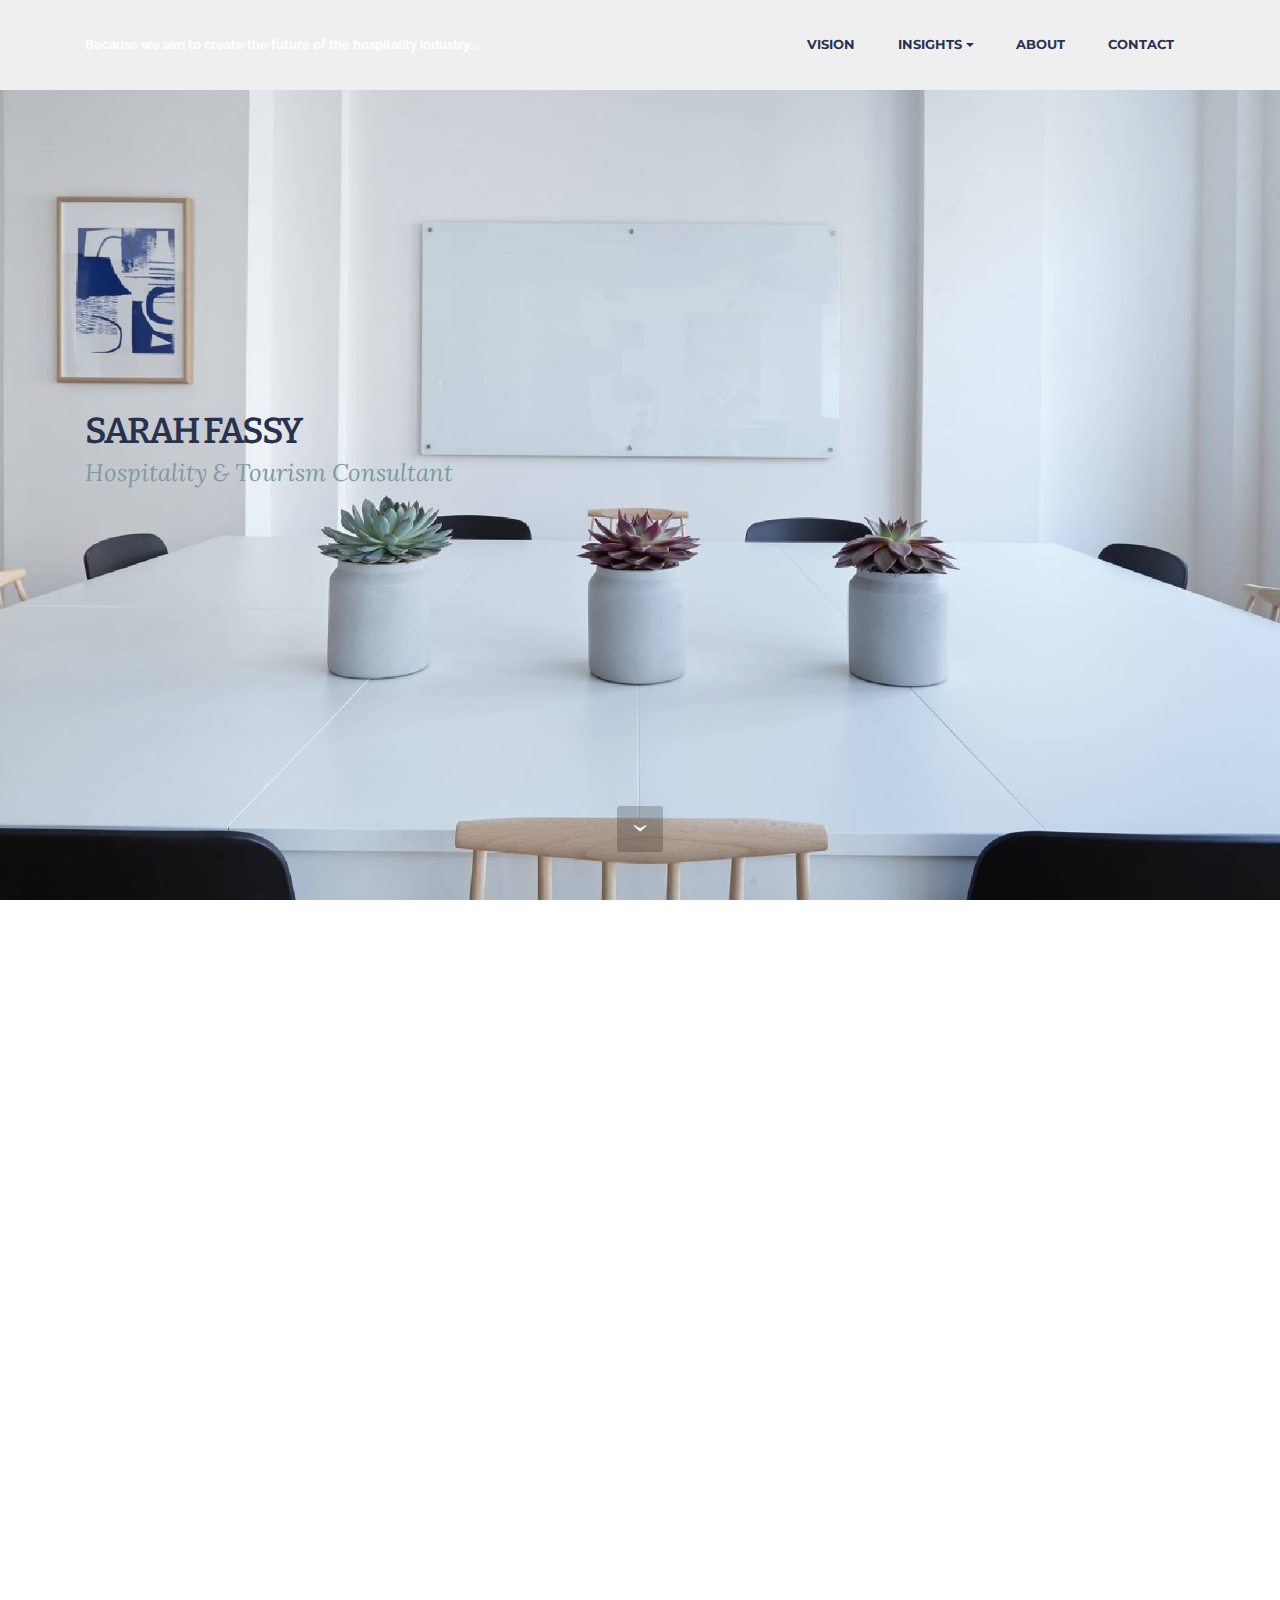
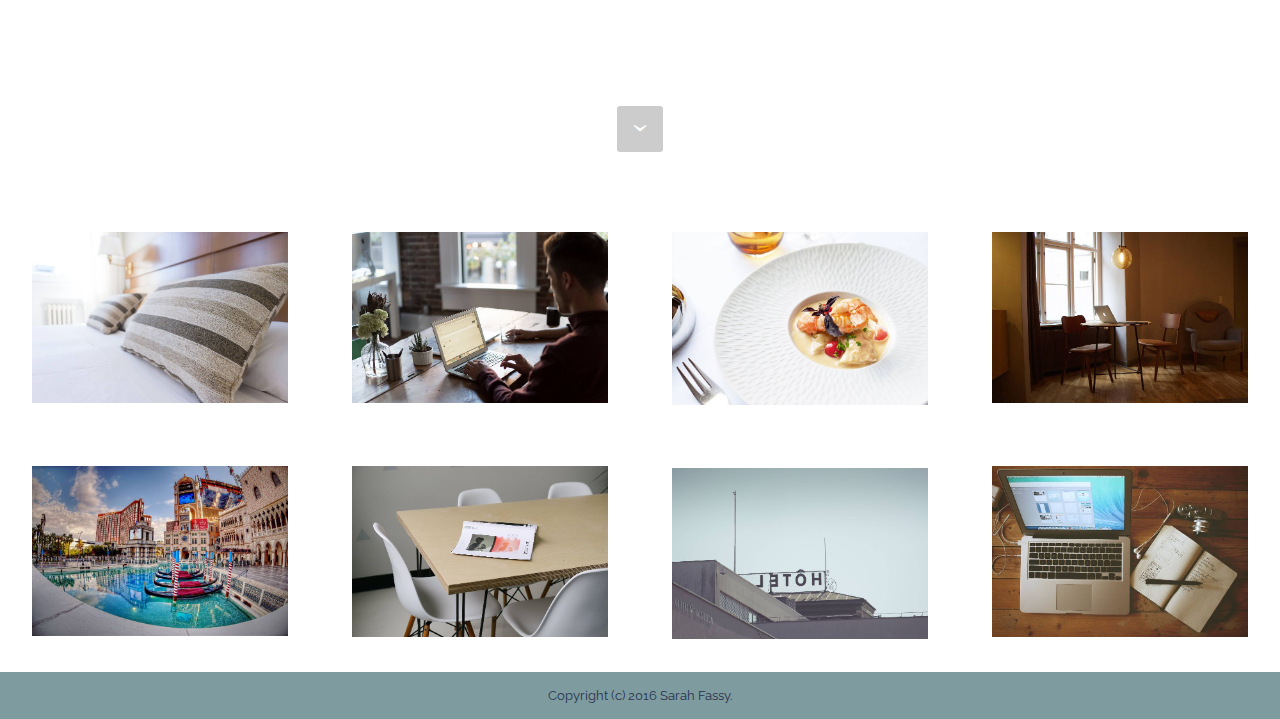
<file: Vision.html>
<!DOCTYPE html>
<html>
<head>
  <!-- Site made with Mobirise Website Builder v3.12.1, https://mobirise.com -->
  <meta charset="UTF-8">
  <meta http-equiv="X-UA-Compatible" content="IE=edge">
  <meta name="generator" content="Mobirise v3.12.1, mobirise.com">
  <meta name="viewport" content="width=device-width, initial-scale=1">
  <link rel="shortcut icon" href="assets/images/photo-pro-128x128.png" type="image/x-icon">
  <meta name="description" content="Vision Sarah Fassy">
  <title>Vision Sarah Fassy</title>
  <link rel="stylesheet" href="https://fonts.googleapis.com/css?family=Lora:400,700,400italic,700italic&amp;subset=latin">
  <link rel="stylesheet" href="https://fonts.googleapis.com/css?family=Montserrat:400,700">
  <link rel="stylesheet" href="https://fonts.googleapis.com/css?family=Raleway:100,100i,200,200i,300,300i,400,400i,500,500i,600,600i,700,700i,800,800i,900,900i">
  <link rel="stylesheet" href="assets/bootstrap-material-design-font/css/material.css">
  <link rel="stylesheet" href="assets/et-line-font-plugin/style.css">
  <link rel="stylesheet" href="assets/tether/tether.min.css">
  <link rel="stylesheet" href="assets/bootstrap/css/bootstrap.min.css">
  <link rel="stylesheet" href="assets/dropdown/css/style.css">
  <link rel="stylesheet" href="assets/animate.css/animate.min.css">
  <link rel="stylesheet" href="assets/theme/css/style.css">
  <link rel="stylesheet" href="assets/mobirise-gallery/style.css">
  <link rel="stylesheet" href="assets/mobirise/css/mbr-additional.css" type="text/css">
  
  
  
</head>
<body>
<section id="ext_menu-2a">

    <nav class="navbar navbar-dropdown navbar-fixed-top">
        <div class="container">

            <div class="mbr-table">
                <div class="mbr-table-cell">

                    <div class="navbar-brand">
                        
                        <a class="navbar-caption text-white" href="Vision.html">Because we aim to create the future of the hospitality industry...</a>
                    </div>

                </div>
                <div class="mbr-table-cell">

                    <button class="navbar-toggler pull-xs-right hidden-md-up" type="button" data-toggle="collapse" data-target="#exCollapsingNavbar">
                        <div class="hamburger-icon"></div>
                    </button>

                    <ul class="nav-dropdown collapse pull-xs-right nav navbar-nav navbar-toggleable-sm" id="exCollapsingNavbar"><li class="nav-item"><a class="nav-link link" href="Vision.html">VISION</a></li><li class="nav-item dropdown"><a class="nav-link link dropdown-toggle" href="Industry Insights.html" data-toggle="dropdown-submenu" aria-expanded="false">INSIGHTS</a><div class="dropdown-menu"><a class="dropdown-item" href="Industry Insights.html">Airbnb</a></div></li><li class="nav-item"><a class="nav-link link" href="About.html">ABOUT</a></li><li class="nav-item"><a class="nav-link link" href="Contact.html">CONTACT</a></li></ul>
                    <button hidden="" class="navbar-toggler navbar-close" type="button" data-toggle="collapse" data-target="#exCollapsingNavbar">
                        <div class="close-icon"></div>
                    </button>

                </div>
            </div>

        </div>
    </nav>

</section>

<section class="engine"><a rel="external" href="https://mobirise.com">mobirise.com</a></section><section class="mbr-section mbr-section-hero mbr-section-full mbr-section-with-arrow mbr-after-navbar" id="header1-9" style="background-image: url(assets/images/mbr-4-2000x1333.jpg);">

    

    <div class="mbr-table-cell">

        <div class="container">
            <div class="row">
                <div class="mbr-section col-md-10">

                    <h1 class="mbr-section-title display-1"><br>SARAH FASSY<br></h1>
                    <p class="mbr-section-lead lead">Hospitality &amp; Tourism Consultant &nbsp;&nbsp;</p>
                    
                </div>
            </div>
        </div>
    </div>

    <div class="mbr-arrow mbr-arrow-floating" aria-hidden="true"><a href="#header2-k"><i class="mbr-arrow-icon"></i></a></div>

</section>

<section class="mbr-section mbr-section-hero mbr-section-full header2" id="header2-k" style="background-color: rgb(255, 255, 255);">

    

    <div class="mbr-table mbr-table-full">
        <div class="mbr-table-cell">

            <div class="container">
                <div class="mbr-section row">
                    <div class="mbr-table-md-up">
                        
                        
                        

                        <div class="mbr-table-cell col-md-5 content-size text-xs-center text-md-right">

                            <h3 class="mbr-section-title display-2">Vision</h3>

                            <div class="mbr-section-text">
                                <p><br>“<em>In a fast changing environment, the traditionnal world of hospitality is facing many challenges and disruption from new players entering the market. <br></em><em><br>Innovation and use of technology are creating new opportunities at an unprecedented fast pace, requiring a more proactive approach by those existing players that are commited to prosper in the future. <br><br>People that are equipped with the right education, strong work ethics and most importantly have passion for the hospitality sector are those that will ensure a bright future for the companies that wish to continue to be successful.</em>"<br><br><em><strong>Sarah Fassy</strong></em></p>
                            </div>

                            

                        </div>
                        <div class="mbr-table-cell mbr-valign-top mbr-left-padding-md-up col-md-7 image-size" style="width: 29%;">
                            <div class="mbr-figure"><img src="assets/images/photo-pro-1400x1403.jpg"></div>
                        </div>

                    </div>
                </div>
            </div>

        </div>
    </div>

    <div class="mbr-arrow mbr-arrow-floating hidden-sm-down" aria-hidden="true"><a href="#gallery1-o"><i class="mbr-arrow-icon"></i></a></div>

</section>

<section class="mbr-gallery mbr-section mbr-section-nopadding mbr-slider-carousel" id="gallery1-o" data-filter="false" style="background-color: rgb(255, 255, 255); padding-top: 0rem; padding-bottom: 0rem;">
    <!-- Filter -->
    

    <!-- Gallery -->
    <div class="mbr-gallery-row">
        <div class=" mbr-gallery-layout-default">
            <div>
                <div>
                    <div class="mbr-gallery-item mbr-gallery-item__mobirise3 mbr-gallery-item--p2" data-tags="Responsive" data-video-url="false">
                        <div href="#lb-gallery1-o" data-slide-to="0" data-toggle="modal">
                            
                            

                            <img alt="" src="assets/images/mbr-12-2000x1333-800x533.jpg">
                            
                            <span class="icon-focus"></span>
                            
                        </div>
                    </div><div class="mbr-gallery-item mbr-gallery-item__mobirise3 mbr-gallery-item--p2" data-tags="Creative" data-video-url="false">
                        <div href="#lb-gallery1-o" data-slide-to="1" data-toggle="modal">
                            
                            

                            <img alt="" src="assets/images/coworkers-small.jpg">
                            
                            <span class="icon-focus"></span>
                            
                        </div>
                    </div><div class="mbr-gallery-item mbr-gallery-item__mobirise3 mbr-gallery-item--p2" data-tags="Awesome" data-video-url="false">
                        <div href="#lb-gallery1-o" data-slide-to="2" data-toggle="modal">
                            
                            

                            <img alt="" src="assets/images/mbr-2000x1350-800x540.jpg">
                            
                            <span class="icon-focus"></span>
                            
                        </div>
                    </div><div class="mbr-gallery-item mbr-gallery-item__mobirise3 mbr-gallery-item--p2" data-tags="Awesome" data-video-url="false">
                        <div href="#lb-gallery1-o" data-slide-to="3" data-toggle="modal">
                            
                            

                            <img alt="" src="assets/images/room-laptop-small.jpg">
                            
                            <span class="icon-focus"></span>
                            
                        </div>
                    </div><div class="mbr-gallery-item mbr-gallery-item__mobirise3 mbr-gallery-item--p2" data-tags="Animated" data-video-url="false">
                        <div href="#lb-gallery1-o" data-slide-to="4" data-toggle="modal">
                            
                            

                            <img alt="" src="assets/images/mbr-2000x1325-800x530.jpg">
                            
                            <span class="icon-focus"></span>
                            
                        </div>
                    </div><div class="mbr-gallery-item mbr-gallery-item__mobirise3 mbr-gallery-item--p2" data-tags="Beautiful" data-video-url="false">
                        <div href="#lb-gallery1-o" data-slide-to="5" data-toggle="modal">
                            
                            

                            <img alt="" src="assets/images/table-small.jpg">
                            
                            <span class="icon-focus"></span>
                            
                        </div>
                    </div><div class="mbr-gallery-item mbr-gallery-item__mobirise3 mbr-gallery-item--p2" data-tags="Animated" data-video-url="false">
                        <div href="#lb-gallery1-o" data-slide-to="6" data-toggle="modal">
                            
                            

                            <img alt="" src="assets/images/desktop-small.jpg">
                            
                            <span class="icon-focus"></span>
                            
                        </div>
                    </div><div class="mbr-gallery-item mbr-gallery-item__mobirise3 mbr-gallery-item--p2" data-tags="Animated" data-video-url="false">
                        <div href="#lb-gallery1-o" data-slide-to="7" data-toggle="modal">
                            
                            

                            <img alt="" src="assets/images/mbr-2000x1339-800x535.jpg">
                            
                            <span class="icon-focus"></span>
                            
                        </div>
                    </div>
                </div>
            </div>
            <div class="clearfix"></div>
        </div>
    </div>

    <!-- Lightbox -->
    <div data-app-prevent-settings="" class="mbr-slider modal fade carousel slide" tabindex="-1" data-keyboard="true" data-interval="false" id="lb-gallery1-o">
        <div class="modal-dialog">
            <div class="modal-content">
                <div class="modal-body">
                    <ol class="carousel-indicators">
                        <li data-app-prevent-settings="" data-target="#lb-gallery1-o" data-slide-to="0"></li><li data-app-prevent-settings="" data-target="#lb-gallery1-o" data-slide-to="1"></li><li data-app-prevent-settings="" data-target="#lb-gallery1-o" data-slide-to="2"></li><li data-app-prevent-settings="" data-target="#lb-gallery1-o" data-slide-to="3"></li><li data-app-prevent-settings="" data-target="#lb-gallery1-o" class=" active" data-slide-to="4"></li><li data-app-prevent-settings="" data-target="#lb-gallery1-o" data-slide-to="5"></li><li data-app-prevent-settings="" data-target="#lb-gallery1-o" data-slide-to="6"></li><li data-app-prevent-settings="" data-target="#lb-gallery1-o" data-slide-to="7"></li>
                    </ol>
                    <div class="carousel-inner">
                        <div class="carousel-item">
                            <img alt="" src="assets/images/mbr-12-2000x1333.jpg">
                        </div><div class="carousel-item">
                            <img alt="" src="assets/images/coworkers.jpg">
                        </div><div class="carousel-item">
                            <img alt="" src="assets/images/mbr-2000x1350.jpg">
                        </div><div class="carousel-item">
                            <img alt="" src="assets/images/room-laptop.jpg">
                        </div><div class="carousel-item active">
                            <img alt="" src="assets/images/mbr-2000x1325.jpg">
                        </div><div class="carousel-item">
                            <img alt="" src="assets/images/table.jpg">
                        </div><div class="carousel-item">
                            <img alt="" src="assets/images/desktop.jpg">
                        </div><div class="carousel-item">
                            <img alt="" src="assets/images/mbr-2000x1339.jpg">
                        </div>
                    </div>
                    <a class="left carousel-control" role="button" data-slide="prev" href="#lb-gallery1-o">
                        <span class="icon-prev" aria-hidden="true"></span>
                        <span class="sr-only">Previous</span>
                    </a>
                    <a class="right carousel-control" role="button" data-slide="next" href="#lb-gallery1-o">
                        <span class="icon-next" aria-hidden="true"></span>
                        <span class="sr-only">Next</span>
                    </a>

                    <a class="close" href="#" role="button" data-dismiss="modal">
                        <span aria-hidden="true">×</span>
                        <span class="sr-only">Close</span>
                    </a>
                </div>
            </div>
        </div>
    </div>
</section>

<footer class="mbr-small-footer mbr-section mbr-section-nopadding" id="footer1-37" style="background-color: rgb(126, 155, 159); padding-top: 0.875rem; padding-bottom: 0.875rem;">
    
    <div class="container">
        <p class="text-xs-center">Copyright (c) 2016 Sarah Fassy.</p>
    </div>
</footer>


  <script src="assets/web/assets/jquery/jquery.min.js"></script>
  <script src="assets/tether/tether.min.js"></script>
  <script src="assets/bootstrap/js/bootstrap.min.js"></script>
  <script src="assets/smooth-scroll/smooth-scroll.js"></script>
  <script src="assets/dropdown/js/script.min.js"></script>
  <script src="assets/touch-swipe/jquery.touch-swipe.min.js"></script>
  <script src="assets/viewport-checker/jquery.viewportchecker.js"></script>
  <script src="assets/masonry/masonry.pkgd.min.js"></script>
  <script src="assets/imagesloaded/imagesloaded.pkgd.min.js"></script>
  <script src="assets/bootstrap-carousel-swipe/bootstrap-carousel-swipe.js"></script>
  <script src="assets/theme/js/script.js"></script>
  <script src="assets/mobirise-gallery/player.min.js"></script>
  <script src="assets/mobirise-gallery/script.js"></script>
  
  
  <input name="animation" type="hidden">
   <div id="scrollToTop" class="scrollToTop mbr-arrow-up"><a style="text-align: center;"><i class="mbr-arrow-up-icon"></i></a></div>
  </body>
</html>
</file>
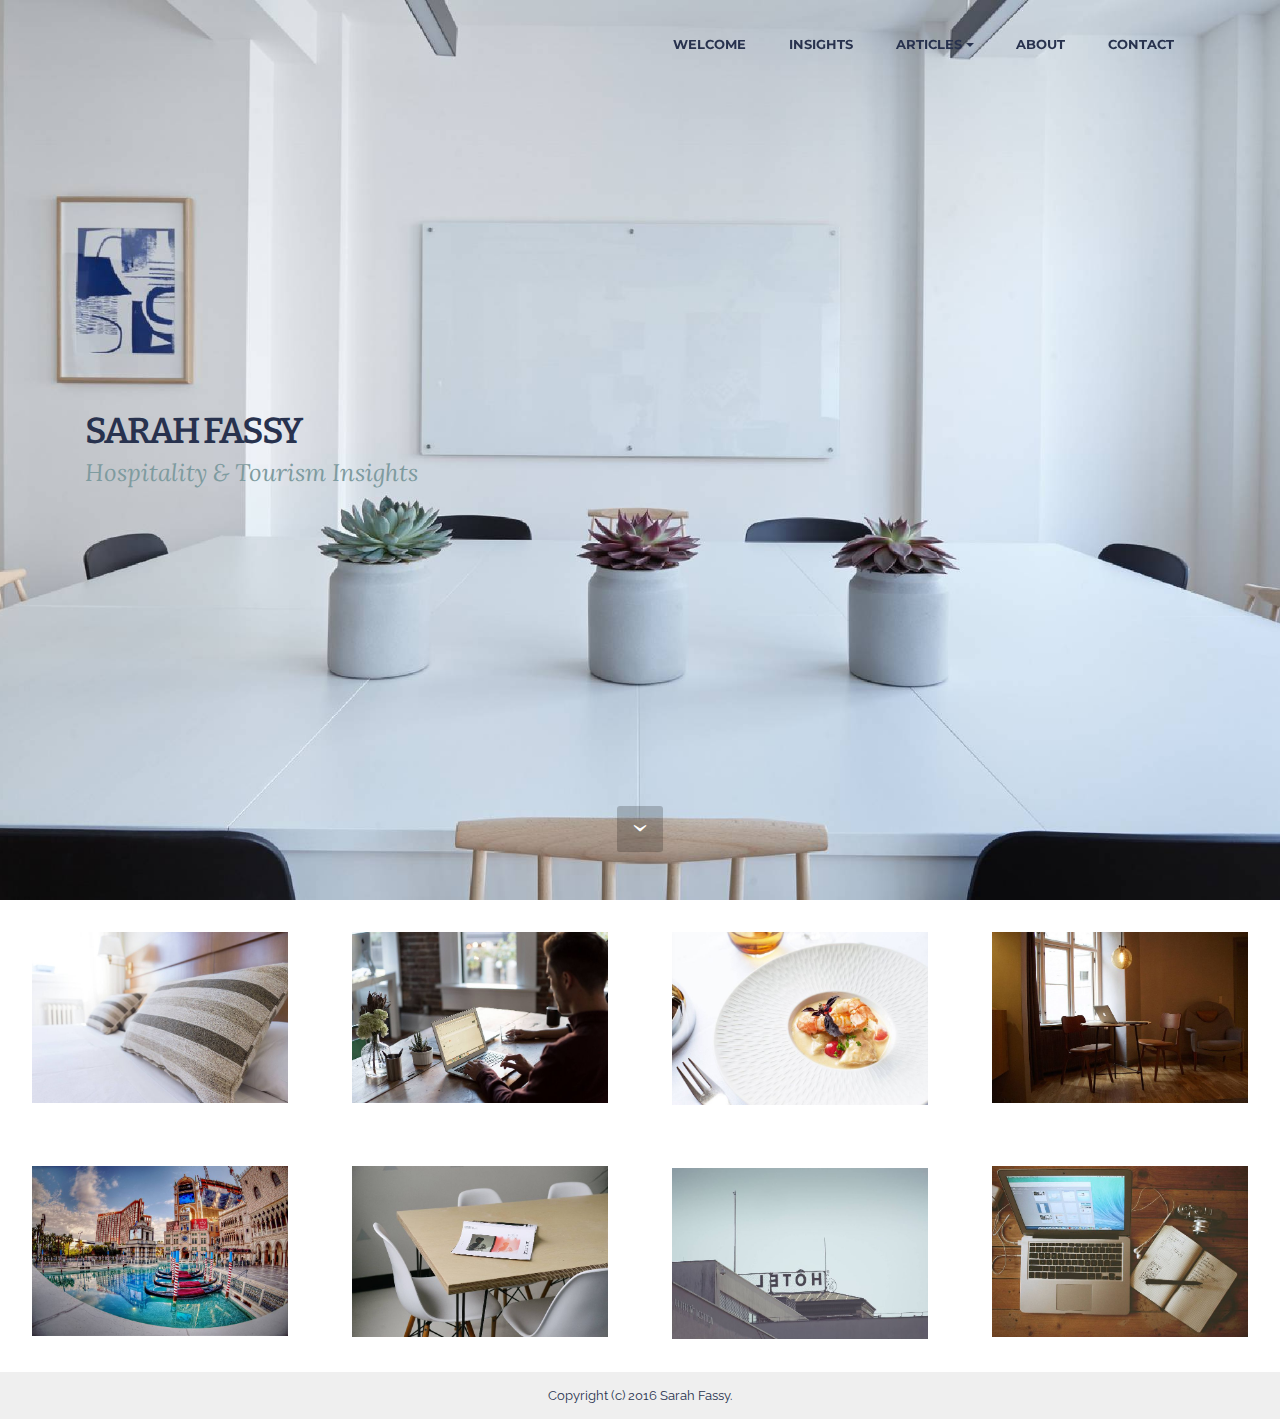
<file: Welcome.html>
<!DOCTYPE html>
<html>
<head>
  <!-- Site made with Mobirise Website Builder v3.12.1, https://mobirise.com -->
  <meta charset="UTF-8">
  <meta http-equiv="X-UA-Compatible" content="IE=edge">
  <meta name="generator" content="Mobirise v3.12.1, mobirise.com">
  <meta name="viewport" content="width=device-width, initial-scale=1">
  <link rel="shortcut icon" href="assets/images/photo-pro-128x128.png" type="image/x-icon">
  <meta name="description" content="Welcome">
  <title>Welcome</title>
  <link rel="stylesheet" href="https://fonts.googleapis.com/css?family=Lora:400,700,400italic,700italic&amp;subset=latin">
  <link rel="stylesheet" href="https://fonts.googleapis.com/css?family=Montserrat:400,700">
  <link rel="stylesheet" href="https://fonts.googleapis.com/css?family=Raleway:100,100i,200,200i,300,300i,400,400i,500,500i,600,600i,700,700i,800,800i,900,900i">
  <link rel="stylesheet" href="assets/bootstrap-material-design-font/css/material.css">
  <link rel="stylesheet" href="assets/et-line-font-plugin/style.css">
  <link rel="stylesheet" href="assets/tether/tether.min.css">
  <link rel="stylesheet" href="assets/bootstrap/css/bootstrap.min.css">
  <link rel="stylesheet" href="assets/dropdown/css/style.css">
  <link rel="stylesheet" href="assets/animate.css/animate.min.css">
  <link rel="stylesheet" href="assets/theme/css/style.css">
  <link rel="stylesheet" href="assets/mobirise-gallery/style.css">
  <link rel="stylesheet" href="assets/mobirise/css/mbr-additional.css" type="text/css">
  
  
  
</head>
<body>
<section id="ext_menu-2a">

    <nav class="navbar navbar-dropdown bg-color transparent navbar-fixed-top">
        <div class="container">

            <div class="mbr-table">
                <div class="mbr-table-cell">

                    <div class="navbar-brand">
                        
                        <a class="navbar-caption text-white" href="Vision.html"></a>
                    </div>

                </div>
                <div class="mbr-table-cell">

                    <button class="navbar-toggler pull-xs-right hidden-md-up" type="button" data-toggle="collapse" data-target="#exCollapsingNavbar">
                        <div class="hamburger-icon"></div>
                    </button>

                    <ul class="nav-dropdown collapse pull-xs-right nav navbar-nav navbar-toggleable-sm" id="exCollapsingNavbar"><li class="nav-item"><a class="nav-link link" href="Welcome.html"></a></li><li class="nav-item dropdown"><a class="nav-link link" href="Welcome.html" aria-expanded="false">WELCOME</a></li><li class="nav-item"><a class="nav-link link" href="Insights.html" aria-expanded="false">INSIGHTS</a></li><li class="nav-item dropdown"><a class="nav-link link dropdown-toggle" href="Insights.html" aria-expanded="false" data-toggle="dropdown-submenu">ARTICLES</a><div class="dropdown-menu"><a class="dropdown-item" href="Airbnb.html">AIRBNB</a></div></li><li class="nav-item"><a class="nav-link link" href="About.html">ABOUT</a></li><li class="nav-item"><a class="nav-link link" href="Contact.html">CONTACT</a></li></ul>
                    <button hidden="" class="navbar-toggler navbar-close" type="button" data-toggle="collapse" data-target="#exCollapsingNavbar">
                        <div class="close-icon"></div>
                    </button>

                </div>
            </div>

        </div>
    </nav>

</section>

<section class="engine"><a rel="external" href="https://mobirise.com">Mobirise Web Page Generator</a></section><section class="mbr-section mbr-section-hero mbr-section-full mbr-section-with-arrow mbr-after-navbar" id="header1-9" style="background-image: url(assets/images/mbr-4-2000x1333.jpg);">

    

    <div class="mbr-table-cell">

        <div class="container">
            <div class="row">
                <div class="mbr-section col-md-10">

                    <h1 class="mbr-section-title display-1"><br>SARAH FASSY<br></h1>
                    <p class="mbr-section-lead lead">Hospitality &amp; Tourism Insights &nbsp;</p>
                    
                </div>
            </div>
        </div>
    </div>

    <div class="mbr-arrow mbr-arrow-floating" aria-hidden="true"><a href="#gallery1-o"><i class="mbr-arrow-icon"></i></a></div>

</section>

<section class="mbr-gallery mbr-section mbr-section-nopadding mbr-slider-carousel" id="gallery1-o" data-filter="false" style="background-color: rgb(255, 255, 255); padding-top: 0rem; padding-bottom: 0rem;">
    <!-- Filter -->
    

    <!-- Gallery -->
    <div class="mbr-gallery-row">
        <div class=" mbr-gallery-layout-default">
            <div>
                <div>
                    <div class="mbr-gallery-item mbr-gallery-item__mobirise3 mbr-gallery-item--p2" data-tags="Responsive" data-video-url="false">
                        <div href="#lb-gallery1-o" data-slide-to="0" data-toggle="modal">
                            
                            

                            <img alt="" src="assets/images/mbr-12-2000x1333-800x533.jpg">
                            
                            <span class="icon-focus"></span>
                            
                        </div>
                    </div><div class="mbr-gallery-item mbr-gallery-item__mobirise3 mbr-gallery-item--p2" data-tags="Creative" data-video-url="false">
                        <div href="#lb-gallery1-o" data-slide-to="1" data-toggle="modal">
                            
                            

                            <img alt="" src="assets/images/coworkers-small.jpg">
                            
                            <span class="icon-focus"></span>
                            
                        </div>
                    </div><div class="mbr-gallery-item mbr-gallery-item__mobirise3 mbr-gallery-item--p2" data-tags="Awesome" data-video-url="false">
                        <div href="#lb-gallery1-o" data-slide-to="2" data-toggle="modal">
                            
                            

                            <img alt="" src="assets/images/mbr-2000x1350-800x540.jpg">
                            
                            <span class="icon-focus"></span>
                            
                        </div>
                    </div><div class="mbr-gallery-item mbr-gallery-item__mobirise3 mbr-gallery-item--p2" data-tags="Awesome" data-video-url="false">
                        <div href="#lb-gallery1-o" data-slide-to="3" data-toggle="modal">
                            
                            

                            <img alt="" src="assets/images/room-laptop-small.jpg">
                            
                            <span class="icon-focus"></span>
                            
                        </div>
                    </div><div class="mbr-gallery-item mbr-gallery-item__mobirise3 mbr-gallery-item--p2" data-tags="Animated" data-video-url="false">
                        <div href="#lb-gallery1-o" data-slide-to="4" data-toggle="modal">
                            
                            

                            <img alt="" src="assets/images/mbr-2000x1325-800x530.jpg">
                            
                            <span class="icon-focus"></span>
                            
                        </div>
                    </div><div class="mbr-gallery-item mbr-gallery-item__mobirise3 mbr-gallery-item--p2" data-tags="Beautiful" data-video-url="false">
                        <div href="#lb-gallery1-o" data-slide-to="5" data-toggle="modal">
                            
                            

                            <img alt="" src="assets/images/table-small.jpg">
                            
                            <span class="icon-focus"></span>
                            
                        </div>
                    </div><div class="mbr-gallery-item mbr-gallery-item__mobirise3 mbr-gallery-item--p2" data-tags="Animated" data-video-url="false">
                        <div href="#lb-gallery1-o" data-slide-to="6" data-toggle="modal">
                            
                            

                            <img alt="" src="assets/images/desktop-small.jpg">
                            
                            <span class="icon-focus"></span>
                            
                        </div>
                    </div><div class="mbr-gallery-item mbr-gallery-item__mobirise3 mbr-gallery-item--p2" data-tags="Animated" data-video-url="false">
                        <div href="#lb-gallery1-o" data-slide-to="7" data-toggle="modal">
                            
                            

                            <img alt="" src="assets/images/mbr-2000x1339-800x535.jpg">
                            
                            <span class="icon-focus"></span>
                            
                        </div>
                    </div>
                </div>
            </div>
            <div class="clearfix"></div>
        </div>
    </div>

    <!-- Lightbox -->
    <div data-app-prevent-settings="" class="mbr-slider modal fade carousel slide" tabindex="-1" data-keyboard="true" data-interval="false" id="lb-gallery1-o">
        <div class="modal-dialog">
            <div class="modal-content">
                <div class="modal-body">
                    <ol class="carousel-indicators">
                        <li data-app-prevent-settings="" data-target="#lb-gallery1-o" data-slide-to="0"></li><li data-app-prevent-settings="" data-target="#lb-gallery1-o" data-slide-to="1"></li><li data-app-prevent-settings="" data-target="#lb-gallery1-o" data-slide-to="2"></li><li data-app-prevent-settings="" data-target="#lb-gallery1-o" data-slide-to="3"></li><li data-app-prevent-settings="" data-target="#lb-gallery1-o" class=" active" data-slide-to="4"></li><li data-app-prevent-settings="" data-target="#lb-gallery1-o" data-slide-to="5"></li><li data-app-prevent-settings="" data-target="#lb-gallery1-o" data-slide-to="6"></li><li data-app-prevent-settings="" data-target="#lb-gallery1-o" data-slide-to="7"></li>
                    </ol>
                    <div class="carousel-inner">
                        <div class="carousel-item">
                            <img alt="" src="assets/images/mbr-12-2000x1333.jpg">
                        </div><div class="carousel-item">
                            <img alt="" src="assets/images/coworkers.jpg">
                        </div><div class="carousel-item">
                            <img alt="" src="assets/images/mbr-2000x1350.jpg">
                        </div><div class="carousel-item">
                            <img alt="" src="assets/images/room-laptop.jpg">
                        </div><div class="carousel-item active">
                            <img alt="" src="assets/images/mbr-2000x1325.jpg">
                        </div><div class="carousel-item">
                            <img alt="" src="assets/images/table.jpg">
                        </div><div class="carousel-item">
                            <img alt="" src="assets/images/desktop.jpg">
                        </div><div class="carousel-item">
                            <img alt="" src="assets/images/mbr-2000x1339.jpg">
                        </div>
                    </div>
                    <a class="left carousel-control" role="button" data-slide="prev" href="#lb-gallery1-o">
                        <span class="icon-prev" aria-hidden="true"></span>
                        <span class="sr-only">Previous</span>
                    </a>
                    <a class="right carousel-control" role="button" data-slide="next" href="#lb-gallery1-o">
                        <span class="icon-next" aria-hidden="true"></span>
                        <span class="sr-only">Next</span>
                    </a>

                    <a class="close" href="#" role="button" data-dismiss="modal">
                        <span aria-hidden="true">×</span>
                        <span class="sr-only">Close</span>
                    </a>
                </div>
            </div>
        </div>
    </div>
</section>

<footer class="mbr-small-footer mbr-section mbr-section-nopadding" id="footer1-37" style="background-color: rgb(239, 239, 239); padding-top: 0.875rem; padding-bottom: 0.875rem;">
    
    <div class="container">
        <p class="text-xs-center">Copyright (c) 2016 Sarah Fassy.</p>
    </div>
</footer>


  <script src="assets/web/assets/jquery/jquery.min.js"></script>
  <script src="assets/tether/tether.min.js"></script>
  <script src="assets/bootstrap/js/bootstrap.min.js"></script>
  <script src="assets/smooth-scroll/smooth-scroll.js"></script>
  <script src="assets/dropdown/js/script.min.js"></script>
  <script src="assets/touch-swipe/jquery.touch-swipe.min.js"></script>
  <script src="assets/viewport-checker/jquery.viewportchecker.js"></script>
  <script src="assets/masonry/masonry.pkgd.min.js"></script>
  <script src="assets/imagesloaded/imagesloaded.pkgd.min.js"></script>
  <script src="assets/bootstrap-carousel-swipe/bootstrap-carousel-swipe.js"></script>
  <script src="assets/theme/js/script.js"></script>
  <script src="assets/mobirise-gallery/player.min.js"></script>
  <script src="assets/mobirise-gallery/script.js"></script>
  
  
  <input name="animation" type="hidden">
   <div id="scrollToTop" class="scrollToTop mbr-arrow-up"><a style="text-align: center;"><i class="mbr-arrow-up-icon"></i></a></div>
  </body>
</html>
</file>
<file: assets/bootstrap-material-design-font/css/material.css>
@font-face {
  font-family: 'Material-Design-Icons';
  src: url('../fonts/Material-Design-Icons.eot?3ocs8m');
  src: url('../fonts/Material-Design-Icons.eot?#iefix3ocs8m') format('embedded-opentype'), url('../fonts/Material-Design-Icons.woff?3ocs8m') format('woff'), url('../fonts/Material-Design-Icons.ttf?3ocs8m') format('truetype'), url('../fonts/Material-Design-Icons.svg?3ocs8m#Material-Design-Icons') format('svg');
  font-weight: normal;
  font-style: normal;
}
[class^="mdi-"],
[class*="mdi-"] {
  speak: none;
  display: inline-block;
  font-style: normal;
  font-variant:normal;
  font-weight:normal;
  /*font-size:24px;*/
  line-height:1;
  font-family:'Material-Design-Icons' !important;
  text-rendering: auto;
  
  -webkit-font-smoothing: antialiased;
  -moz-osx-font-smoothing: grayscale;
  -webkit-transform: translate(0, 0);
      -ms-transform: translate(0, 0);
          transform: translate(0, 0);
}
[class^="mdi-"]:before,
[class*="mdi-"]:before {
  display: inline-block;
  speak: none;
  text-decoration: inherit;
}
[class^="mdi-"].pull-left,
[class*="mdi-"].pull-left {
  margin-right: .3em;
}
[class^="mdi-"].pull-right,
[class*="mdi-"].pull-right {
  margin-left: .3em;
}
[class^="mdi-"].mdi-lg:before,
[class*="mdi-"].mdi-lg:before,
[class^="mdi-"].mdi-lg:after,
[class*="mdi-"].mdi-lg:after {
  font-size: 1.33333333em;
  line-height: 0.75em;
  vertical-align: -15%;
}
[class^="mdi-"].mdi-2x:before,
[class*="mdi-"].mdi-2x:before,
[class^="mdi-"].mdi-2x:after,
[class*="mdi-"].mdi-2x:after {
  font-size: 2em;
}
[class^="mdi-"].mdi-3x:before,
[class*="mdi-"].mdi-3x:before,
[class^="mdi-"].mdi-3x:after,
[class*="mdi-"].mdi-3x:after {
  font-size: 3em;
}
[class^="mdi-"].mdi-4x:before,
[class*="mdi-"].mdi-4x:before,
[class^="mdi-"].mdi-4x:after,
[class*="mdi-"].mdi-4x:after {
  font-size: 4em;
}
[class^="mdi-"].mdi-5x:before,
[class*="mdi-"].mdi-5x:before,
[class^="mdi-"].mdi-5x:after,
[class*="mdi-"].mdi-5x:after {
  font-size: 5em;
}
[class^="mdi-device-signal-cellular-"]:after,
[class^="mdi-device-battery-"]:after,
[class^="mdi-device-battery-charging-"]:after,
[class^="mdi-device-signal-cellular-connected-no-internet-"]:after,
[class^="mdi-device-signal-wifi-"]:after,
[class^="mdi-device-signal-wifi-statusbar-not-connected"]:after,
.mdi-device-network-wifi:after {
  opacity: .3;
  position: absolute;
  left: 0;
  top: 0;
  z-index: 1;
  display: inline-block;
  speak: none;
  text-decoration: inherit;
}
[class^="mdi-device-signal-cellular-"]:after {
  content: "\e758";
}
[class^="mdi-device-battery-"]:after {
  content: "\e735";
}
[class^="mdi-device-battery-charging-"]:after {
  content: "\e733";
}
[class^="mdi-device-signal-cellular-connected-no-internet-"]:after {
  content: "\e75d";
}
[class^="mdi-device-signal-wifi-"]:after,
.mdi-device-network-wifi:after {
  content: "\e765";
}
[class^="mdi-device-signal-wifi-statusbasr-not-connected"]:after {
  content: "\e8f7";
}
.mdi-device-signal-cellular-off:after,
.mdi-device-signal-cellular-null:after,
.mdi-device-signal-cellular-no-sim:after,
.mdi-device-signal-wifi-off:after,
.mdi-device-signal-wifi-4-bar:after,
.mdi-device-signal-cellular-4-bar:after,
.mdi-device-battery-alert:after,
.mdi-device-signal-cellular-connected-no-internet-4-bar:after,
.mdi-device-battery-std:after,
.mdi-device-battery-full .mdi-device-battery-unknown:after {
  content: "";
}
.mdi-fw {
  width: 1.28571429em;
  text-align: center;
}
.mdi-ul {
  padding-left: 0;
  margin-left: 2.14285714em;
  list-style-type: none;
}
.mdi-ul > li {
  position: relative;
}
.mdi-li {
  position: absolute;
  left: -2.14285714em;
  width: 2.14285714em;
  top: 0.14285714em;
  text-align: center;
}
.mdi-li.mdi-lg {
  left: -1.85714286em;
}
.mdi-border {
  padding: .2em .25em .15em;
  border: solid 0.08em #eeeeee;
  border-radius: .1em;
}
.mdi-spin {
  -webkit-animation: mdi-spin 2s infinite linear;
  animation: mdi-spin 2s infinite linear;
  -webkit-transform-origin: 50% 50%;
  -ms-transform-origin: 50% 50%;
      transform-origin: 50% 50%;
}
.mdi-pulse {
  -webkit-animation: mdi-spin 1s steps(8) infinite;
  animation: mdi-spin 1s steps(8) infinite;
  -webkit-transform-origin: 50% 50%;
  -ms-transform-origin: 50% 50%;
      transform-origin: 50% 50%;
}
@-webkit-keyframes mdi-spin {
  0% {
    -webkit-transform: rotate(0deg);
    transform: rotate(0deg);
  }
  100% {
    -webkit-transform: rotate(359deg);
    transform: rotate(359deg);
  }
}
@keyframes mdi-spin {
  0% {
    -webkit-transform: rotate(0deg);
    transform: rotate(0deg);
  }
  100% {
    -webkit-transform: rotate(359deg);
    transform: rotate(359deg);
  }
}
.mdi-rotate-90 {
  filter: progid:DXImageTransform.Microsoft.BasicImage(rotation=1);
  -webkit-transform: rotate(90deg);
  -ms-transform: rotate(90deg);
  transform: rotate(90deg);
}
.mdi-rotate-180 {
  filter: progid:DXImageTransform.Microsoft.BasicImage(rotation=2);
  -webkit-transform: rotate(180deg);
  -ms-transform: rotate(180deg);
  transform: rotate(180deg);
}
.mdi-rotate-270 {
  filter: progid:DXImageTransform.Microsoft.BasicImage(rotation=3);
  -webkit-transform: rotate(270deg);
  -ms-transform: rotate(270deg);
  transform: rotate(270deg);
}
.mdi-flip-horizontal {
  filter: progid:DXImageTransform.Microsoft.BasicImage(rotation=0, mirror=1);
  -webkit-transform: scale(-1, 1);
  -ms-transform: scale(-1, 1);
  transform: scale(-1, 1);
}
.mdi-flip-vertical {
  filter: progid:DXImageTransform.Microsoft.BasicImage(rotation=2, mirror=1);
  -webkit-transform: scale(1, -1);
  -ms-transform: scale(1, -1);
  transform: scale(1, -1);
}
:root .mdi-rotate-90,
:root .mdi-rotate-180,
:root .mdi-rotate-270,
:root .mdi-flip-horizontal,
:root .mdi-flip-vertical {
  -webkit-filter: none;
          filter: none;
}
.mdi-stack {
  position: relative;
  display: inline-block;
  width: 2em;
  height: 2em;
  line-height: 2em;
  vertical-align: middle;
}
.mdi-stack-1x,
.mdi-stack-2x {
  position: absolute;
  left: 0;
  width: 100%;
  text-align: center;
}
.mdi-stack-1x {
  line-height: inherit;
}
.mdi-stack-2x {
  font-size: 2em;
}
.mdi-inverse {
  color: #ffffff;
}
/* Start Icons */
.mdi-action-3d-rotation:before {
  content: "\e600";
}
.mdi-action-accessibility:before {
  content: "\e601";
}
.mdi-action-account-balance-wallet:before {
  content: "\e602";
}
.mdi-action-account-balance:before {
  content: "\e603";
}
.mdi-action-account-box:before {
  content: "\e604";
}
.mdi-action-account-child:before {
  content: "\e605";
}
.mdi-action-account-circle:before {
  content: "\e606";
}
.mdi-action-add-shopping-cart:before {
  content: "\e607";
}
.mdi-action-alarm-add:before {
  content: "\e608";
}
.mdi-action-alarm-off:before {
  content: "\e609";
}
.mdi-action-alarm-on:before {
  content: "\e60a";
}
.mdi-action-alarm:before {
  content: "\e60b";
}
.mdi-action-android:before {
  content: "\e60c";
}
.mdi-action-announcement:before {
  content: "\e60d";
}
.mdi-action-aspect-ratio:before {
  content: "\e60e";
}
.mdi-action-assessment:before {
  content: "\e60f";
}
.mdi-action-assignment-ind:before {
  content: "\e610";
}
.mdi-action-assignment-late:before {
  content: "\e611";
}
.mdi-action-assignment-return:before {
  content: "\e612";
}
.mdi-action-assignment-returned:before {
  content: "\e613";
}
.mdi-action-assignment-turned-in:before {
  content: "\e614";
}
.mdi-action-assignment:before {
  content: "\e615";
}
.mdi-action-autorenew:before {
  content: "\e616";
}
.mdi-action-backup:before {
  content: "\e617";
}
.mdi-action-book:before {
  content: "\e618";
}
.mdi-action-bookmark-outline:before {
  content: "\e619";
}
.mdi-action-bookmark:before {
  content: "\e61a";
}
.mdi-action-bug-report:before {
  content: "\e61b";
}
.mdi-action-cached:before {
  content: "\e61c";
}
.mdi-action-check-circle:before {
  content: "\e61d";
}
.mdi-action-class:before {
  content: "\e61e";
}
.mdi-action-credit-card:before {
  content: "\e61f";
}
.mdi-action-dashboard:before {
  content: "\e620";
}
.mdi-action-delete:before {
  content: "\e621";
}
.mdi-action-description:before {
  content: "\e622";
}
.mdi-action-dns:before {
  content: "\e623";
}
.mdi-action-done-all:before {
  content: "\e624";
}
.mdi-action-done:before {
  content: "\e625";
}
.mdi-action-event:before {
  content: "\e626";
}
.mdi-action-exit-to-app:before {
  content: "\e627";
}
.mdi-action-explore:before {
  content: "\e628";
}
.mdi-action-extension:before {
  content: "\e629";
}
.mdi-action-face-unlock:before {
  content: "\e62a";
}
.mdi-action-favorite-outline:before {
  content: "\e62b";
}
.mdi-action-favorite:before {
  content: "\e62c";
}
.mdi-action-find-in-page:before {
  content: "\e62d";
}
.mdi-action-find-replace:before {
  content: "\e62e";
}
.mdi-action-flip-to-back:before {
  content: "\e62f";
}
.mdi-action-flip-to-front:before {
  content: "\e630";
}
.mdi-action-get-app:before {
  content: "\e631";
}
.mdi-action-grade:before {
  content: "\e632";
}
.mdi-action-group-work:before {
  content: "\e633";
}
.mdi-action-help:before {
  content: "\e634";
}
.mdi-action-highlight-remove:before {
  content: "\e635";
}
.mdi-action-history:before {
  content: "\e636";
}
.mdi-action-home:before {
  content: "\e637";
}
.mdi-action-https:before {
  content: "\e638";
}
.mdi-action-info-outline:before {
  content: "\e639";
}
.mdi-action-info:before {
  content: "\e63a";
}
.mdi-action-input:before {
  content: "\e63b";
}
.mdi-action-invert-colors:before {
  content: "\e63c";
}
.mdi-action-label-outline:before {
  content: "\e63d";
}
.mdi-action-label:before {
  content: "\e63e";
}
.mdi-action-language:before {
  content: "\e63f";
}
.mdi-action-launch:before {
  content: "\e640";
}
.mdi-action-list:before {
  content: "\e641";
}
.mdi-action-lock-open:before {
  content: "\e642";
}
.mdi-action-lock-outline:before {
  content: "\e643";
}
.mdi-action-lock:before {
  content: "\e644";
}
.mdi-action-loyalty:before {
  content: "\e645";
}
.mdi-action-markunread-mailbox:before {
  content: "\e646";
}
.mdi-action-note-add:before {
  content: "\e647";
}
.mdi-action-open-in-browser:before {
  content: "\e648";
}
.mdi-action-open-in-new:before {
  content: "\e649";
}
.mdi-action-open-with:before {
  content: "\e64a";
}
.mdi-action-pageview:before {
  content: "\e64b";
}
.mdi-action-payment:before {
  content: "\e64c";
}
.mdi-action-perm-camera-mic:before {
  content: "\e64d";
}
.mdi-action-perm-contact-cal:before {
  content: "\e64e";
}
.mdi-action-perm-data-setting:before {
  content: "\e64f";
}
.mdi-action-perm-device-info:before {
  content: "\e650";
}
.mdi-action-perm-identity:before {
  content: "\e651";
}
.mdi-action-perm-media:before {
  content: "\e652";
}
.mdi-action-perm-phone-msg:before {
  content: "\e653";
}
.mdi-action-perm-scan-wifi:before {
  content: "\e654";
}
.mdi-action-picture-in-picture:before {
  content: "\e655";
}
.mdi-action-polymer:before {
  content: "\e656";
}
.mdi-action-print:before {
  content: "\e657";
}
.mdi-action-query-builder:before {
  content: "\e658";
}
.mdi-action-question-answer:before {
  content: "\e659";
}
.mdi-action-receipt:before {
  content: "\e65a";
}
.mdi-action-redeem:before {
  content: "\e65b";
}
.mdi-action-reorder:before {
  content: "\e65c";
}
.mdi-action-report-problem:before {
  content: "\e65d";
}
.mdi-action-restore:before {
  content: "\e65e";
}
.mdi-action-room:before {
  content: "\e65f";
}
.mdi-action-schedule:before {
  content: "\e660";
}
.mdi-action-search:before {
  content: "\e661";
}
.mdi-action-settings-applications:before {
  content: "\e662";
}
.mdi-action-settings-backup-restore:before {
  content: "\e663";
}
.mdi-action-settings-bluetooth:before {
  content: "\e664";
}
.mdi-action-settings-cell:before {
  content: "\e665";
}
.mdi-action-settings-display:before {
  content: "\e666";
}
.mdi-action-settings-ethernet:before {
  content: "\e667";
}
.mdi-action-settings-input-antenna:before {
  content: "\e668";
}
.mdi-action-settings-input-component:before {
  content: "\e669";
}
.mdi-action-settings-input-composite:before {
  content: "\e66a";
}
.mdi-action-settings-input-hdmi:before {
  content: "\e66b";
}
.mdi-action-settings-input-svideo:before {
  content: "\e66c";
}
.mdi-action-settings-overscan:before {
  content: "\e66d";
}
.mdi-action-settings-phone:before {
  content: "\e66e";
}
.mdi-action-settings-power:before {
  content: "\e66f";
}
.mdi-action-settings-remote:before {
  content: "\e670";
}
.mdi-action-settings-voice:before {
  content: "\e671";
}
.mdi-action-settings:before {
  content: "\e672";
}
.mdi-action-shop-two:before {
  content: "\e673";
}
.mdi-action-shop:before {
  content: "\e674";
}
.mdi-action-shopping-basket:before {
  content: "\e675";
}
.mdi-action-shopping-cart:before {
  content: "\e676";
}
.mdi-action-speaker-notes:before {
  content: "\e677";
}
.mdi-action-spellcheck:before {
  content: "\e678";
}
.mdi-action-star-rate:before {
  content: "\e679";
}
.mdi-action-stars:before {
  content: "\e67a";
}
.mdi-action-store:before {
  content: "\e67b";
}
.mdi-action-subject:before {
  content: "\e67c";
}
.mdi-action-supervisor-account:before {
  content: "\e67d";
}
.mdi-action-swap-horiz:before {
  content: "\e67e";
}
.mdi-action-swap-vert-circle:before {
  content: "\e67f";
}
.mdi-action-swap-vert:before {
  content: "\e680";
}
.mdi-action-system-update-tv:before {
  content: "\e681";
}
.mdi-action-tab-unselected:before {
  content: "\e682";
}
.mdi-action-tab:before {
  content: "\e683";
}
.mdi-action-theaters:before {
  content: "\e684";
}
.mdi-action-thumb-down:before {
  content: "\e685";
}
.mdi-action-thumb-up:before {
  content: "\e686";
}
.mdi-action-thumbs-up-down:before {
  content: "\e687";
}
.mdi-action-toc:before {
  content: "\e688";
}
.mdi-action-today:before {
  content: "\e689";
}
.mdi-action-track-changes:before {
  content: "\e68a";
}
.mdi-action-translate:before {
  content: "\e68b";
}
.mdi-action-trending-down:before {
  content: "\e68c";
}
.mdi-action-trending-neutral:before {
  content: "\e68d";
}
.mdi-action-trending-up:before {
  content: "\e68e";
}
.mdi-action-turned-in-not:before {
  content: "\e68f";
}
.mdi-action-turned-in:before {
  content: "\e690";
}
.mdi-action-verified-user:before {
  content: "\e691";
}
.mdi-action-view-agenda:before {
  content: "\e692";
}
.mdi-action-view-array:before {
  content: "\e693";
}
.mdi-action-view-carousel:before {
  content: "\e694";
}
.mdi-action-view-column:before {
  content: "\e695";
}
.mdi-action-view-day:before {
  content: "\e696";
}
.mdi-action-view-headline:before {
  content: "\e697";
}
.mdi-action-view-list:before {
  content: "\e698";
}
.mdi-action-view-module:before {
  content: "\e699";
}
.mdi-action-view-quilt:before {
  content: "\e69a";
}
.mdi-action-view-stream:before {
  content: "\e69b";
}
.mdi-action-view-week:before {
  content: "\e69c";
}
.mdi-action-visibility-off:before {
  content: "\e69d";
}
.mdi-action-visibility:before {
  content: "\e69e";
}
.mdi-action-wallet-giftcard:before {
  content: "\e69f";
}
.mdi-action-wallet-membership:before {
  content: "\e6a0";
}
.mdi-action-wallet-travel:before {
  content: "\e6a1";
}
.mdi-action-work:before {
  content: "\e6a2";
}
.mdi-alert-error:before {
  content: "\e6a3";
}
.mdi-alert-warning:before {
  content: "\e6a4";
}
.mdi-av-album:before {
  content: "\e6a5";
}
.mdi-av-closed-caption:before {
  content: "\e6a6";
}
.mdi-av-equalizer:before {
  content: "\e6a7";
}
.mdi-av-explicit:before {
  content: "\e6a8";
}
.mdi-av-fast-forward:before {
  content: "\e6a9";
}
.mdi-av-fast-rewind:before {
  content: "\e6aa";
}
.mdi-av-games:before {
  content: "\e6ab";
}
.mdi-av-hearing:before {
  content: "\e6ac";
}
.mdi-av-high-quality:before {
  content: "\e6ad";
}
.mdi-av-loop:before {
  content: "\e6ae";
}
.mdi-av-mic-none:before {
  content: "\e6af";
}
.mdi-av-mic-off:before {
  content: "\e6b0";
}
.mdi-av-mic:before {
  content: "\e6b1";
}
.mdi-av-movie:before {
  content: "\e6b2";
}
.mdi-av-my-library-add:before {
  content: "\e6b3";
}
.mdi-av-my-library-books:before {
  content: "\e6b4";
}
.mdi-av-my-library-music:before {
  content: "\e6b5";
}
.mdi-av-new-releases:before {
  content: "\e6b6";
}
.mdi-av-not-interested:before {
  content: "\e6b7";
}
.mdi-av-pause-circle-fill:before {
  content: "\e6b8";
}
.mdi-av-pause-circle-outline:before {
  content: "\e6b9";
}
.mdi-av-pause:before {
  content: "\e6ba";
}
.mdi-av-play-arrow:before {
  content: "\e6bb";
}
.mdi-av-play-circle-fill:before {
  content: "\e6bc";
}
.mdi-av-play-circle-outline:before {
  content: "\e6bd";
}
.mdi-av-play-shopping-bag:before {
  content: "\e6be";
}
.mdi-av-playlist-add:before {
  content: "\e6bf";
}
.mdi-av-queue-music:before {
  content: "\e6c0";
}
.mdi-av-queue:before {
  content: "\e6c1";
}
.mdi-av-radio:before {
  content: "\e6c2";
}
.mdi-av-recent-actors:before {
  content: "\e6c3";
}
.mdi-av-repeat-one:before {
  content: "\e6c4";
}
.mdi-av-repeat:before {
  content: "\e6c5";
}
.mdi-av-replay:before {
  content: "\e6c6";
}
.mdi-av-shuffle:before {
  content: "\e6c7";
}
.mdi-av-skip-next:before {
  content: "\e6c8";
}
.mdi-av-skip-previous:before {
  content: "\e6c9";
}
.mdi-av-snooze:before {
  content: "\e6ca";
}
.mdi-av-stop:before {
  content: "\e6cb";
}
.mdi-av-subtitles:before {
  content: "\e6cc";
}
.mdi-av-surround-sound:before {
  content: "\e6cd";
}
.mdi-av-timer:before {
  content: "\e6ce";
}
.mdi-av-video-collection:before {
  content: "\e6cf";
}
.mdi-av-videocam-off:before {
  content: "\e6d0";
}
.mdi-av-videocam:before {
  content: "\e6d1";
}
.mdi-av-volume-down:before {
  content: "\e6d2";
}
.mdi-av-volume-mute:before {
  content: "\e6d3";
}
.mdi-av-volume-off:before {
  content: "\e6d4";
}
.mdi-av-volume-up:before {
  content: "\e6d5";
}
.mdi-av-web:before {
  content: "\e6d6";
}
.mdi-communication-business:before {
  content: "\e6d7";
}
.mdi-communication-call-end:before {
  content: "\e6d8";
}
.mdi-communication-call-made:before {
  content: "\e6d9";
}
.mdi-communication-call-merge:before {
  content: "\e6da";
}
.mdi-communication-call-missed:before {
  content: "\e6db";
}
.mdi-communication-call-received:before {
  content: "\e6dc";
}
.mdi-communication-call-split:before {
  content: "\e6dd";
}
.mdi-communication-call:before {
  content: "\e6de";
}
.mdi-communication-chat:before {
  content: "\e6df";
}
.mdi-communication-clear-all:before {
  content: "\e6e0";
}
.mdi-communication-comment:before {
  content: "\e6e1";
}
.mdi-communication-contacts:before {
  content: "\e6e2";
}
.mdi-communication-dialer-sip:before {
  content: "\e6e3";
}
.mdi-communication-dialpad:before {
  content: "\e6e4";
}
.mdi-communication-dnd-on:before {
  content: "\e6e5";
}
.mdi-communication-email:before {
  content: "\e6e6";
}
.mdi-communication-forum:before {
  content: "\e6e7";
}
.mdi-communication-import-export:before {
  content: "\e6e8";
}
.mdi-communication-invert-colors-off:before {
  content: "\e6e9";
}
.mdi-communication-invert-colors-on:before {
  content: "\e6ea";
}
.mdi-communication-live-help:before {
  content: "\e6eb";
}
.mdi-communication-location-off:before {
  content: "\e6ec";
}
.mdi-communication-location-on:before {
  content: "\e6ed";
}
.mdi-communication-message:before {
  content: "\e6ee";
}
.mdi-communication-messenger:before {
  content: "\e6ef";
}
.mdi-communication-no-sim:before {
  content: "\e6f0";
}
.mdi-communication-phone:before {
  content: "\e6f1";
}
.mdi-communication-portable-wifi-off:before {
  content: "\e6f2";
}
.mdi-communication-quick-contacts-dialer:before {
  content: "\e6f3";
}
.mdi-communication-quick-contacts-mail:before {
  content: "\e6f4";
}
.mdi-communication-ring-volume:before {
  content: "\e6f5";
}
.mdi-communication-stay-current-landscape:before {
  content: "\e6f6";
}
.mdi-communication-stay-current-portrait:before {
  content: "\e6f7";
}
.mdi-communication-stay-primary-landscape:before {
  content: "\e6f8";
}
.mdi-communication-stay-primary-portrait:before {
  content: "\e6f9";
}
.mdi-communication-swap-calls:before {
  content: "\e6fa";
}
.mdi-communication-textsms:before {
  content: "\e6fb";
}
.mdi-communication-voicemail:before {
  content: "\e6fc";
}
.mdi-communication-vpn-key:before {
  content: "\e6fd";
}
.mdi-content-add-box:before {
  content: "\e6fe";
}
.mdi-content-add-circle-outline:before {
  content: "\e6ff";
}
.mdi-content-add-circle:before {
  content: "\e700";
}
.mdi-content-add:before {
  content: "\e701";
}
.mdi-content-archive:before {
  content: "\e702";
}
.mdi-content-backspace:before {
  content: "\e703";
}
.mdi-content-block:before {
  content: "\e704";
}
.mdi-content-clear:before {
  content: "\e705";
}
.mdi-content-content-copy:before {
  content: "\e706";
}
.mdi-content-content-cut:before {
  content: "\e707";
}
.mdi-content-content-paste:before {
  content: "\e708";
}
.mdi-content-create:before {
  content: "\e709";
}
.mdi-content-drafts:before {
  content: "\e70a";
}
.mdi-content-filter-list:before {
  content: "\e70b";
}
.mdi-content-flag:before {
  content: "\e70c";
}
.mdi-content-forward:before {
  content: "\e70d";
}
.mdi-content-gesture:before {
  content: "\e70e";
}
.mdi-content-inbox:before {
  content: "\e70f";
}
.mdi-content-link:before {
  content: "\e710";
}
.mdi-content-mail:before {
  content: "\e711";
}
.mdi-content-markunread:before {
  content: "\e712";
}
.mdi-content-redo:before {
  content: "\e713";
}
.mdi-content-remove-circle-outline:before {
  content: "\e714";
}
.mdi-content-remove-circle:before {
  content: "\e715";
}
.mdi-content-remove:before {
  content: "\e716";
}
.mdi-content-reply-all:before {
  content: "\e717";
}
.mdi-content-reply:before {
  content: "\e718";
}
.mdi-content-report:before {
  content: "\e719";
}
.mdi-content-save:before {
  content: "\e71a";
}
.mdi-content-select-all:before {
  content: "\e71b";
}
.mdi-content-send:before {
  content: "\e71c";
}
.mdi-content-sort:before {
  content: "\e71d";
}
.mdi-content-text-format:before {
  content: "\e71e";
}
.mdi-content-undo:before {
  content: "\e71f";
}
.mdi-editor-attach-file:before {
  content: "\e776";
}
.mdi-editor-attach-money:before {
  content: "\e777";
}
.mdi-editor-border-all:before {
  content: "\e778";
}
.mdi-editor-border-bottom:before {
  content: "\e779";
}
.mdi-editor-border-clear:before {
  content: "\e77a";
}
.mdi-editor-border-color:before {
  content: "\e77b";
}
.mdi-editor-border-horizontal:before {
  content: "\e77c";
}
.mdi-editor-border-inner:before {
  content: "\e77d";
}
.mdi-editor-border-left:before {
  content: "\e77e";
}
.mdi-editor-border-outer:before {
  content: "\e77f";
}
.mdi-editor-border-right:before {
  content: "\e780";
}
.mdi-editor-border-style:before {
  content: "\e781";
}
.mdi-editor-border-top:before {
  content: "\e782";
}
.mdi-editor-border-vertical:before {
  content: "\e783";
}
.mdi-editor-format-align-center:before {
  content: "\e784";
}
.mdi-editor-format-align-justify:before {
  content: "\e785";
}
.mdi-editor-format-align-left:before {
  content: "\e786";
}
.mdi-editor-format-align-right:before {
  content: "\e787";
}
.mdi-editor-format-bold:before {
  content: "\e788";
}
.mdi-editor-format-clear:before {
  content: "\e789";
}
.mdi-editor-format-color-fill:before {
  content: "\e78a";
}
.mdi-editor-format-color-reset:before {
  content: "\e78b";
}
.mdi-editor-format-color-text:before {
  content: "\e78c";
}
.mdi-editor-format-indent-decrease:before {
  content: "\e78d";
}
.mdi-editor-format-indent-increase:before {
  content: "\e78e";
}
.mdi-editor-format-italic:before {
  content: "\e78f";
}
.mdi-editor-format-line-spacing:before {
  content: "\e790";
}
.mdi-editor-format-list-bulleted:before {
  content: "\e791";
}
.mdi-editor-format-list-numbered:before {
  content: "\e792";
}
.mdi-editor-format-paint:before {
  content: "\e793";
}
.mdi-editor-format-quote:before {
  content: "\e794";
}
.mdi-editor-format-size:before {
  content: "\e795";
}
.mdi-editor-format-strikethrough:before {
  content: "\e796";
}
.mdi-editor-format-textdirection-l-to-r:before {
  content: "\e797";
}
.mdi-editor-format-textdirection-r-to-l:before {
  content: "\e798";
}
.mdi-editor-format-underline:before {
  content: "\e799";
}
.mdi-editor-functions:before {
  content: "\e79a";
}
.mdi-editor-insert-chart:before {
  content: "\e79b";
}
.mdi-editor-insert-comment:before {
  content: "\e79c";
}
.mdi-editor-insert-drive-file:before {
  content: "\e79d";
}
.mdi-editor-insert-emoticon:before {
  content: "\e79e";
}
.mdi-editor-insert-invitation:before {
  content: "\e79f";
}
.mdi-editor-insert-link:before {
  content: "\e7a0";
}
.mdi-editor-insert-photo:before {
  content: "\e7a1";
}
.mdi-editor-merge-type:before {
  content: "\e7a2";
}
.mdi-editor-mode-comment:before {
  content: "\e7a3";
}
.mdi-editor-mode-edit:before {
  content: "\e7a4";
}
.mdi-editor-publish:before {
  content: "\e7a5";
}
.mdi-editor-vertical-align-bottom:before {
  content: "\e7a6";
}
.mdi-editor-vertical-align-center:before {
  content: "\e7a7";
}
.mdi-editor-vertical-align-top:before {
  content: "\e7a8";
}
.mdi-editor-wrap-text:before {
  content: "\e7a9";
}
.mdi-file-attachment:before {
  content: "\e7aa";
}
.mdi-file-cloud-circle:before {
  content: "\e7ab";
}
.mdi-file-cloud-done:before {
  content: "\e7ac";
}
.mdi-file-cloud-download:before {
  content: "\e7ad";
}
.mdi-file-cloud-off:before {
  content: "\e7ae";
}
.mdi-file-cloud-queue:before {
  content: "\e7af";
}
.mdi-file-cloud-upload:before {
  content: "\e7b0";
}
.mdi-file-cloud:before {
  content: "\e7b1";
}
.mdi-file-file-download:before {
  content: "\e7b2";
}
.mdi-file-file-upload:before {
  content: "\e7b3";
}
.mdi-file-folder-open:before {
  content: "\e7b4";
}
.mdi-file-folder-shared:before {
  content: "\e7b5";
}
.mdi-file-folder:before {
  content: "\e7b6";
}
.mdi-device-access-alarm:before {
  content: "\e720";
}
.mdi-device-access-alarms:before {
  content: "\e721";
}
.mdi-device-access-time:before {
  content: "\e722";
}
.mdi-device-add-alarm:before {
  content: "\e723";
}
.mdi-device-airplanemode-off:before {
  content: "\e724";
}
.mdi-device-airplanemode-on:before {
  content: "\e725";
}
.mdi-device-battery-20:before {
  content: "\e726";
}
.mdi-device-battery-30:before {
  content: "\e727";
}
.mdi-device-battery-50:before {
  content: "\e728";
}
.mdi-device-battery-60:before {
  content: "\e729";
}
.mdi-device-battery-80:before {
  content: "\e72a";
}
.mdi-device-battery-90:before {
  content: "\e72b";
}
.mdi-device-battery-alert:before {
  content: "\e72c";
}
.mdi-device-battery-charging-20:before {
  content: "\e72d";
}
.mdi-device-battery-charging-30:before {
  content: "\e72e";
}
.mdi-device-battery-charging-50:before {
  content: "\e72f";
}
.mdi-device-battery-charging-60:before {
  content: "\e730";
}
.mdi-device-battery-charging-80:before {
  content: "\e731";
}
.mdi-device-battery-charging-90:before {
  content: "\e732";
}
.mdi-device-battery-charging-full:before {
  content: "\e733";
}
.mdi-device-battery-full:before {
  content: "\e734";
}
.mdi-device-battery-std:before {
  content: "\e735";
}
.mdi-device-battery-unknown:before {
  content: "\e736";
}
.mdi-device-bluetooth-connected:before {
  content: "\e737";
}
.mdi-device-bluetooth-disabled:before {
  content: "\e738";
}
.mdi-device-bluetooth-searching:before {
  content: "\e739";
}
.mdi-device-bluetooth:before {
  content: "\e73a";
}
.mdi-device-brightness-auto:before {
  content: "\e73b";
}
.mdi-device-brightness-high:before {
  content: "\e73c";
}
.mdi-device-brightness-low:before {
  content: "\e73d";
}
.mdi-device-brightness-medium:before {
  content: "\e73e";
}
.mdi-device-data-usage:before {
  content: "\e73f";
}
.mdi-device-developer-mode:before {
  content: "\e740";
}
.mdi-device-devices:before {
  content: "\e741";
}
.mdi-device-dvr:before {
  content: "\e742";
}
.mdi-device-gps-fixed:before {
  content: "\e743";
}
.mdi-device-gps-not-fixed:before {
  content: "\e744";
}
.mdi-device-gps-off:before {
  content: "\e745";
}
.mdi-device-location-disabled:before {
  content: "\e746";
}
.mdi-device-location-searching:before {
  content: "\e747";
}
.mdi-device-multitrack-audio:before {
  content: "\e748";
}
.mdi-device-network-cell:before {
  content: "\e749";
}
.mdi-device-network-wifi:before {
  content: "\e74a";
}
.mdi-device-nfc:before {
  content: "\e74b";
}
.mdi-device-now-wallpaper:before {
  content: "\e74c";
}
.mdi-device-now-widgets:before {
  content: "\e74d";
}
.mdi-device-screen-lock-landscape:before {
  content: "\e74e";
}
.mdi-device-screen-lock-portrait:before {
  content: "\e74f";
}
.mdi-device-screen-lock-rotation:before {
  content: "\e750";
}
.mdi-device-screen-rotation:before {
  content: "\e751";
}
.mdi-device-sd-storage:before {
  content: "\e752";
}
.mdi-device-settings-system-daydream:before {
  content: "\e753";
}
.mdi-device-signal-cellular-0-bar:before {
  content: "\e754";
}
.mdi-device-signal-cellular-1-bar:before {
  content: "\e755";
}
.mdi-device-signal-cellular-2-bar:before {
  content: "\e756";
}
.mdi-device-signal-cellular-3-bar:before {
  content: "\e757";
}
.mdi-device-signal-cellular-4-bar:before {
  content: "\e758";
}
.mdi-signal-wifi-statusbar-connected-no-internet-after:before {
  content: "\e8f6";
}
.mdi-device-signal-cellular-connected-no-internet-0-bar:before {
  content: "\e759";
}
.mdi-device-signal-cellular-connected-no-internet-1-bar:before {
  content: "\e75a";
}
.mdi-device-signal-cellular-connected-no-internet-2-bar:before {
  content: "\e75b";
}
.mdi-device-signal-cellular-connected-no-internet-3-bar:before {
  content: "\e75c";
}
.mdi-device-signal-cellular-connected-no-internet-4-bar:before {
  content: "\e75d";
}
.mdi-device-signal-cellular-no-sim:before {
  content: "\e75e";
}
.mdi-device-signal-cellular-null:before {
  content: "\e75f";
}
.mdi-device-signal-cellular-off:before {
  content: "\e760";
}
.mdi-device-signal-wifi-0-bar:before {
  content: "\e761";
}
.mdi-device-signal-wifi-1-bar:before {
  content: "\e762";
}
.mdi-device-signal-wifi-2-bar:before {
  content: "\e763";
}
.mdi-device-signal-wifi-3-bar:before {
  content: "\e764";
}
.mdi-device-signal-wifi-4-bar:before {
  content: "\e765";
}
.mdi-device-signal-wifi-off:before {
  content: "\e766";
}
.mdi-device-signal-wifi-statusbar-1-bar:before {
  content: "\e767";
}
.mdi-device-signal-wifi-statusbar-2-bar:before {
  content: "\e768";
}
.mdi-device-signal-wifi-statusbar-3-bar:before {
  content: "\e769";
}
.mdi-device-signal-wifi-statusbar-4-bar:before {
  content: "\e76a";
}
.mdi-device-signal-wifi-statusbar-connected-no-internet-:before {
  content: "\e76b";
}
.mdi-device-signal-wifi-statusbar-connected-no-internet:before {
  content: "\e76f";
}
.mdi-device-signal-wifi-statusbar-connected-no-internet-2:before {
  content: "\e76c";
}
.mdi-device-signal-wifi-statusbar-connected-no-internet-3:before {
  content: "\e76d";
}
.mdi-device-signal-wifi-statusbar-connected-no-internet-4:before {
  content: "\e76e";
}
.mdi-signal-wifi-statusbar-not-connected-after:before {
  content: "\e8f7";
}
.mdi-device-signal-wifi-statusbar-not-connected:before {
  content: "\e770";
}
.mdi-device-signal-wifi-statusbar-null:before {
  content: "\e771";
}
.mdi-device-storage:before {
  content: "\e772";
}
.mdi-device-usb:before {
  content: "\e773";
}
.mdi-device-wifi-lock:before {
  content: "\e774";
}
.mdi-device-wifi-tethering:before {
  content: "\e775";
}
.mdi-hardware-cast-connected:before {
  content: "\e7b7";
}
.mdi-hardware-cast:before {
  content: "\e7b8";
}
.mdi-hardware-computer:before {
  content: "\e7b9";
}
.mdi-hardware-desktop-mac:before {
  content: "\e7ba";
}
.mdi-hardware-desktop-windows:before {
  content: "\e7bb";
}
.mdi-hardware-dock:before {
  content: "\e7bc";
}
.mdi-hardware-gamepad:before {
  content: "\e7bd";
}
.mdi-hardware-headset-mic:before {
  content: "\e7be";
}
.mdi-hardware-headset:before {
  content: "\e7bf";
}
.mdi-hardware-keyboard-alt:before {
  content: "\e7c0";
}
.mdi-hardware-keyboard-arrow-down:before {
  content: "\e7c1";
}
.mdi-hardware-keyboard-arrow-left:before {
  content: "\e7c2";
}
.mdi-hardware-keyboard-arrow-right:before {
  content: "\e7c3";
}
.mdi-hardware-keyboard-arrow-up:before {
  content: "\e7c4";
}
.mdi-hardware-keyboard-backspace:before {
  content: "\e7c5";
}
.mdi-hardware-keyboard-capslock:before {
  content: "\e7c6";
}
.mdi-hardware-keyboard-control:before {
  content: "\e7c7";
}
.mdi-hardware-keyboard-hide:before {
  content: "\e7c8";
}
.mdi-hardware-keyboard-return:before {
  content: "\e7c9";
}
.mdi-hardware-keyboard-tab:before {
  content: "\e7ca";
}
.mdi-hardware-keyboard-voice:before {
  content: "\e7cb";
}
.mdi-hardware-keyboard:before {
  content: "\e7cc";
}
.mdi-hardware-laptop-chromebook:before {
  content: "\e7cd";
}
.mdi-hardware-laptop-mac:before {
  content: "\e7ce";
}
.mdi-hardware-laptop-windows:before {
  content: "\e7cf";
}
.mdi-hardware-laptop:before {
  content: "\e7d0";
}
.mdi-hardware-memory:before {
  content: "\e7d1";
}
.mdi-hardware-mouse:before {
  content: "\e7d2";
}
.mdi-hardware-phone-android:before {
  content: "\e7d3";
}
.mdi-hardware-phone-iphone:before {
  content: "\e7d4";
}
.mdi-hardware-phonelink-off:before {
  content: "\e7d5";
}
.mdi-hardware-phonelink:before {
  content: "\e7d6";
}
.mdi-hardware-security:before {
  content: "\e7d7";
}
.mdi-hardware-sim-card:before {
  content: "\e7d8";
}
.mdi-hardware-smartphone:before {
  content: "\e7d9";
}
.mdi-hardware-speaker:before {
  content: "\e7da";
}
.mdi-hardware-tablet-android:before {
  content: "\e7db";
}
.mdi-hardware-tablet-mac:before {
  content: "\e7dc";
}
.mdi-hardware-tablet:before {
  content: "\e7dd";
}
.mdi-hardware-tv:before {
  content: "\e7de";
}
.mdi-hardware-watch:before {
  content: "\e7df";
}
.mdi-image-add-to-photos:before {
  content: "\e7e0";
}
.mdi-image-adjust:before {
  content: "\e7e1";
}
.mdi-image-assistant-photo:before {
  content: "\e7e2";
}
.mdi-image-audiotrack:before {
  content: "\e7e3";
}
.mdi-image-blur-circular:before {
  content: "\e7e4";
}
.mdi-image-blur-linear:before {
  content: "\e7e5";
}
.mdi-image-blur-off:before {
  content: "\e7e6";
}
.mdi-image-blur-on:before {
  content: "\e7e7";
}
.mdi-image-brightness-1:before {
  content: "\e7e8";
}
.mdi-image-brightness-2:before {
  content: "\e7e9";
}
.mdi-image-brightness-3:before {
  content: "\e7ea";
}
.mdi-image-brightness-4:before {
  content: "\e7eb";
}
.mdi-image-brightness-5:before {
  content: "\e7ec";
}
.mdi-image-brightness-6:before {
  content: "\e7ed";
}
.mdi-image-brightness-7:before {
  content: "\e7ee";
}
.mdi-image-brush:before {
  content: "\e7ef";
}
.mdi-image-camera-alt:before {
  content: "\e7f0";
}
.mdi-image-camera-front:before {
  content: "\e7f1";
}
.mdi-image-camera-rear:before {
  content: "\e7f2";
}
.mdi-image-camera-roll:before {
  content: "\e7f3";
}
.mdi-image-camera:before {
  content: "\e7f4";
}
.mdi-image-center-focus-strong:before {
  content: "\e7f5";
}
.mdi-image-center-focus-weak:before {
  content: "\e7f6";
}
.mdi-image-collections:before {
  content: "\e7f7";
}
.mdi-image-color-lens:before {
  content: "\e7f8";
}
.mdi-image-colorize:before {
  content: "\e7f9";
}
.mdi-image-compare:before {
  content: "\e7fa";
}
.mdi-image-control-point-duplicate:before {
  content: "\e7fb";
}
.mdi-image-control-point:before {
  content: "\e7fc";
}
.mdi-image-crop-3-2:before {
  content: "\e7fd";
}
.mdi-image-crop-5-4:before {
  content: "\e7fe";
}
.mdi-image-crop-7-5:before {
  content: "\e7ff";
}
.mdi-image-crop-16-9:before {
  content: "\e800";
}
.mdi-image-crop-din:before {
  content: "\e801";
}
.mdi-image-crop-free:before {
  content: "\e802";
}
.mdi-image-crop-landscape:before {
  content: "\e803";
}
.mdi-image-crop-original:before {
  content: "\e804";
}
.mdi-image-crop-portrait:before {
  content: "\e805";
}
.mdi-image-crop-square:before {
  content: "\e806";
}
.mdi-image-crop:before {
  content: "\e807";
}
.mdi-image-dehaze:before {
  content: "\e808";
}
.mdi-image-details:before {
  content: "\e809";
}
.mdi-image-edit:before {
  content: "\e80a";
}
.mdi-image-exposure-minus-1:before {
  content: "\e80b";
}
.mdi-image-exposure-minus-2:before {
  content: "\e80c";
}
.mdi-image-exposure-plus-1:before {
  content: "\e80d";
}
.mdi-image-exposure-plus-2:before {
  content: "\e80e";
}
.mdi-image-exposure-zero:before {
  content: "\e80f";
}
.mdi-image-exposure:before {
  content: "\e810";
}
.mdi-image-filter-1:before {
  content: "\e811";
}
.mdi-image-filter-2:before {
  content: "\e812";
}
.mdi-image-filter-3:before {
  content: "\e813";
}
.mdi-image-filter-4:before {
  content: "\e814";
}
.mdi-image-filter-5:before {
  content: "\e815";
}
.mdi-image-filter-6:before {
  content: "\e816";
}
.mdi-image-filter-7:before {
  content: "\e817";
}
.mdi-image-filter-8:before {
  content: "\e818";
}
.mdi-image-filter-9-plus:before {
  content: "\e819";
}
.mdi-image-filter-9:before {
  content: "\e81a";
}
.mdi-image-filter-b-and-w:before {
  content: "\e81b";
}
.mdi-image-filter-center-focus:before {
  content: "\e81c";
}
.mdi-image-filter-drama:before {
  content: "\e81d";
}
.mdi-image-filter-frames:before {
  content: "\e81e";
}
.mdi-image-filter-hdr:before {
  content: "\e81f";
}
.mdi-image-filter-none:before {
  content: "\e820";
}
.mdi-image-filter-tilt-shift:before {
  content: "\e821";
}
.mdi-image-filter-vintage:before {
  content: "\e822";
}
.mdi-image-filter:before {
  content: "\e823";
}
.mdi-image-flare:before {
  content: "\e824";
}
.mdi-image-flash-auto:before {
  content: "\e825";
}
.mdi-image-flash-off:before {
  content: "\e826";
}
.mdi-image-flash-on:before {
  content: "\e827";
}
.mdi-image-flip:before {
  content: "\e828";
}
.mdi-image-gradient:before {
  content: "\e829";
}
.mdi-image-grain:before {
  content: "\e82a";
}
.mdi-image-grid-off:before {
  content: "\e82b";
}
.mdi-image-grid-on:before {
  content: "\e82c";
}
.mdi-image-hdr-off:before {
  content: "\e82d";
}
.mdi-image-hdr-on:before {
  content: "\e82e";
}
.mdi-image-hdr-strong:before {
  content: "\e82f";
}
.mdi-image-hdr-weak:before {
  content: "\e830";
}
.mdi-image-healing:before {
  content: "\e831";
}
.mdi-image-image-aspect-ratio:before {
  content: "\e832";
}
.mdi-image-image:before {
  content: "\e833";
}
.mdi-image-iso:before {
  content: "\e834";
}
.mdi-image-landscape:before {
  content: "\e835";
}
.mdi-image-leak-add:before {
  content: "\e836";
}
.mdi-image-leak-remove:before {
  content: "\e837";
}
.mdi-image-lens:before {
  content: "\e838";
}
.mdi-image-looks-3:before {
  content: "\e839";
}
.mdi-image-looks-4:before {
  content: "\e83a";
}
.mdi-image-looks-5:before {
  content: "\e83b";
}
.mdi-image-looks-6:before {
  content: "\e83c";
}
.mdi-image-looks-one:before {
  content: "\e83d";
}
.mdi-image-looks-two:before {
  content: "\e83e";
}
.mdi-image-looks:before {
  content: "\e83f";
}
.mdi-image-loupe:before {
  content: "\e840";
}
.mdi-image-movie-creation:before {
  content: "\e841";
}
.mdi-image-nature-people:before {
  content: "\e842";
}
.mdi-image-nature:before {
  content: "\e843";
}
.mdi-image-navigate-before:before {
  content: "\e844";
}
.mdi-image-navigate-next:before {
  content: "\e845";
}
.mdi-image-palette:before {
  content: "\e846";
}
.mdi-image-panorama-fisheye:before {
  content: "\e847";
}
.mdi-image-panorama-horizontal:before {
  content: "\e848";
}
.mdi-image-panorama-vertical:before {
  content: "\e849";
}
.mdi-image-panorama-wide-angle:before {
  content: "\e84a";
}
.mdi-image-panorama:before {
  content: "\e84b";
}
.mdi-image-photo-album:before {
  content: "\e84c";
}
.mdi-image-photo-camera:before {
  content: "\e84d";
}
.mdi-image-photo-library:before {
  content: "\e84e";
}
.mdi-image-photo:before {
  content: "\e84f";
}
.mdi-image-portrait:before {
  content: "\e850";
}
.mdi-image-remove-red-eye:before {
  content: "\e851";
}
.mdi-image-rotate-left:before {
  content: "\e852";
}
.mdi-image-rotate-right:before {
  content: "\e853";
}
.mdi-image-slideshow:before {
  content: "\e854";
}
.mdi-image-straighten:before {
  content: "\e855";
}
.mdi-image-style:before {
  content: "\e856";
}
.mdi-image-switch-camera:before {
  content: "\e857";
}
.mdi-image-switch-video:before {
  content: "\e858";
}
.mdi-image-tag-faces:before {
  content: "\e859";
}
.mdi-image-texture:before {
  content: "\e85a";
}
.mdi-image-timelapse:before {
  content: "\e85b";
}
.mdi-image-timer-3:before {
  content: "\e85c";
}
.mdi-image-timer-10:before {
  content: "\e85d";
}
.mdi-image-timer-auto:before {
  content: "\e85e";
}
.mdi-image-timer-off:before {
  content: "\e85f";
}
.mdi-image-timer:before {
  content: "\e860";
}
.mdi-image-tonality:before {
  content: "\e861";
}
.mdi-image-transform:before {
  content: "\e862";
}
.mdi-image-tune:before {
  content: "\e863";
}
.mdi-image-wb-auto:before {
  content: "\e864";
}
.mdi-image-wb-cloudy:before {
  content: "\e865";
}
.mdi-image-wb-incandescent:before {
  content: "\e866";
}
.mdi-image-wb-irradescent:before {
  content: "\e867";
}
.mdi-image-wb-sunny:before {
  content: "\e868";
}
.mdi-maps-beenhere:before {
  content: "\e869";
}
.mdi-maps-directions-bike:before {
  content: "\e86a";
}
.mdi-maps-directions-bus:before {
  content: "\e86b";
}
.mdi-maps-directions-car:before {
  content: "\e86c";
}
.mdi-maps-directions-ferry:before {
  content: "\e86d";
}
.mdi-maps-directions-subway:before {
  content: "\e86e";
}
.mdi-maps-directions-train:before {
  content: "\e86f";
}
.mdi-maps-directions-transit:before {
  content: "\e870";
}
.mdi-maps-directions-walk:before {
  content: "\e871";
}
.mdi-maps-directions:before {
  content: "\e872";
}
.mdi-maps-flight:before {
  content: "\e873";
}
.mdi-maps-hotel:before {
  content: "\e874";
}
.mdi-maps-layers-clear:before {
  content: "\e875";
}
.mdi-maps-layers:before {
  content: "\e876";
}
.mdi-maps-local-airport:before {
  content: "\e877";
}
.mdi-maps-local-atm:before {
  content: "\e878";
}
.mdi-maps-local-attraction:before {
  content: "\e879";
}
.mdi-maps-local-bar:before {
  content: "\e87a";
}
.mdi-maps-local-cafe:before {
  content: "\e87b";
}
.mdi-maps-local-car-wash:before {
  content: "\e87c";
}
.mdi-maps-local-convenience-store:before {
  content: "\e87d";
}
.mdi-maps-local-drink:before {
  content: "\e87e";
}
.mdi-maps-local-florist:before {
  content: "\e87f";
}
.mdi-maps-local-gas-station:before {
  content: "\e880";
}
.mdi-maps-local-grocery-store:before {
  content: "\e881";
}
.mdi-maps-local-hospital:before {
  content: "\e882";
}
.mdi-maps-local-hotel:before {
  content: "\e883";
}
.mdi-maps-local-laundry-service:before {
  content: "\e884";
}
.mdi-maps-local-library:before {
  content: "\e885";
}
.mdi-maps-local-mall:before {
  content: "\e886";
}
.mdi-maps-local-movies:before {
  content: "\e887";
}
.mdi-maps-local-offer:before {
  content: "\e888";
}
.mdi-maps-local-parking:before {
  content: "\e889";
}
.mdi-maps-local-pharmacy:before {
  content: "\e88a";
}
.mdi-maps-local-phone:before {
  content: "\e88b";
}
.mdi-maps-local-pizza:before {
  content: "\e88c";
}
.mdi-maps-local-play:before {
  content: "\e88d";
}
.mdi-maps-local-post-office:before {
  content: "\e88e";
}
.mdi-maps-local-print-shop:before {
  content: "\e88f";
}
.mdi-maps-local-restaurant:before {
  content: "\e890";
}
.mdi-maps-local-see:before {
  content: "\e891";
}
.mdi-maps-local-shipping:before {
  content: "\e892";
}
.mdi-maps-local-taxi:before {
  content: "\e893";
}
.mdi-maps-location-history:before {
  content: "\e894";
}
.mdi-maps-map:before {
  content: "\e895";
}
.mdi-maps-my-location:before {
  content: "\e896";
}
.mdi-maps-navigation:before {
  content: "\e897";
}
.mdi-maps-pin-drop:before {
  content: "\e898";
}
.mdi-maps-place:before {
  content: "\e899";
}
.mdi-maps-rate-review:before {
  content: "\e89a";
}
.mdi-maps-restaurant-menu:before {
  content: "\e89b";
}
.mdi-maps-satellite:before {
  content: "\e89c";
}
.mdi-maps-store-mall-directory:before {
  content: "\e89d";
}
.mdi-maps-terrain:before {
  content: "\e89e";
}
.mdi-maps-traffic:before {
  content: "\e89f";
}
.mdi-navigation-apps:before {
  content: "\e8a0";
}
.mdi-navigation-arrow-back:before {
  content: "\e8a1";
}
.mdi-navigation-arrow-drop-down-circle:before {
  content: "\e8a2";
}
.mdi-navigation-arrow-drop-down:before {
  content: "\e8a3";
}
.mdi-navigation-arrow-drop-up:before {
  content: "\e8a4";
}
.mdi-navigation-arrow-forward:before {
  content: "\e8a5";
}
.mdi-navigation-cancel:before {
  content: "\e8a6";
}
.mdi-navigation-check:before {
  content: "\e8a7";
}
.mdi-navigation-chevron-left:before {
  content: "\e8a8";
}
.mdi-navigation-chevron-right:before {
  content: "\e8a9";
}
.mdi-navigation-close:before {
  content: "\e8aa";
}
.mdi-navigation-expand-less:before {
  content: "\e8ab";
}
.mdi-navigation-expand-more:before {
  content: "\e8ac";
}
.mdi-navigation-fullscreen-exit:before {
  content: "\e8ad";
}
.mdi-navigation-fullscreen:before {
  content: "\e8ae";
}
.mdi-navigation-menu:before {
  content: "\e8af";
}
.mdi-navigation-more-horiz:before {
  content: "\e8b0";
}
.mdi-navigation-more-vert:before {
  content: "\e8b1";
}
.mdi-navigation-refresh:before {
  content: "\e8b2";
}
.mdi-navigation-unfold-less:before {
  content: "\e8b3";
}
.mdi-navigation-unfold-more:before {
  content: "\e8b4";
}
.mdi-notification-adb:before {
  content: "\e8b5";
}
.mdi-notification-bluetooth-audio:before {
  content: "\e8b6";
}
.mdi-notification-disc-full:before {
  content: "\e8b7";
}
.mdi-notification-dnd-forwardslash:before {
  content: "\e8b8";
}
.mdi-notification-do-not-disturb:before {
  content: "\e8b9";
}
.mdi-notification-drive-eta:before {
  content: "\e8ba";
}
.mdi-notification-event-available:before {
  content: "\e8bb";
}
.mdi-notification-event-busy:before {
  content: "\e8bc";
}
.mdi-notification-event-note:before {
  content: "\e8bd";
}
.mdi-notification-folder-special:before {
  content: "\e8be";
}
.mdi-notification-mms:before {
  content: "\e8bf";
}
.mdi-notification-more:before {
  content: "\e8c0";
}
.mdi-notification-network-locked:before {
  content: "\e8c1";
}
.mdi-notification-phone-bluetooth-speaker:before {
  content: "\e8c2";
}
.mdi-notification-phone-forwarded:before {
  content: "\e8c3";
}
.mdi-notification-phone-in-talk:before {
  content: "\e8c4";
}
.mdi-notification-phone-locked:before {
  content: "\e8c5";
}
.mdi-notification-phone-missed:before {
  content: "\e8c6";
}
.mdi-notification-phone-paused:before {
  content: "\e8c7";
}
.mdi-notification-play-download:before {
  content: "\e8c8";
}
.mdi-notification-play-install:before {
  content: "\e8c9";
}
.mdi-notification-sd-card:before {
  content: "\e8ca";
}
.mdi-notification-sim-card-alert:before {
  content: "\e8cb";
}
.mdi-notification-sms-failed:before {
  content: "\e8cc";
}
.mdi-notification-sms:before {
  content: "\e8cd";
}
.mdi-notification-sync-disabled:before {
  content: "\e8ce";
}
.mdi-notification-sync-problem:before {
  content: "\e8cf";
}
.mdi-notification-sync:before {
  content: "\e8d0";
}
.mdi-notification-system-update:before {
  content: "\e8d1";
}
.mdi-notification-tap-and-play:before {
  content: "\e8d2";
}
.mdi-notification-time-to-leave:before {
  content: "\e8d3";
}
.mdi-notification-vibration:before {
  content: "\e8d4";
}
.mdi-notification-voice-chat:before {
  content: "\e8d5";
}
.mdi-notification-vpn-lock:before {
  content: "\e8d6";
}
.mdi-social-cake:before {
  content: "\e8d7";
}
.mdi-social-domain:before {
  content: "\e8d8";
}
.mdi-social-group-add:before {
  content: "\e8d9";
}
.mdi-social-group:before {
  content: "\e8da";
}
.mdi-social-location-city:before {
  content: "\e8db";
}
.mdi-social-mood:before {
  content: "\e8dc";
}
.mdi-social-notifications-none:before {
  content: "\e8dd";
}
.mdi-social-notifications-off:before {
  content: "\e8de";
}
.mdi-social-notifications-on:before {
  content: "\e8df";
}
.mdi-social-notifications-paused:before {
  content: "\e8e0";
}
.mdi-social-notifications:before {
  content: "\e8e1";
}
.mdi-social-pages:before {
  content: "\e8e2";
}
.mdi-social-party-mode:before {
  content: "\e8e3";
}
.mdi-social-people-outline:before {
  content: "\e8e4";
}
.mdi-social-people:before {
  content: "\e8e5";
}
.mdi-social-person-add:before {
  content: "\e8e6";
}
.mdi-social-person-outline:before {
  content: "\e8e7";
}
.mdi-social-person:before {
  content: "\e8e8";
}
.mdi-social-plus-one:before {
  content: "\e8e9";
}
.mdi-social-poll:before {
  content: "\e8ea";
}
.mdi-social-public:before {
  content: "\e8eb";
}
.mdi-social-school:before {
  content: "\e8ec";
}
.mdi-social-share:before {
  content: "\e8ed";
}
.mdi-social-whatshot:before {
  content: "\e8ee";
}
.mdi-toggle-check-box-outline-blank:before {
  content: "\e8ef";
}
.mdi-toggle-check-box:before {
  content: "\e8f0";
}
.mdi-toggle-radio-button-off:before {
  content: "\e8f1";
}
.mdi-toggle-radio-button-on:before {
  content: "\e8f2";
}
.mdi-toggle-star-half:before {
  content: "\e8f3";
}
.mdi-toggle-star-outline:before {
  content: "\e8f4";
}
.mdi-toggle-star:before {
  content: "\e8f5";
}
</file>
<file: assets/et-line-font-plugin/style.css>
@font-face {
	font-family: 'et-line';
	src:url('fonts/et-line.eot');
	src:url('fonts/et-line.eot?#iefix') format('embedded-opentype'),
		url('fonts/et-line.woff') format('woff'),
		url('fonts/et-line.ttf') format('truetype'),
		url('fonts/et-line.svg#et-line') format('svg');
	font-weight: normal;
	font-style: normal;
}

/* Use the following CSS code if you want to use data attributes for inserting your icons */
.etl-icon, [data-icon]:before {
	font-family: 'et-line';
	content: attr(data-icon);
	speak: none;
	font-weight: normal;
	font-variant: normal;
	text-transform: none;
	line-height: 1;
	-webkit-font-smoothing: antialiased;
	-moz-osx-font-smoothing: grayscale;
	display:inline-block;
}

/* Use the following CSS code if you want to have a class per icon */
/*
Instead of a list of all class selectors,
you can use the generic selector below, but it's slower:
[class*="icon-"] {
*/
.icon-mobile, .icon-laptop, .icon-desktop, .icon-tablet, .icon-phone, .icon-document, .icon-documents, .icon-search, .icon-clipboard, .icon-newspaper, .icon-notebook, .icon-book-open, .icon-browser, .icon-calendar, .icon-presentation, .icon-picture, .icon-pictures, .icon-video, .icon-camera, .icon-printer, .icon-toolbox, .icon-briefcase, .icon-wallet, .icon-gift, .icon-bargraph, .icon-grid, .icon-expand, .icon-focus, .icon-edit, .icon-adjustments, .icon-ribbon, .icon-hourglass, .icon-lock, .icon-megaphone, .icon-shield, .icon-trophy, .icon-flag, .icon-map, .icon-puzzle, .icon-basket, .icon-envelope, .icon-streetsign, .icon-telescope, .icon-gears, .icon-key, .icon-paperclip, .icon-attachment, .icon-pricetags, .icon-lightbulb, .icon-layers, .icon-pencil, .icon-tools, .icon-tools-2, .icon-scissors, .icon-paintbrush, .icon-magnifying-glass, .icon-circle-compass, .icon-linegraph, .icon-mic, .icon-strategy, .icon-beaker, .icon-caution, .icon-recycle, .icon-anchor, .icon-profile-male, .icon-profile-female, .icon-bike, .icon-wine, .icon-hotairballoon, .icon-globe, .icon-genius, .icon-map-pin, .icon-dial, .icon-chat, .icon-heart, .icon-cloud, .icon-upload, .icon-download, .icon-target, .icon-hazardous, .icon-piechart, .icon-speedometer, .icon-global, .icon-compass, .icon-lifesaver, .icon-clock, .icon-aperture, .icon-quote, .icon-scope, .icon-alarmclock, .icon-refresh, .icon-happy, .icon-sad, .icon-facebook, .icon-twitter, .icon-googleplus, .icon-rss, .icon-tumblr, .icon-linkedin, .icon-dribbble {
	font-family: 'et-line';
	speak: none;
	font-style: normal;
	font-weight: normal;
	font-variant: normal;
	text-transform: none;
	line-height: 1;
	-webkit-font-smoothing: antialiased;
	-moz-osx-font-smoothing: grayscale;
	display:inline-block;
}
.icon-mobile:before {
	content: "\e000";
}
.icon-laptop:before {
	content: "\e001";
}
.icon-desktop:before {
	content: "\e002";
}
.icon-tablet:before {
	content: "\e003";
}
.icon-phone:before {
	content: "\e004";
}
.icon-document:before {
	content: "\e005";
}
.icon-documents:before {
	content: "\e006";
}
.icon-search:before {
	content: "\e007";
}
.icon-clipboard:before {
	content: "\e008";
}
.icon-newspaper:before {
	content: "\e009";
}
.icon-notebook:before {
	content: "\e00a";
}
.icon-book-open:before {
	content: "\e00b";
}
.icon-browser:before {
	content: "\e00c";
}
.icon-calendar:before {
	content: "\e00d";
}
.icon-presentation:before {
	content: "\e00e";
}
.icon-picture:before {
	content: "\e00f";
}
.icon-pictures:before {
	content: "\e010";
}
.icon-video:before {
	content: "\e011";
}
.icon-camera:before {
	content: "\e012";
}
.icon-printer:before {
	content: "\e013";
}
.icon-toolbox:before {
	content: "\e014";
}
.icon-briefcase:before {
	content: "\e015";
}
.icon-wallet:before {
	content: "\e016";
}
.icon-gift:before {
	content: "\e017";
}
.icon-bargraph:before {
	content: "\e018";
}
.icon-grid:before {
	content: "\e019";
}
.icon-expand:before {
	content: "\e01a";
}
.icon-focus:before {
	content: "\e01b";
}
.icon-edit:before {
	content: "\e01c";
}
.icon-adjustments:before {
	content: "\e01d";
}
.icon-ribbon:before {
	content: "\e01e";
}
.icon-hourglass:before {
	content: "\e01f";
}
.icon-lock:before {
	content: "\e020";
}
.icon-megaphone:before {
	content: "\e021";
}
.icon-shield:before {
	content: "\e022";
}
.icon-trophy:before {
	content: "\e023";
}
.icon-flag:before {
	content: "\e024";
}
.icon-map:before {
	content: "\e025";
}
.icon-puzzle:before {
	content: "\e026";
}
.icon-basket:before {
	content: "\e027";
}
.icon-envelope:before {
	content: "\e028";
}
.icon-streetsign:before {
	content: "\e029";
}
.icon-telescope:before {
	content: "\e02a";
}
.icon-gears:before {
	content: "\e02b";
}
.icon-key:before {
	content: "\e02c";
}
.icon-paperclip:before {
	content: "\e02d";
}
.icon-attachment:before {
	content: "\e02e";
}
.icon-pricetags:before {
	content: "\e02f";
}
.icon-lightbulb:before {
	content: "\e030";
}
.icon-layers:before {
	content: "\e031";
}
.icon-pencil:before {
	content: "\e032";
}
.icon-tools:before {
	content: "\e033";
}
.icon-tools-2:before {
	content: "\e034";
}
.icon-scissors:before {
	content: "\e035";
}
.icon-paintbrush:before {
	content: "\e036";
}
.icon-magnifying-glass:before {
	content: "\e037";
}
.icon-circle-compass:before {
	content: "\e038";
}
.icon-linegraph:before {
	content: "\e039";
}
.icon-mic:before {
	content: "\e03a";
}
.icon-strategy:before {
	content: "\e03b";
}
.icon-beaker:before {
	content: "\e03c";
}
.icon-caution:before {
	content: "\e03d";
}
.icon-recycle:before {
	content: "\e03e";
}
.icon-anchor:before {
	content: "\e03f";
}
.icon-profile-male:before {
	content: "\e040";
}
.icon-profile-female:before {
	content: "\e041";
}
.icon-bike:before {
	content: "\e042";
}
.icon-wine:before {
	content: "\e043";
}
.icon-hotairballoon:before {
	content: "\e044";
}
.icon-globe:before {
	content: "\e045";
}
.icon-genius:before {
	content: "\e046";
}
.icon-map-pin:before {
	content: "\e047";
}
.icon-dial:before {
	content: "\e048";
}
.icon-chat:before {
	content: "\e049";
}
.icon-heart:before {
	content: "\e04a";
}
.icon-cloud:before {
	content: "\e04b";
}
.icon-upload:before {
	content: "\e04c";
}
.icon-download:before {
	content: "\e04d";
}
.icon-target:before {
	content: "\e04e";
}
.icon-hazardous:before {
	content: "\e04f";
}
.icon-piechart:before {
	content: "\e050";
}
.icon-speedometer:before {
	content: "\e051";
}
.icon-global:before {
	content: "\e052";
}
.icon-compass:before {
	content: "\e053";
}
.icon-lifesaver:before {
	content: "\e054";
}
.icon-clock:before {
	content: "\e055";
}
.icon-aperture:before {
	content: "\e056";
}
.icon-quote:before {
	content: "\e057";
}
.icon-scope:before {
	content: "\e058";
}
.icon-alarmclock:before {
	content: "\e059";
}
.icon-refresh:before {
	content: "\e05a";
}
.icon-happy:before {
	content: "\e05b";
}
.icon-sad:before {
	content: "\e05c";
}
.icon-facebook:before {
	content: "\e05d";
}
.icon-twitter:before {
	content: "\e05e";
}
.icon-googleplus:before {
	content: "\e05f";
}
.icon-rss:before {
	content: "\e060";
}
.icon-tumblr:before {
	content: "\e061";
}
.icon-linkedin:before {
	content: "\e062";
}
.icon-dribbble:before {
	content: "\e063";
}
</file>
<file: assets/socicon/css/styles.css>
@charset "UTF-8";

@font-face {
  font-family: "socicon";
  src:url("../fonts/socicon.eot");
  src:url("../fonts/socicon.eot?#iefix") format("embedded-opentype"),
    url("../fonts/socicon.woff") format("woff"),
    url("../fonts/socicon.ttf") format("truetype"),
    url("../fonts/socicon.svg#socicon") format("svg");
  font-weight: normal;
  font-style: normal;

}

[data-icon]:before {
  font-family: "socicon" !important;
  content: attr(data-icon);
  font-style: normal !important;
  font-weight: normal !important;
  font-variant: normal !important;
  text-transform: none !important;
  speak: none;
  line-height: 1;
  -webkit-font-smoothing: antialiased;
  -moz-osx-font-smoothing: grayscale;
}

[class^="socicon-"]:before,
[class*=" socicon-"]:before {
  font-family: "socicon" !important;
  font-style: normal !important;
  font-weight: normal !important;
  font-variant: normal !important;
  text-transform: none !important;
  speak: none;
  line-height: 1;
  -webkit-font-smoothing: antialiased;
  -moz-osx-font-smoothing: grayscale;
}

.socicon-modelmayhem:before {
  content: "\e000";
}
.socicon-mixcloud:before {
  content: "\e001";
}
.socicon-drupal:before {
  content: "\e002";
}
.socicon-swarm:before {
  content: "\e003";
}
.socicon-istock:before {
  content: "\e004";
}
.socicon-yammer:before {
  content: "\e005";
}
.socicon-ello:before {
  content: "\e006";
}
.socicon-stackoverflow:before {
  content: "\e007";
}
.socicon-persona:before {
  content: "\e008";
}
.socicon-triplej:before {
  content: "\e009";
}
.socicon-houzz:before {
  content: "\e00a";
}
.socicon-rss:before {
  content: "\e00b";
}
.socicon-paypal:before {
  content: "\e00c";
}
.socicon-odnoklassniki:before {
  content: "\e00d";
}
.socicon-airbnb:before {
  content: "\e00e";
}
.socicon-periscope:before {
  content: "\e00f";
}
.socicon-outlook:before {
  content: "\e010";
}
.socicon-coderwall:before {
  content: "\e011";
}
.socicon-tripadvisor:before {
  content: "\e012";
}
.socicon-appnet:before {
  content: "\e013";
}
.socicon-goodreads:before {
  content: "\e014";
}
.socicon-tripit:before {
  content: "\e015";
}
.socicon-lanyrd:before {
  content: "\e016";
}
.socicon-slideshare:before {
  content: "\e017";
}
.socicon-buffer:before {
  content: "\e018";
}
.socicon-disqus:before {
  content: "\e019";
}
.socicon-vkontakte:before {
  content: "\e01a";
}
.socicon-whatsapp:before {
  content: "\e01b";
}
.socicon-patreon:before {
  content: "\e01c";
}
.socicon-storehouse:before {
  content: "\e01d";
}
.socicon-pocket:before {
  content: "\e01e";
}
.socicon-mail:before {
  content: "\e01f";
}
.socicon-blogger:before {
  content: "\e020";
}
.socicon-technorati:before {
  content: "\e021";
}
.socicon-reddit:before {
  content: "\e022";
}
.socicon-dribbble:before {
  content: "\e023";
}
.socicon-stumbleupon:before {
  content: "\e024";
}
.socicon-digg:before {
  content: "\e025";
}
.socicon-envato:before {
  content: "\e026";
}
.socicon-behance:before {
  content: "\e027";
}
.socicon-delicious:before {
  content: "\e028";
}
.socicon-deviantart:before {
  content: "\e029";
}
.socicon-forrst:before {
  content: "\e02a";
}
.socicon-play:before {
  content: "\e02b";
}
.socicon-zerply:before {
  content: "\e02c";
}
.socicon-wikipedia:before {
  content: "\e02d";
}
.socicon-apple:before {
  content: "\e02e";
}
.socicon-flattr:before {
  content: "\e02f";
}
.socicon-github:before {
  content: "\e030";
}
.socicon-renren:before {
  content: "\e031";
}
.socicon-friendfeed:before {
  content: "\e032";
}
.socicon-newsvine:before {
  content: "\e033";
}
.socicon-identica:before {
  content: "\e034";
}
.socicon-bebo:before {
  content: "\e035";
}
.socicon-zynga:before {
  content: "\e036";
}
.socicon-steam:before {
  content: "\e037";
}
.socicon-xbox:before {
  content: "\e038";
}
.socicon-windows:before {
  content: "\e039";
}
.socicon-qq:before {
  content: "\e03a";
}
.socicon-douban:before {
  content: "\e03b";
}
.socicon-meetup:before {
  content: "\e03c";
}
.socicon-playstation:before {
  content: "\e03d";
}
.socicon-android:before {
  content: "\e03e";
}
.socicon-snapchat:before {
  content: "\e03f";
}
.socicon-twitter:before {
  content: "\e040";
}
.socicon-facebook:before {
  content: "\e041";
}
.socicon-googleplus:before {
  content: "\e042";
}
.socicon-pinterest:before {
  content: "\e043";
}
.socicon-foursquare:before {
  content: "\e044";
}
.socicon-yahoo:before {
  content: "\e045";
}
.socicon-skype:before {
  content: "\e046";
}
.socicon-yelp:before {
  content: "\e047";
}
.socicon-feedburner:before {
  content: "\e048";
}
.socicon-linkedin:before {
  content: "\e049";
}
.socicon-viadeo:before {
  content: "\e04a";
}
.socicon-xing:before {
  content: "\e04b";
}
.socicon-myspace:before {
  content: "\e04c";
}
.socicon-soundcloud:before {
  content: "\e04d";
}
.socicon-spotify:before {
  content: "\e04e";
}
.socicon-grooveshark:before {
  content: "\e04f";
}
.socicon-lastfm:before {
  content: "\e050";
}
.socicon-youtube:before {
  content: "\e051";
}
.socicon-vimeo:before {
  content: "\e052";
}
.socicon-dailymotion:before {
  content: "\e053";
}
.socicon-vine:before {
  content: "\e054";
}
.socicon-flickr:before {
  content: "\e055";
}
.socicon-500px:before {
  content: "\e056";
}
.socicon-wordpress:before {
  content: "\e058";
}
.socicon-tumblr:before {
  content: "\e059";
}
.socicon-twitch:before {
  content: "\e05a";
}
.socicon-8tracks:before {
  content: "\e05b";
}
.socicon-amazon:before {
  content: "\e05c";
}
.socicon-icq:before {
  content: "\e05d";
}
.socicon-smugmug:before {
  content: "\e05e";
}
.socicon-ravelry:before {
  content: "\e05f";
}
.socicon-weibo:before {
  content: "\e060";
}
.socicon-baidu:before {
  content: "\e061";
}
.socicon-angellist:before {
  content: "\e062";
}
.socicon-ebay:before {
  content: "\e063";
}
.socicon-imdb:before {
  content: "\e064";
}
.socicon-stayfriends:before {
  content: "\e065";
}
.socicon-residentadvisor:before {
  content: "\e066";
}
.socicon-google:before {
  content: "\e067";
}
.socicon-yandex:before {
  content: "\e068";
}
.socicon-sharethis:before {
  content: "\e069";
}
.socicon-bandcamp:before {
  content: "\e06a";
}
.socicon-itunes:before {
  content: "\e06b";
}
.socicon-deezer:before {
  content: "\e06c";
}
.socicon-telegram:before {
  content: "\e06e";
}
.socicon-openid:before {
  content: "\e06f";
}
.socicon-amplement:before {
  content: "\e070";
}
.socicon-viber:before {
  content: "\e071";
}
.socicon-zomato:before {
  content: "\e072";
}
.socicon-draugiem:before {
  content: "\e074";
}
.socicon-endomodo:before {
  content: "\e075";
}
.socicon-filmweb:before {
  content: "\e076";
}
.socicon-stackexchange:before {
  content: "\e077";
}
.socicon-wykop:before {
  content: "\e078";
}
.socicon-teamspeak:before {
  content: "\e079";
}
.socicon-teamviewer:before {
  content: "\e07a";
}
.socicon-ventrilo:before {
  content: "\e07b";
}
.socicon-younow:before {
  content: "\e07c";
}
.socicon-raidcall:before {
  content: "\e07d";
}
.socicon-mumble:before {
  content: "\e07e";
}
.socicon-medium:before {
  content: "\e06d";
}
.socicon-bebee:before {
  content: "\e07f";
}
.socicon-hitbox:before {
  content: "\e080";
}
.socicon-reverbnation:before {
  content: "\e081";
}
.socicon-formulr:before {
  content: "\e082";
}
.socicon-instagram:before {
  content: "\e057";
}
.socicon-battlenet:before {
  content: "\e083";
}
.socicon-chrome:before {
  content: "\e084";
}
.socicon-discord:before {
  content: "\e086";
}
.socicon-issuu:before {
  content: "\e087";
}
.socicon-macos:before {
  content: "\e088";
}
.socicon-firefox:before {
  content: "\e089";
}
.socicon-opera:before {
  content: "\e08d";
}
.socicon-keybase:before {
  content: "\e090";
}
.socicon-alliance:before {
  content: "\e091";
}
.socicon-livejournal:before {
  content: "\e092";
}
.socicon-googlephotos:before {
  content: "\e093";
}
.socicon-horde:before {
  content: "\e094";
}
.socicon-etsy:before {
  content: "\e095";
}
.socicon-zapier:before {
  content: "\e096";
}
.socicon-google-scholar:before {
  content: "\e097";
}
.socicon-researchgate:before {
  content: "\e098";
}
.socicon-wechat:before {
  content: "\e099";
}
.socicon-strava:before {
  content: "\e09a";
}
.socicon-line:before {
  content: "\e09b";
}
.socicon-lyft:before {
  content: "\e09c";
}
.socicon-uber:before {
  content: "\e09d";
}
.socicon-songkick:before {
  content: "\e09e";
}
.socicon-viewbug:before {
  content: "\e09f";
}
.socicon-googlegroups:before {
  content: "\e0a0";
}
.socicon-quora:before {
  content: "\e073";
}
.socicon-diablo:before {
  content: "\e085";
}
.socicon-blizzard:before {
  content: "\e0a1";
}
.socicon-hearthstone:before {
  content: "\e08b";
}
.socicon-heroes:before {
  content: "\e08a";
}
.socicon-overwatch:before {
  content: "\e08c";
}
.socicon-warcraft:before {
  content: "\e08e";
}
.socicon-starcraft:before {
  content: "\e08f";
}
.socicon-beam:before {
  content: "\e0a2";
}
.socicon-curse:before {
  content: "\e0a3";
}
.socicon-player:before {
  content: "\e0a4";
}
.socicon-streamjar:before {
  content: "\e0a5";
}
.socicon-nintendo:before {
  content: "\e0a6";
}
.socicon-hellocoton:before {
  content: "\e0a7";
}
</file>
<file: assets/mobirise-gallery/style.css>
.mbr-gallery .icon {
  z-index: 100 !important;
}

.mbr-gallery .mbr-gallery-item>div:hover .icon-video,
.mbr-gallery .mbr-gallery-item>div:hover .icon-focus {
  opacity: 1;
}

.mbr-gallery .icon-video {
  color: white;
  opacity: 0;
  position: absolute;
  top: calc(50% - 24px);
  left: calc(50% - 27px);
  font-size: 3rem;
  transition: .2s opacity ease-in-out;
  z-index: 5;
}

.mbr-gallery .icon-video::before {
  color: white;
  content: "\e011";
  position: absolute;
}

.mbr-gallery .icon-focus {
  color: white;
  opacity: 0;
  position: absolute;
  top: calc(50% - 24px);
  left: calc(50% - 32px);
  font-size: 3rem !important;
  transition: .2s opacity ease-in-out;
  z-index: 5;
  font-family: 'et-line' !important;
}

.mbr-gallery .icon-focus::before {
  content: '\e01b';
  color: white;
  position: absolute;
}

.mbr-gallery .mbr-gallery-item {
  cursor: pointer;
}

.mbr-gallery .item-overlay {
  position: absolute;
  width: 60px;
  font-size: 60px;
  z-index: 10;
  height: 60px;
  top: calc(50% - 30px);
  left: calc(50% - 30px);
  cursor: pointer;
  z-index: 5;
}

.mbr-gallery .mbr-gallery-item> div::before {
  content: "";
  position: absolute;
  left: 0;
  top: 0;
  width: 100%;
  height: 100%;
  background: -webkit-linear-gradient(left, #554346, #45505b) !important;
  background: -moz-linear-gradient(left, #554346, #45505b) !important;
  background: -o-linear-gradient(left, #554346, #45505b) !important;
  background: -ms-linear-gradient(left, #554346, #45505b) !important;
  background: linear-gradient(left, #554346, #45505b) !important;
  opacity: 0;
  -webkit-transition: .2s opacity ease-in-out;
  transition: .2s opacity ease-in-out;
}

.mbr-gallery .mbr-gallery-item:hover> div::before {
  opacity: 0.5;
}

.mbr-gallery-row {
  padding-left: 0px;
  padding-right: 0px;
}

.mbr-gallery-item__hided {
  position: absolute !important;
  width: 0px !important;
  height: 0px;
  left: 0 !important;
  padding: 0 !important;
}

.mbr-gallery-item__hided img {
  display: none;
}

.mbr-gallery-item__hided span {
  display: none;
}

.mbr-gallery-filter {
  padding-top: 30px;
  padding-bottom: 30px;
  text-align: center;
}
.mbr-gallery-filter.gallery-filter__bg li{
 color: white;
}
.mbr-gallery-filter.gallery-filter__bg .active{
  color:black;
  background-color: white;
}

.mbr-gallery-filter ul {
  padding-left: 0px;
  display: inline-block;
  list-style: none;
  margin-bottom: 0px;
}

.mbr-gallery-filter li {
  font-size: 16px;
  font-family: 'Raleway';
  cursor: pointer;
  color: #242424;
  display: inline-block;
  padding: 9px 30px 9px 30px;
  border: 1px solid #e6e6e6;
  transition: all 0.3s ease-out;
}

.mbr-gallery-filter li:hover {
  background-color: #333333;
  color: #c39f76;
}

.mbr-gallery-filter li.active {
  color: white;
  background-color: #333333;
}

.mbr-gallery-filter li.active:hover {
  color: white;
  background-color: #333333;
}

.mbr-gallery-item> div {
  position: relative;
}

.mbr-gallery-item--p1 {
  padding: 1rem;
}

.mbr-gallery-item--p2 {
  padding: 2rem;
}

.mbr-gallery-item--p3 {
  padding: 3rem;
}

.mbr-gallery-item--p4 {
  padding: 4rem;
}

.mbr-gallery-item--p5 {
  padding: 5rem;
}

.mbr-gallery-item--p6 {
  padding: 6rem;
}
.mbr-gallery .mbr-gallery-item--p6, .mbr-gallery .mbr-gallery-item--p5,.mbr-gallery .mbr-gallery-item--p4{
    width:50%;
}
@media(max-width:992px){
     .mbr-gallery-item--p1 {
    padding: 1rem;
  }
  .mbr-gallery-item--p2 {
    padding: 2rem;
  }
  .mbr-gallery-item--p3 {
    padding: 3rem;
  }
  .mbr-gallery-item--p4 {
    padding: 3rem;
  }
  .mbr-gallery-item--p5 {
    padding: 3rem;
  }
  .mbr-gallery-item--p6 {
    padding: 3rem;
  }
}
.video-container .mbr-background-video iframe {
  width:100%;
  height:100%;
}
@media(max-width:992px) and (min-width:400px) {

  .mbr-gallery .mbr-gallery-item--p6, .mbr-gallery .mbr-gallery-item--p5, .mbr-gallery .mbr-gallery-item--p4, .mbr-gallery .mbr-gallery-item--p3, .mbr-gallery .mbr-gallery-item--p2 {
    width: 50%;
  }
}
@media(max-width:400px){
    .mbr-gallery .mbr-gallery-item--p6, .mbr-gallery .mbr-gallery-item--p5, .mbr-gallery .mbr-gallery-item--p4, .mbr-gallery-item--p3{
    width:100%;
}
}
</file>
<file: assets/mobirise/css/mbr-additional.css>
@import url(https://fonts.googleapis.com/css?family=Raleway:400,300,700);
@import url(https://fonts.googleapis.com/css?family=Roboto:400,300,700);
@import url(https://fonts.googleapis.com/css?family=Bitter:400,700);
@import url(https://fonts.googleapis.com/css?family=Lora:400,700);
@import url(https://fonts.googleapis.com/css?family=PT+Sans+Narrow:400,700);






body,
input,
textarea,
.mbr-company .list-group-text {
  font-family: 'Raleway', sans-serif;
}
.mbr-footer-content li,
.mbr-footer .mbr-contacts li {
  font-family: 'Raleway', sans-serif;
}
.btn,
.alert,
h1,
h2,
h3,
h4,
h5,
h6,
.h1,
.h2,
.h3,
.h4,
.h5,
.h6,
.display-1,
.display-2,
.display-3,
.display-4,
.mbr-figure .mbr-figure-caption,
.mbr-gallery-title,
.mbr-map [data-state-details],
.mbr-price {
  font-family: 'Bitter', serif;
}
.mbr-footer-content h1,
.mbr-footer .mbr-contacts h1,
.mbr-footer-content h2,
.mbr-footer .mbr-contacts h2,
.mbr-footer-content h3,
.mbr-footer .mbr-contacts h3,
.mbr-footer-content h4,
.mbr-footer .mbr-contacts h4,
.mbr-footer-content p strong,
.mbr-footer .mbr-contacts p strong,
.mbr-footer-content strong,
.mbr-footer .mbr-contacts strong {
  font-family: 'Bitter', serif;
}
.btn {
  border-radius: 1.6em;
}
.mbr-subscribe .btn {
  border-radius: 1.6em !important;
}
.btn-sm,
.lead a,
.lead blockquote,
.mbr-section-subtitle,
.mbr-section-hero .mbr-section-lead,
.mbr-cards .card-subtitle,
.mbr-testimonial .card-block {
  font-family: 'Lora', serif;
}
.mbr-author-name {
  font-family: 'Bitter', serif;
}
.mbr-author-desc {
  font-family: 'Lora', serif;
}
.mbr-plan-title {
  font-family: 'Bitter', serif;
}
.mbr-plan-subtitle,
.mbr-plan-price-desc {
  font-family: 'Lora', serif;
}
.bg-primary {
  background-color: #7c706b !important;
}
.bg-success {
  background-color: #7c706b !important;
}
.bg-info {
  background-color: #cccccc !important;
}
.bg-warning {
  background-color: #c0a375 !important;
}
.bg-danger {
  background-color: #f28281 !important;
}
.btn-primary {
  background-color: #7c706b;
  border-color: #7c706b;
  color: #ffffff;
}
.btn-primary:hover,
.btn-primary:focus,
.btn-primary.focus,
.btn-primary:active,
.btn-primary.active {
  color: #ffffff;
  background-color: #534b48;
  border-color: #534b48;
}
.btn-primary.disabled,
.btn-primary:disabled {
  color: #ffffff !important;
  background-color: #534b48 !important;
  border-color: #534b48 !important;
}
.btn-secondary {
  background-color: #7c706b;
  border-color: #7c706b;
  color: #ffffff;
}
.btn-secondary:hover,
.btn-secondary:focus,
.btn-secondary.focus,
.btn-secondary:active,
.btn-secondary.active {
  color: #ffffff;
  background-color: #534b48;
  border-color: #534b48;
}
.btn-secondary.disabled,
.btn-secondary:disabled {
  color: #ffffff !important;
  background-color: #534b48 !important;
  border-color: #534b48 !important;
}
.btn-info {
  background-color: #cccccc;
  border-color: #cccccc;
  color: #ffffff;
}
.btn-info:hover,
.btn-info:focus,
.btn-info.focus,
.btn-info:active,
.btn-info.active {
  color: #ffffff;
  background-color: #a6a6a6;
  border-color: #a6a6a6;
}
.btn-info.disabled,
.btn-info:disabled {
  color: #ffffff !important;
  background-color: #a6a6a6 !important;
  border-color: #a6a6a6 !important;
}
.btn-success {
  background-color: #7c706b;
  border-color: #7c706b;
  color: #ffffff;
}
.btn-success:hover,
.btn-success:focus,
.btn-success.focus,
.btn-success:active,
.btn-success.active {
  color: #ffffff;
  background-color: #534b48;
  border-color: #534b48;
}
.btn-success.disabled,
.btn-success:disabled {
  color: #ffffff !important;
  background-color: #534b48 !important;
  border-color: #534b48 !important;
}
.btn-warning {
  background-color: #c0a375;
  border-color: #c0a375;
  color: #ffffff;
}
.btn-warning:hover,
.btn-warning:focus,
.btn-warning.focus,
.btn-warning:active,
.btn-warning.active {
  color: #ffffff;
  background-color: #a07e49;
  border-color: #a07e49;
}
.btn-warning.disabled,
.btn-warning:disabled {
  color: #ffffff !important;
  background-color: #a07e49 !important;
  border-color: #a07e49 !important;
}
.btn-danger {
  background-color: #f28281;
  border-color: #f28281;
  color: #ffffff;
}
.btn-danger:hover,
.btn-danger:focus,
.btn-danger.focus,
.btn-danger:active,
.btn-danger.active {
  color: #ffffff;
  background-color: #eb3d3c;
  border-color: #eb3d3c;
}
.btn-danger.disabled,
.btn-danger:disabled {
  color: #ffffff !important;
  background-color: #eb3d3c !important;
  border-color: #eb3d3c !important;
}
.btn-primary-outline {
  background: none;
  border-color: #453f3c;
  color: #453f3c;
}
.btn-primary-outline:hover,
.btn-primary-outline:focus,
.btn-primary-outline.focus,
.btn-primary-outline:active,
.btn-primary-outline.active {
  color: #ffffff;
  background-color: #7c706b;
  border-color: #7c706b;
}
.btn-primary-outline.disabled,
.btn-primary-outline:disabled {
  color: #ffffff !important;
  background-color: #7c706b !important;
  border-color: #7c706b !important;
}
.btn-secondary-outline {
  background: none;
  border-color: #453f3c;
  color: #453f3c;
}
.btn-secondary-outline:hover,
.btn-secondary-outline:focus,
.btn-secondary-outline.focus,
.btn-secondary-outline:active,
.btn-secondary-outline.active {
  color: #ffffff;
  background-color: #7c706b;
  border-color: #7c706b;
}
.btn-secondary-outline.disabled,
.btn-secondary-outline:disabled {
  color: #ffffff !important;
  background-color: #7c706b !important;
  border-color: #7c706b !important;
}
.btn-info-outline {
  background: none;
  border-color: #999999;
  color: #999999;
}
.btn-info-outline:hover,
.btn-info-outline:focus,
.btn-info-outline.focus,
.btn-info-outline:active,
.btn-info-outline.active {
  color: #ffffff;
  background-color: #cccccc;
  border-color: #cccccc;
}
.btn-info-outline.disabled,
.btn-info-outline:disabled {
  color: #ffffff !important;
  background-color: #cccccc !important;
  border-color: #cccccc !important;
}
.btn-success-outline {
  background: none;
  border-color: #453f3c;
  color: #453f3c;
}
.btn-success-outline:hover,
.btn-success-outline:focus,
.btn-success-outline.focus,
.btn-success-outline:active,
.btn-success-outline.active {
  color: #ffffff;
  background-color: #7c706b;
  border-color: #7c706b;
}
.btn-success-outline.disabled,
.btn-success-outline:disabled {
  color: #ffffff !important;
  background-color: #7c706b !important;
  border-color: #7c706b !important;
}
.btn-warning-outline {
  background: none;
  border-color: #8e7041;
  color: #8e7041;
}
.btn-warning-outline:hover,
.btn-warning-outline:focus,
.btn-warning-outline.focus,
.btn-warning-outline:active,
.btn-warning-outline.active {
  color: #ffffff;
  background-color: #c0a375;
  border-color: #c0a375;
}
.btn-warning-outline.disabled,
.btn-warning-outline:disabled {
  color: #ffffff !important;
  background-color: #c0a375 !important;
  border-color: #c0a375 !important;
}
.btn-danger-outline {
  background: none;
  border-color: #e82625;
  color: #e82625;
}
.btn-danger-outline:hover,
.btn-danger-outline:focus,
.btn-danger-outline.focus,
.btn-danger-outline:active,
.btn-danger-outline.active {
  color: #ffffff;
  background-color: #f28281;
  border-color: #f28281;
}
.btn-danger-outline.disabled,
.btn-danger-outline:disabled {
  color: #ffffff !important;
  background-color: #f28281 !important;
  border-color: #f28281 !important;
}
.text-primary {
  color: #7c706b !important;
}
.text-success {
  color: #7c706b !important;
}
.text-info {
  color: #cccccc !important;
}
.text-warning {
  color: #c0a375 !important;
}
.text-danger {
  color: #f28281 !important;
}
.alert-success {
  background-color: #7c706b;
}
.alert-info {
  background-color: #cccccc;
}
.alert-warning {
  background-color: #c0a375;
}
.alert-danger {
  background-color: #f28281;
}
.btn-social {
  border-color: #7c706b;
}
.btn-social:hover {
  background: #7c706b;
}
.mbr-company .list-group-item.active .list-group-text {
  color: #7c706b;
}
.mbr-footer p a,
.mbr-footer ul a {
  color: #7c706b;
}
.mbr-footer-content li::before,
.mbr-footer .mbr-contacts li::before {
  background: #7c706b;
}
.mbr-footer-content li a:hover,
.mbr-footer .mbr-contacts li a:hover {
  color: #7c706b;
}
.lead a,
.lead a:hover {
  color: #7c706b;
}
.lead blockquote {
  border-color: #7c706b;
}
.mbr-plan-header.bg-primary .mbr-plan-subtitle,
.mbr-plan-header.bg-primary .mbr-plan-price-desc {
  color: #b9b1ae;
}
.mbr-plan-header.bg-success .mbr-plan-subtitle,
.mbr-plan-header.bg-success .mbr-plan-price-desc {
  color: #b9b1ae;
}
.mbr-plan-header.bg-info .mbr-plan-subtitle,
.mbr-plan-header.bg-info .mbr-plan-price-desc {
  color: #ffffff;
}
.mbr-plan-header.bg-warning .mbr-plan-subtitle,
.mbr-plan-header.bg-warning .mbr-plan-price-desc {
  color: #e8ddcd;
}
.mbr-plan-header.bg-danger .mbr-plan-subtitle,
.mbr-plan-header.bg-danger .mbr-plan-price-desc {
  color: #ffffff;
}
.mbr-small-footer a,
.mbr-gallery-filter li:hover {
  color: #7c706b;
}
#ext_menu-2k .hide-buttons .nav-btn {
  display: none !important;
}
#ext_menu-2k .navbar-caption {
  color: #ffffff;
  font-size: 13px;
  font-family: 'Raleway', sans-serif;
}
#ext_menu-2k .navbar-toggler {
  color: #28324e;
}
#ext_menu-2k .close-icon::before,
#ext_menu-2k .close-icon::after {
  background-color: #28324e;
}
#ext_menu-2k .link,
#ext_menu-2k .dropdown-item {
  color: #28324e;
}
#ext_menu-2k .link {
  font-size: 0.8rem;
}
#ext_menu-2k .dropdown-item,
#ext_menu-2k .nav-dropdown-sm .link {
  font-size: 0.866rem;
}
#ext_menu-2k .link:hover,
#ext_menu-2k .dropdown-item:hover,
#ext_menu-2k .link:focus,
#ext_menu-2k .dropdown-item:focus {
  color: #7c706b;
}
#ext_menu-2k .link[aria-expanded="true"],
#ext_menu-2k .dropdown-menu {
  background: #d6d6d6;
}
#ext_menu-2k .nav-dropdown-sm .link:focus,
#ext_menu-2k .nav-dropdown-sm .link:hover,
#ext_menu-2k .nav-dropdown-sm .dropdown-item:focus,
#ext_menu-2k .nav-dropdown-sm .dropdown-item:hover {
  background: #e7e7e7!important;
}
#ext_menu-2k .navbar,
#ext_menu-2k .nav-dropdown-sm,
#ext_menu-2k .nav-dropdown-sm .link[aria-expanded="true"],
#ext_menu-2k .nav-dropdown-sm .dropdown-menu {
  background: #efefef;
}
#ext_menu-2k .bg-color.transparent .link {
  color: #28324e;
  transition: none;
}
#ext_menu-2k .bg-color.transparent.opened .link {
  transition: color 0.2s ease-in-out;
}
#ext_menu-2k .bg-color.transparent.opened .link:hover,
#ext_menu-2k .bg-color.transparent.opened .link:focus {
  color: #7c706b;
}
#ext_menu-2k .link[aria-expanded="true"],
#ext_menu-2k .dropdown-item[aria-expanded="true"] {
  color: #7c706b!important;
}
#form1-2q .form-control-label {
  color: #28324e;
}
#form1-2q .mbr-section-title {
  font-size: 30px;
  text-align: center;
  font-family: 'Roboto', sans-serif;
  color: #7e9b9f;
}
#form1-2q SMALL {
  color: #32394d;
  text-align: center;
  font-family: 'Roboto', sans-serif;
}
#social-buttons4-36 .mbr-section-title,
#social-buttons4-36 .btn-social {
  color: #fff;
}
#social-buttons4-36 .mbr-section-title {
  font-size: 30px;
}
#footer1-37 P {
  color: #28324e;
}



#ext_menu-3h .hide-buttons .nav-btn {
  display: none !important;
}
#ext_menu-3h .navbar-caption {
  color: #ffffff;
  font-size: 13px;
  font-family: 'Raleway', sans-serif;
}
#ext_menu-3h .navbar-toggler {
  color: #28324e;
}
#ext_menu-3h .close-icon::before,
#ext_menu-3h .close-icon::after {
  background-color: #28324e;
}
#ext_menu-3h .link,
#ext_menu-3h .dropdown-item {
  color: #28324e;
}
#ext_menu-3h .link {
  font-size: 0.8rem;
}
#ext_menu-3h .dropdown-item,
#ext_menu-3h .nav-dropdown-sm .link {
  font-size: 0.866rem;
}
#ext_menu-3h .link:hover,
#ext_menu-3h .dropdown-item:hover,
#ext_menu-3h .link:focus,
#ext_menu-3h .dropdown-item:focus {
  color: #7c706b;
}
#ext_menu-3h .link[aria-expanded="true"],
#ext_menu-3h .dropdown-menu {
  background: #d6d6d6;
}
#ext_menu-3h .nav-dropdown-sm .link:focus,
#ext_menu-3h .nav-dropdown-sm .link:hover,
#ext_menu-3h .nav-dropdown-sm .dropdown-item:focus,
#ext_menu-3h .nav-dropdown-sm .dropdown-item:hover {
  background: #e7e7e7!important;
}
#ext_menu-3h .navbar,
#ext_menu-3h .nav-dropdown-sm,
#ext_menu-3h .nav-dropdown-sm .link[aria-expanded="true"],
#ext_menu-3h .nav-dropdown-sm .dropdown-menu {
  background: #efefef;
}
#ext_menu-3h .bg-color.transparent .link {
  color: #28324e;
  transition: none;
}
#ext_menu-3h .bg-color.transparent.opened .link {
  transition: color 0.2s ease-in-out;
}
#ext_menu-3h .bg-color.transparent.opened .link:hover,
#ext_menu-3h .bg-color.transparent.opened .link:focus {
  color: #7c706b;
}
#ext_menu-3h .link[aria-expanded="true"],
#ext_menu-3h .dropdown-item[aria-expanded="true"] {
  color: #7c706b!important;
}
#msg-box5-3n P {
  font-family: 'PT Sans Narrow', sans-serif;
  color: #28324e;
}
#header5-3m .mbr-section-title {
  color: #000;
}
#header5-3m .mbr-section-lead {
  color: #28324e;
  font-size: 17px;
  font-family: 'PT Sans Narrow', sans-serif;
}
#footer1-3l P {
  color: #28324e;
}

#ext_menu-2a .hide-buttons .nav-btn {
  display: none !important;
}
#ext_menu-2a .navbar-caption {
  color: #ffffff;
  font-size: 13px;
  font-family: 'Raleway', sans-serif;
}
#ext_menu-2a .navbar-toggler {
  color: #28324e;
}
#ext_menu-2a .close-icon::before,
#ext_menu-2a .close-icon::after {
  background-color: #28324e;
}
#ext_menu-2a .link,
#ext_menu-2a .dropdown-item {
  color: #28324e;
}
#ext_menu-2a .link {
  font-size: 0.8rem;
}
#ext_menu-2a .dropdown-item,
#ext_menu-2a .nav-dropdown-sm .link {
  font-size: 0.866rem;
}
#ext_menu-2a .link:hover,
#ext_menu-2a .dropdown-item:hover,
#ext_menu-2a .link:focus,
#ext_menu-2a .dropdown-item:focus {
  color: #7c706b;
}
#ext_menu-2a .link[aria-expanded="true"],
#ext_menu-2a .dropdown-menu {
  background: #d6d6d6;
}
#ext_menu-2a .nav-dropdown-sm .link:focus,
#ext_menu-2a .nav-dropdown-sm .link:hover,
#ext_menu-2a .nav-dropdown-sm .dropdown-item:focus,
#ext_menu-2a .nav-dropdown-sm .dropdown-item:hover {
  background: #e7e7e7!important;
}
#ext_menu-2a .navbar,
#ext_menu-2a .nav-dropdown-sm,
#ext_menu-2a .nav-dropdown-sm .link[aria-expanded="true"],
#ext_menu-2a .nav-dropdown-sm .dropdown-menu {
  background: #efefef;
}
#ext_menu-2a .bg-color.transparent .link {
  color: #28324e;
  transition: none;
}
#ext_menu-2a .bg-color.transparent.opened .link {
  transition: color 0.2s ease-in-out;
}
#ext_menu-2a .bg-color.transparent.opened .link:hover,
#ext_menu-2a .bg-color.transparent.opened .link:focus {
  color: #7c706b;
}
#ext_menu-2a .link[aria-expanded="true"],
#ext_menu-2a .dropdown-item[aria-expanded="true"] {
  color: #7c706b!important;
}
#header1-9 .mbr-section-title {
  color: #28324e;
  font-size: 36px;
}
#header1-9 .mbr-section-lead {
  color: #7e9b9f;
}
#footer1-37 P {
  color: #28324e;
}




#footer1-41 P {
  color: #28324e;
}
#menu-4g .hide-buttons .nav-btn {
  display: none !important;
}
#menu-4g .navbar-caption {
  color: #ffffff;
}
#menu-4g .navbar-toggler {
  color: #ffffff;
}
#menu-4g .close-icon::before,
#menu-4g .close-icon::after {
  background-color: #ffffff;
}
#menu-4g .link,
#menu-4g .dropdown-item {
  color: #ffffff;
}
#menu-4g .link {
  font-size: 0.8rem;
}
#menu-4g .dropdown-item,
#menu-4g .nav-dropdown-sm .link {
  font-size: 0.866rem;
}
#menu-4g .link:hover,
#menu-4g .dropdown-item:hover,
#menu-4g .link:focus,
#menu-4g .dropdown-item:focus {
  color: #7c706b;
}
#menu-4g .link[aria-expanded="true"],
#menu-4g .dropdown-menu {
  background: #0e0e0e;
}
#menu-4g .nav-dropdown-sm .link:focus,
#menu-4g .nav-dropdown-sm .link:hover,
#menu-4g .nav-dropdown-sm .dropdown-item:focus,
#menu-4g .nav-dropdown-sm .dropdown-item:hover {
  background: #202020!important;
}
#menu-4g .navbar,
#menu-4g .nav-dropdown-sm,
#menu-4g .nav-dropdown-sm .link[aria-expanded="true"],
#menu-4g .nav-dropdown-sm .dropdown-menu {
  background: #282828;
}
#menu-4g .bg-color.transparent .link {
  color: #ffffff;
  transition: none;
}
#menu-4g .bg-color.transparent.opened .link {
  transition: color 0.2s ease-in-out;
}
#menu-4g .bg-color.transparent.opened .link:hover,
#menu-4g .bg-color.transparent.opened .link:focus {
  color: #7c706b;
}
#menu-4g .link[aria-expanded="true"],
#menu-4g .dropdown-item[aria-expanded="true"] {
  color: #7c706b!important;
}
#msg-box8-42 .mbr-section-title,
#msg-box8-42 p {
  color: #fff;
}
#msg-box8-42 .lead P {
  font-family: 'PT Sans Narrow', sans-serif;
  font-size: 20px;
}
#msg-box8-42 .mbr-section-title {
  font-family: 'PT Sans Narrow', sans-serif;
}
#content7-43 P {
  text-align: left;
  font-family: 'PT Sans Narrow', sans-serif;
}
#content7-43 BLOCKQUOTE {
  font-family: 'PT Sans Narrow', sans-serif;
}
#social-buttons1-44 .mbr-section-title {
  text-align: center;
  font-size: 17px;
}
#menu-4g .hide-buttons .nav-btn {
  display: none !important;
}
#menu-4g .navbar-caption {
  color: #ffffff;
}
#menu-4g .navbar-toggler {
  color: #ffffff;
}
#menu-4g .close-icon::before,
#menu-4g .close-icon::after {
  background-color: #ffffff;
}
#menu-4g .link,
#menu-4g .dropdown-item {
  color: #ffffff;
}
#menu-4g .link {
  font-size: 0.8rem;
}
#menu-4g .dropdown-item,
#menu-4g .nav-dropdown-sm .link {
  font-size: 0.866rem;
}
#menu-4g .link:hover,
#menu-4g .dropdown-item:hover,
#menu-4g .link:focus,
#menu-4g .dropdown-item:focus {
  color: #7c706b;
}
#menu-4g .link[aria-expanded="true"],
#menu-4g .dropdown-menu {
  background: #0e0e0e;
}
#menu-4g .nav-dropdown-sm .link:focus,
#menu-4g .nav-dropdown-sm .link:hover,
#menu-4g .nav-dropdown-sm .dropdown-item:focus,
#menu-4g .nav-dropdown-sm .dropdown-item:hover {
  background: #202020!important;
}
#menu-4g .navbar,
#menu-4g .nav-dropdown-sm,
#menu-4g .nav-dropdown-sm .link[aria-expanded="true"],
#menu-4g .nav-dropdown-sm .dropdown-menu {
  background: #282828;
}
#menu-4g .bg-color.transparent .link {
  color: #ffffff;
  transition: none;
}
#menu-4g .bg-color.transparent.opened .link {
  transition: color 0.2s ease-in-out;
}
#menu-4g .bg-color.transparent.opened .link:hover,
#menu-4g .bg-color.transparent.opened .link:focus {
  color: #7c706b;
}
#menu-4g .link[aria-expanded="true"],
#menu-4g .dropdown-item[aria-expanded="true"] {
  color: #7c706b!important;
}
#slider3-3z H2 {
  font-size: 48px;
}
#slider3-3z P {
  font-size: 19px;
}
#footer1-3v P {
  color: #28324e;
}
</file>
<file: assets/dropdown/css/style.css>
.navbar-dropdown {
  left: 0;
  padding: 0;
  position: absolute;
  right: 0;
  top: 0;
  transition: all 0.45s ease;
  z-index: 1030; }
  .navbar-dropdown .navbar-brand {
    float: none;
    font-size: 0;
    padding: 1.25rem 0;
    position: relative;
    transition: padding 0.25s ease;
    white-space: nowrap; }
    .navbar-dropdown .navbar-brand::before {
      content: "";
      display: inline-block;
      height: 100%;
      vertical-align: middle; }
  .navbar-dropdown .navbar-logo,
  .navbar-dropdown .navbar-caption {
    display: inline-block;
    vertical-align: middle; }
  .navbar-dropdown .navbar-logo {
    margin-right: 0.8rem;
    transition: margin 0.3s ease-in-out; }
    .navbar-dropdown .navbar-logo img {
      height: 3.125rem;
      transition: all 0.3s ease-in-out; }
  .navbar-dropdown .mbr-table-cell {
    height: 5.625rem; }
  .navbar-dropdown .navbar-caption {
    font-family: "Montserrat";
    font-size: 1rem;
    font-weight: 700;
    white-space: normal; }
    .navbar-dropdown .navbar-caption, .navbar-dropdown .navbar-caption:hover {
      color: inherit;
      text-decoration: none; }
  .navbar-dropdown.navbar-fixed-top {
    position: fixed; }
  .navbar-dropdown.bg-color.transparent {
    background: none !important; }
  .navbar-dropdown.navbar-short .navbar-brand {
    padding: 0.625rem 0; }
  .navbar-dropdown.navbar-short .navbar-logo {
    margin-right: 0.5rem; }
    .navbar-dropdown.navbar-short .navbar-logo img {
      height: 2.375rem; }
  .navbar-dropdown.navbar-short .mbr-table-cell {
    height: 3.625rem; }
  .navbar-dropdown .navbar-close {
    left: 0.6875rem;
    position: fixed;
    top: 0.75rem;
    z-index: 1000; }
  .navbar-dropdown.opened {
    background: none !important; }
    .navbar-dropdown.opened .navbar-brand,
    .navbar-dropdown.opened .navbar-toggler {
      display: none; }
  .navbar-dropdown .hamburger-icon {
    content: "";
    width: 16px;
    -webkit-box-shadow: 0 -6px 0 1px,0 0 0 1px,0 6px 0 1px;
    -moz-box-shadow: 0 -6px 0 1px,0 0 0 1px,0 6px 0 1px;
    box-shadow: 0 -6px 0 1px,0 0 0 1px,0 6px 0 1px; }
  .navbar-dropdown .close-icon {
    position: relative;
    width: 21px;
    height: 21px;
    overflow: hidden; }
    .navbar-dropdown .close-icon::before, .navbar-dropdown .close-icon::after {
      content: '';
      position: absolute;
      height: 2px;
      width: 100%;
      top: 50%;
      left: 0;
      margin-top: -1px; }
    .navbar-dropdown .close-icon::before {
      transform: rotate(45deg);
      -ms-transform: rotate(45deg);
      -webkit-transform: rotate(45deg); }
    .navbar-dropdown .close-icon::after {
      transform: rotate(-45deg);
      -ms-transform: rotate(-45deg);
      -webkit-transform: rotate(-45deg); }

.dropdown-menu .dropdown-toggle[data-toggle="dropdown-submenu"]::after {
  border-bottom: 0.35em solid transparent;
  border-left: 0.35em solid;
  border-right: 0;
  border-top: 0.35em solid transparent;
  margin-left: 0.3rem; }

.dropdown-menu .dropdown-item:focus {
  outline: 0; }

.nav-dropdown {
  display: table !important;
  font-family: "Montserrat";
  font-size: 0.75rem;
  font-weight: 700;
  height: auto !important; }
  .nav-dropdown .nav-item {
    display: table-cell;
    float: none;
    vertical-align: middle; }
  .nav-dropdown .nav-btn {
    padding-left: 1rem; }
  .nav-dropdown .link {
    margin: 1.667em;
    padding: 0;
    transition: color .2s ease-in-out; }
    .nav-dropdown .link.dropdown-toggle {
      margin-right: 2.583em; }
      .nav-dropdown .link.dropdown-toggle::after {
        margin-left: .25rem;
        border-top: 0.35em solid;
        border-right: 0.35em solid transparent;
        border-left: 0.35em solid transparent;
        border-bottom: 0; }
      .nav-dropdown .link.dropdown-toggle::after {
        display: block;
        margin-top: -0.1667em;
        position: absolute;
        right: 1.3333em;
        top: 50%; }
      .nav-dropdown .link.dropdown-toggle[aria-expanded="true"] {
        margin: 0;
        padding: 1.667em 2.583em 1.667em 1.667em; }
  .nav-dropdown .link::after,
  .nav-dropdown .dropdown-item::after {
    color: inherit; }
  .nav-dropdown .btn {
    font-size: 0.75rem;
    font-weight: 700;
    letter-spacing: 0;
    margin-bottom: 0;
    padding-left: 1.25rem;
    padding-right: 1.25rem; }
  .nav-dropdown .dropdown-menu {
    border-radius: 0;
    border: 0;
    left: 0;
    margin: 0;
    padding-bottom: 1.25rem;
    padding-top: 1.25rem; }
  .nav-dropdown .dropdown-submenu {
    left: 100%;
    margin-left: 0.125rem;
    margin-top: -1.25rem;
    top: 0; }
  .nav-dropdown .dropdown-item {
    font-size: 0.8125rem;
    font-weight: 500;
    line-height: 2;
    padding: 0.3846em 4.615em 0.3846em 1.5385em;
    position: relative;
    transition: color .2s ease-in-out, background-color .2s ease-in-out; }
    .nav-dropdown .dropdown-item::after {
      margin-top: -0.3077em;
      position: absolute;
      right: 1.1538em;
      top: 50%; }
    .nav-dropdown .dropdown-item:focus, .nav-dropdown .dropdown-item:hover {
      background: none; }

@media (max-width: 767px) {
  .nav-dropdown.navbar-toggleable-sm {
    bottom: 0;
    display: none;
    left: 0;
    overflow-x: hidden;
    position: fixed;
    top: 0;
    transform: translateX(-100%);
    -ms-transform: translateX(-100%);
    -webkit-transform: translateX(-100%);
    width: 18.75rem;
    z-index: 999; } }
.nav-dropdown.navbar-toggleable-xl {
  bottom: 0;
  display: none;
  left: 0;
  overflow-x: hidden;
  position: fixed;
  top: 0;
  transform: translateX(-100%);
  -ms-transform: translateX(-100%);
  -webkit-transform: translateX(-100%);
  width: 18.75rem;
  z-index: 999; }

.nav-dropdown-sm {
  display: block !important;
  overflow-x: hidden;
  overflow: auto;
  padding-top: 3.875rem; }
  .nav-dropdown-sm::after {
    content: "";
    display: block;
    height: 3rem;
    width: 100%; }
  .nav-dropdown-sm.collapse.in ~ .navbar-close {
    display: block !important; }
  .nav-dropdown-sm.collapsing, .nav-dropdown-sm.collapse.in {
    transform: translateX(0);
    -ms-transform: translateX(0);
    -webkit-transform: translateX(0);
    transition: all 0.25s ease-out;
    -webkit-transition: all 0.25s ease-out; }
  .nav-dropdown-sm.collapsing[aria-expanded="false"] {
    transform: translateX(-100%);
    -ms-transform: translateX(-100%);
    -webkit-transform: translateX(-100%); }
  .nav-dropdown-sm .nav-item {
    display: block;
    margin-left: 0 !important;
    padding-left: 0; }
  .nav-dropdown-sm .link,
  .nav-dropdown-sm .dropdown-item {
    border-top: 1px dotted rgba(255, 255, 255, 0.1);
    font-size: 0.8125rem;
    line-height: 1.6;
    margin: 0 !important;
    padding: 0.875rem 2.4rem 0.875rem 1.5625rem !important;
    position: relative;
    white-space: normal; }
    .nav-dropdown-sm .link:focus, .nav-dropdown-sm .link:hover,
    .nav-dropdown-sm .dropdown-item:focus,
    .nav-dropdown-sm .dropdown-item:hover {
      background: rgba(0, 0, 0, 0.2) !important; }
  .nav-dropdown-sm .nav-btn {
    position: relative;
    padding: 1.5625rem 1.5625rem 0 1.5625rem; }
    .nav-dropdown-sm .nav-btn::before {
      border-top: 1px dotted rgba(255, 255, 255, 0.1);
      content: "";
      left: 0;
      position: absolute;
      top: 0;
      width: 100%; }
    .nav-dropdown-sm .nav-btn + .nav-btn {
      padding-top: 0.625rem; }
      .nav-dropdown-sm .nav-btn + .nav-btn::before {
        display: none; }
  .nav-dropdown-sm .btn {
    padding: 0.625rem 0; }
  .nav-dropdown-sm .dropdown-toggle::after {
    position: absolute;
    right: 1.25rem;
    top: 50%;
    margin-top: -0.154em; }
  .nav-dropdown-sm .dropdown-toggle[data-toggle="dropdown-submenu"]::after {
    margin-left: .25rem;
    border-top: 0.35em solid;
    border-right: 0.35em solid transparent;
    border-left: 0.35em solid transparent;
    border-bottom: 0; }
  .nav-dropdown-sm .dropdown-toggle[data-toggle="dropdown-submenu"][aria-expanded="true"]::after {
    border-top: 0;
    border-right: 0.35em solid transparent;
    border-left: 0.35em solid transparent;
    border-bottom: 0.35em solid; }
  .nav-dropdown-sm .dropdown-menu {
    margin: 0;
    padding: 0;
    position: relative;
    top: 0;
    left: 0;
    width: 100%;
    border: 0;
    float: none;
    border-radius: 0;
    background: none; }

.is-builder .nav-dropdown.collapsing {
  transition: none !important; }

/*# sourceMappingURL=style.css.map */
</file>
<file: assets/web/assets/mobirise-icons/mobirise-icons.css>
@font-face {
  font-family: 'MobiriseIcons';
  src:  url('mobirise-icons.eot?spat4u');
  src:  url('mobirise-icons.eot?spat4u#iefix') format('embedded-opentype'),
    url('mobirise-icons.ttf?spat4u') format('truetype'),
    url('mobirise-icons.woff?spat4u') format('woff'),
    url('mobirise-icons.svg?spat4u#MobiriseIcons') format('svg');
  font-weight: normal;
  font-style: normal;
}

[class^="mbri-"], [class*=" mbri-"] {
  /* use !important to prevent issues with browser extensions that change fonts */
  font-family: MobiriseIcons !important;
  speak: none;
  font-style: normal;
  font-weight: normal;
  font-variant: normal;
  text-transform: none;
  line-height: 1;

  /* Better Font Rendering =========== */
  -webkit-font-smoothing: antialiased;
  -moz-osx-font-smoothing: grayscale;
}

.mbri-alert:before {
  content: "\e900";
}
.mbri-android:before {
  content: "\e901";
}
.mbri-apple:before {
  content: "\e902";
}
.mbri-arrow-next:before {
  content: "\e903";
}
.mbri-arrow-prev:before {
  content: "\e904";
}
.mbri-bookmark:before {
  content: "\e905";
}
.mbri-bootstrap:before {
  content: "\e906";
}
.mbri-briefcase:before {
  content: "\e907";
}
.mbri-browse:before {
  content: "\e908";
}
.mbri-calendar:before {
  content: "\e909";
}
.mbri-camera:before {
  content: "\e90a";
}
.mbri-cart-add:before {
  content: "\e90b";
}
.mbri-cart-full:before {
  content: "\e90c";
}
.mbri-cash:before {
  content: "\e90d";
}
.mbri-change-style:before {
  content: "\e90e";
}
.mbri-chat:before {
  content: "\e90f";
}
.mbri-clock:before {
  content: "\e910";
}
.mbri-close:before {
  content: "\e911";
}
.mbri-cloud:before {
  content: "\e912";
}
.mbri-code:before {
  content: "\e913";
}
.mbri-contact-form:before {
  content: "\e914";
}
.mbri-credit-card:before {
  content: "\e915";
}
.mbri-cursor-click:before {
  content: "\e916";
}
.mbri-cust-feedback:before {
  content: "\e917";
}
.mbri-database:before {
  content: "\e918";
}
.mbri-delivery:before {
  content: "\e919";
}
.mbri-desktop:before {
  content: "\e91a";
}
.mbri-devices:before {
  content: "\e91b";
}
.mbri-down:before {
  content: "\e91c";
}
.mbri-download:before {
  content: "\e972";
}
.mbri-drag-n-drop:before {
  content: "\e91e";
}
.mbri-edit:before {
  content: "\e91f";
}
.mbri-edit2:before {
  content: "\e920";
}
.mbri-error:before {
  content: "\e921";
}
.mbri-extension:before {
  content: "\e922";
}
.mbri-features:before {
  content: "\e923";
}
.mbri-file:before {
  content: "\e924";
}
.mbri-flag:before {
  content: "\e925";
}
.mbri-folder:before {
  content: "\e926";
}
.mbri-gift:before {
  content: "\e927";
}
.mbri-globe:before {
  content: "\e928";
}
.mbri-globe-2:before {
  content: "\e929";
}
.mbri-growing-chart:before {
  content: "\e92a";
}
.mbri-hearth:before {
  content: "\e92b";
}
.mbri-help:before {
  content: "\e92c";
}
.mbri-home:before {
  content: "\e92d";
}
.mbri-hot-cup:before {
  content: "\e92e";
}
.mbri-idea:before {
  content: "\e92f";
}
.mbri-image-gallery:before {
  content: "\e930";
}
.mbri-image-slider:before {
  content: "\e931";
}
.mbri-info:before {
  content: "\e932";
}
.mbri-key:before {
  content: "\e933";
}
.mbri-laptop:before {
  content: "\e934";
}
.mbri-layers:before {
  content: "\e935";
}
.mbri-left:before {
  content: "\e936";
}
.mbri-letter:before {
  content: "\e937";
}
.mbri-like:before {
  content: "\e938";
}
.mbri-link:before {
  content: "\e939";
}
.mbri-lock:before {
  content: "\e93a";
}
.mbri-login:before {
  content: "\e93b";
}
.mbri-logout:before {
  content: "\e93c";
}
.mbri-magic-stick:before {
  content: "\e93d";
}
.mbri-map-pin:before {
  content: "\e93e";
}
.mbri-menu:before {
  content: "\e93f";
}
.mbri-mobile:before {
  content: "\e940";
}
.mbri-mobile2:before {
  content: "\e941";
}
.mbri-mobirise:before {
  content: "\e942";
}
.mbri-music:before {
  content: "\e943";
}
.mbri-new-file:before {
  content: "\e944";
}
.mbri-opened-folder:before {
  content: "\e945";
}
.mbri-pages:before {
  content: "\e946";
}
.mbri-paper-plane:before {
  content: "\e947";
}
.mbri-paperclip:before {
  content: "\e948";
}
.mbri-photo:before {
  content: "\e949";
}
.mbri-photos:before {
  content: "\e94a";
}
.mbri-pin:before {
  content: "\e94b";
}
.mbri-play:before {
  content: "\e94c";
}
.mbri-plus:before {
  content: "\e94d";
}
.mbri-preview:before {
  content: "\e94e";
}
.mbri-print:before {
  content: "\e94f";
}
.mbri-protect:before {
  content: "\e950";
}
.mbri-question:before {
  content: "\e951";
}
.mbri-quote:before {
  content: "\e952";
}
.mbri-refresh:before {
  content: "\e953";
}
.mbri-responsive:before {
  content: "\e954";
}
.mbri-right:before {
  content: "\e955";
}
.mbri-rocket:before {
  content: "\e956";
}
.mbri-sad-face:before {
  content: "\e957";
}
.mbri-sale:before {
  content: "\e958";
}
.mbri-save:before {
  content: "\e959";
}
.mbri-search:before {
  content: "\e95a";
}
.mbri-setting:before {
  content: "\e95b";
}
.mbri-setting2:before {
  content: "\e95c";
}
.mbri-setting3:before {
  content: "\e95d";
}
.mbri-share:before {
  content: "\e95e";
}
.mbri-shopping-bag:before {
  content: "\e95f";
}
.mbri-shopping-basket:before {
  content: "\e960";
}
.mbri-shopping-cart:before {
  content: "\e961";
}
.mbri-sites:before {
  content: "\e962";
}
.mbri-smile-face:before {
  content: "\e963";
}
.mbri-speed:before {
  content: "\e964";
}
.mbri-star:before {
  content: "\e965";
}
.mbri-success:before {
  content: "\e966";
}
.mbri-sun:before {
  content: "\e967";
}
.mbri-tablet:before {
  content: "\e968";
}
.mbri-target:before {
  content: "\e969";
}
.mbri-timer:before {
  content: "\e96a";
}
.mbri-to-ftp:before {
  content: "\e96b";
}
.mbri-to-local-drive:before {
  content: "\e96c";
}
.mbri-touch-swipe:before {
  content: "\e96d";
}
.mbri-touch:before {
  content: "\e96e";
}
.mbri-trash:before {
  content: "\e96f";
}
.mbri-unlock:before {
  content: "\e970";
}
.mbri-up:before {
  content: "\e971";
}
.mbri-upload:before {
  content: "\e91d";
}
.mbri-user:before {
  content: "\e973";
}
.mbri-user2:before {
  content: "\e974";
}
.mbri-users:before {
  content: "\e975";
}
.mbri-video:before {
  content: "\e976";
}
.mbri-video-play:before {
  content: "\e977";
}
.mbri-watch:before {
  content: "\e978";
}
.mbri-website-theme:before {
  content: "\e979";
}
.mbri-wifi:before {
  content: "\e97a";
}
.mbri-windows:before {
  content: "\e97b";
}
</file>
